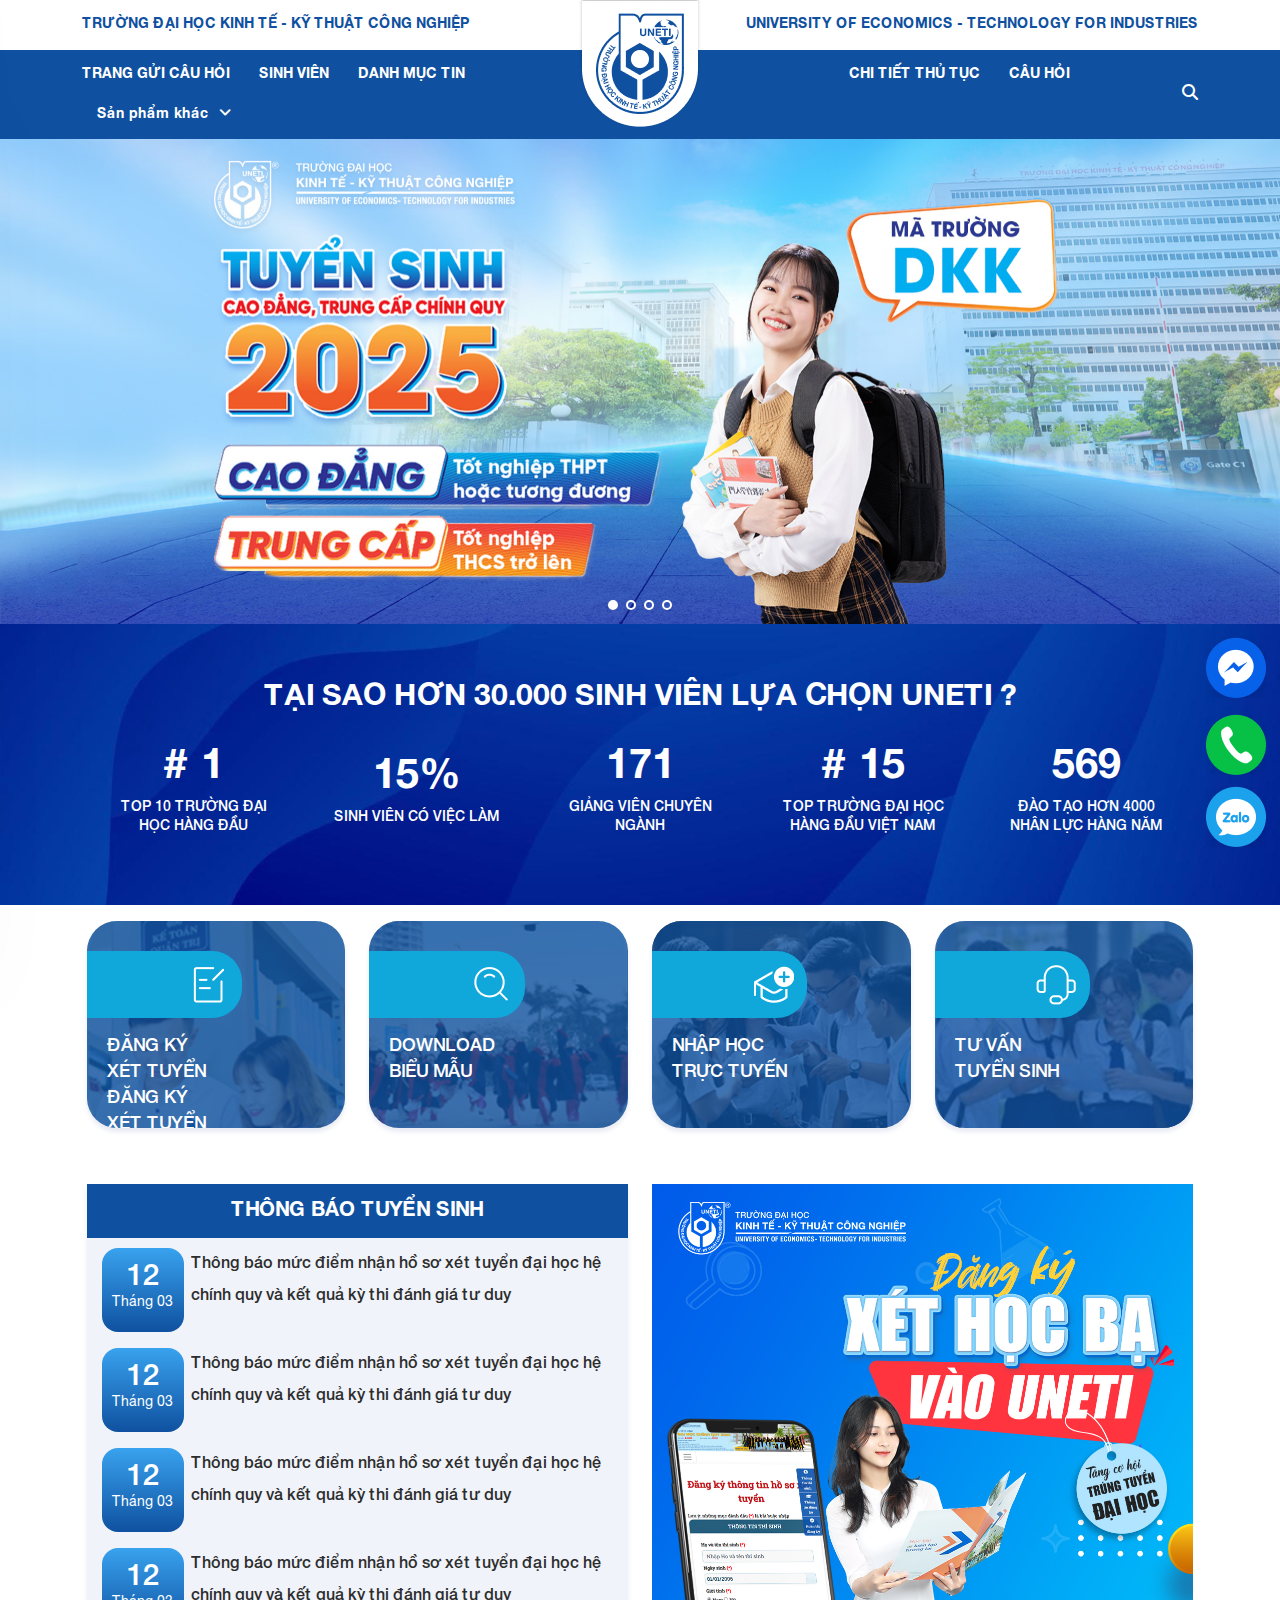
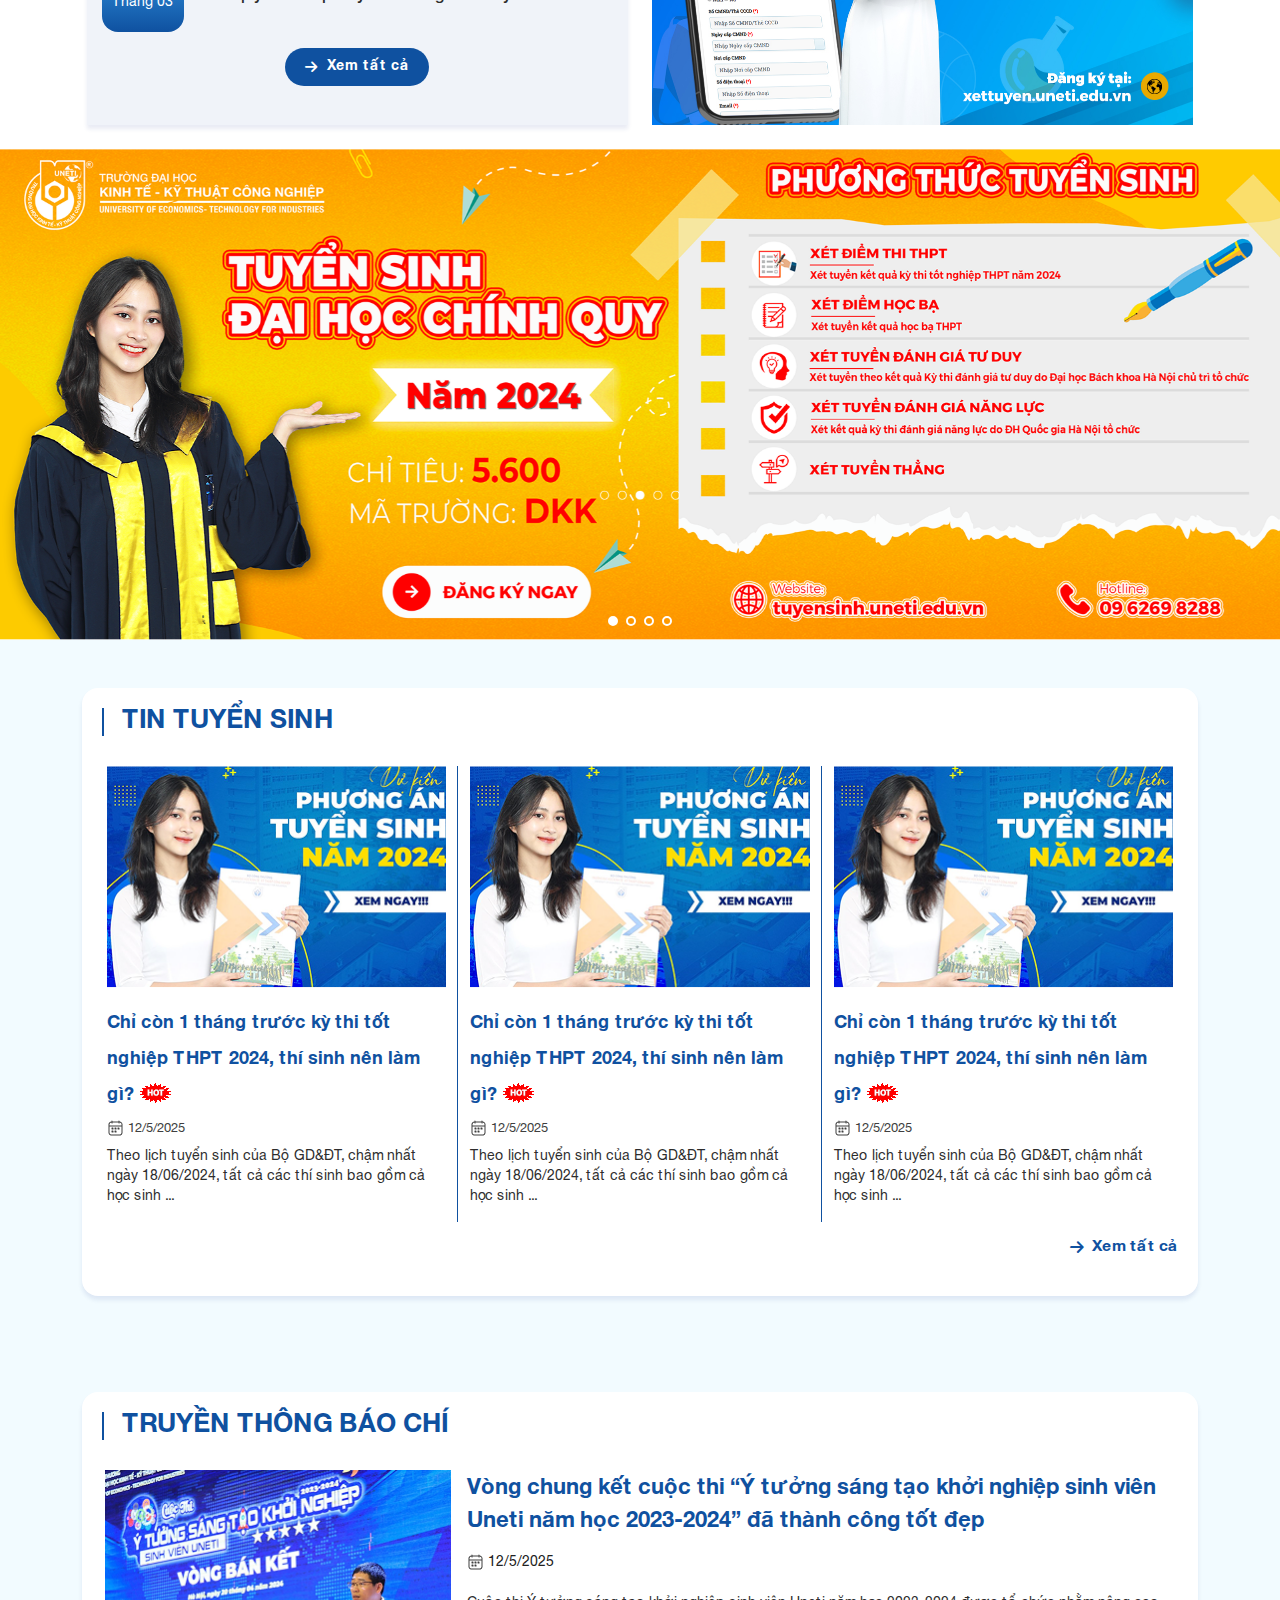
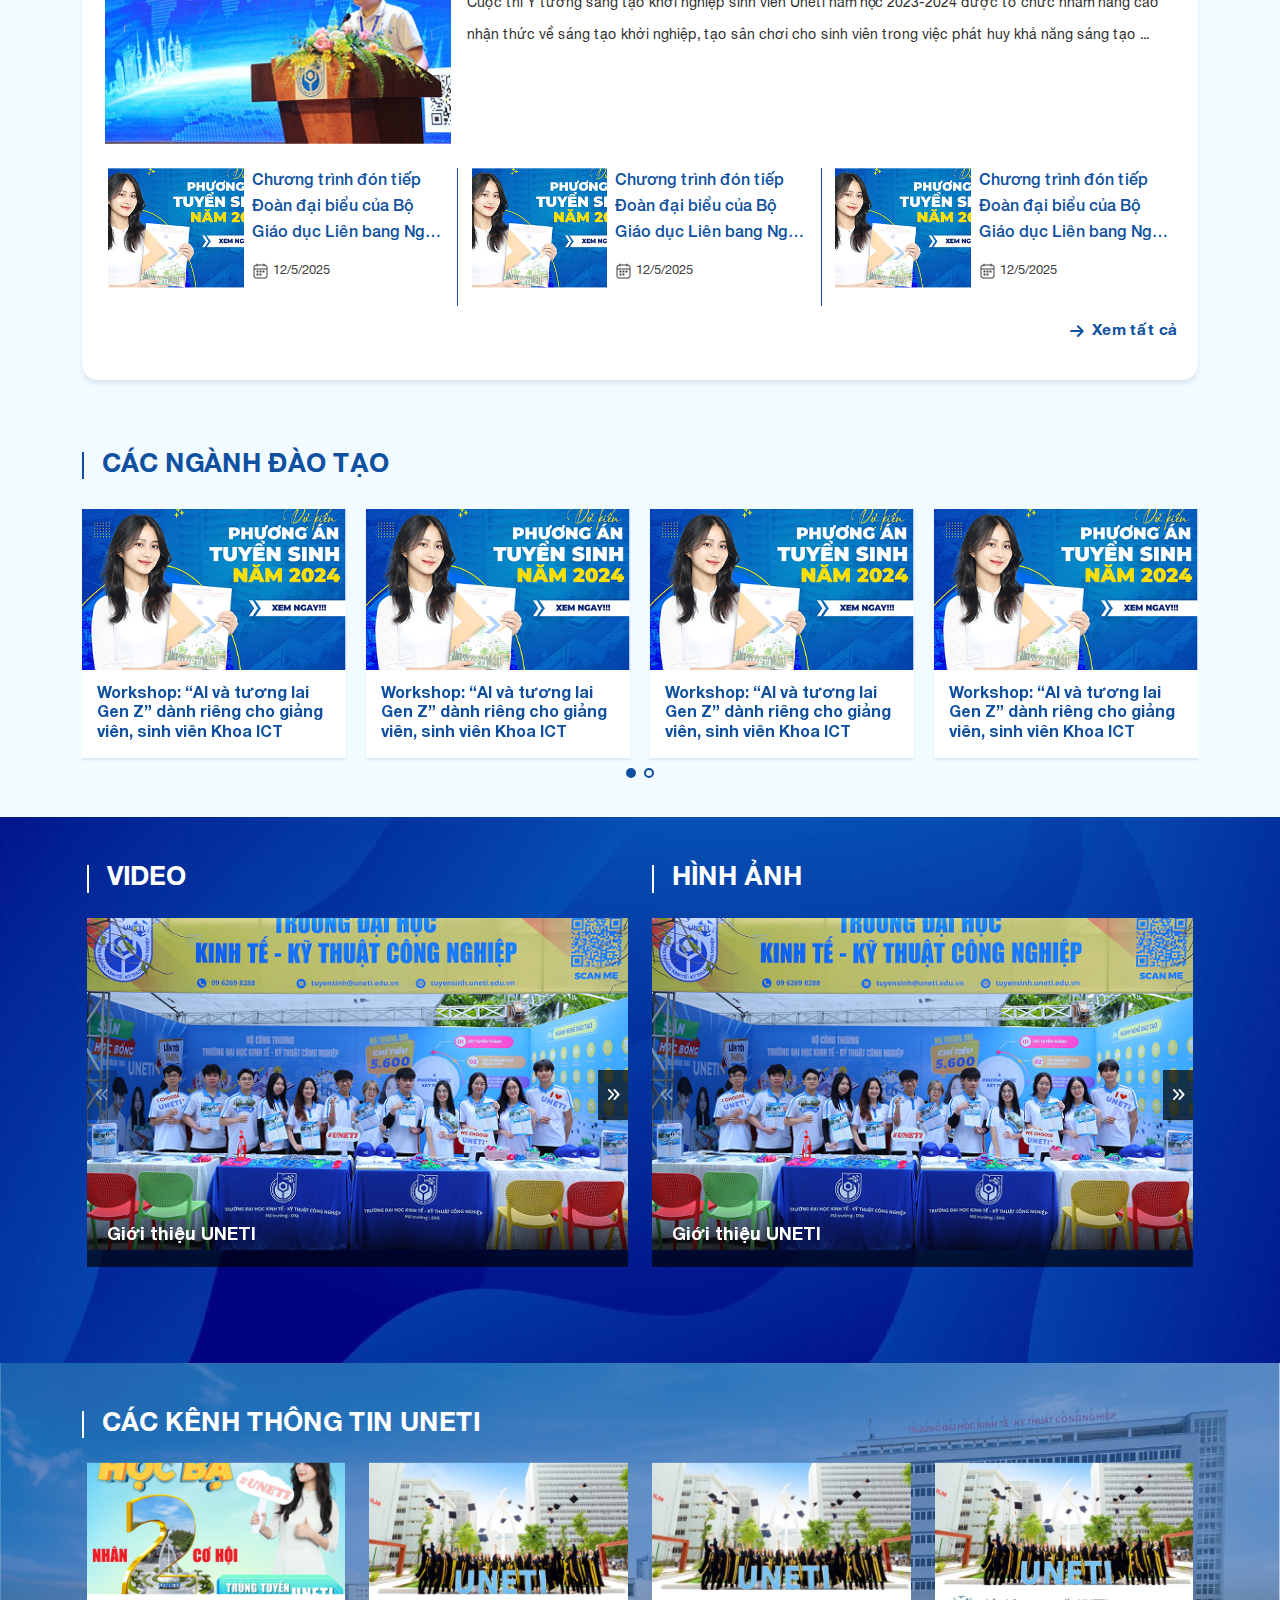
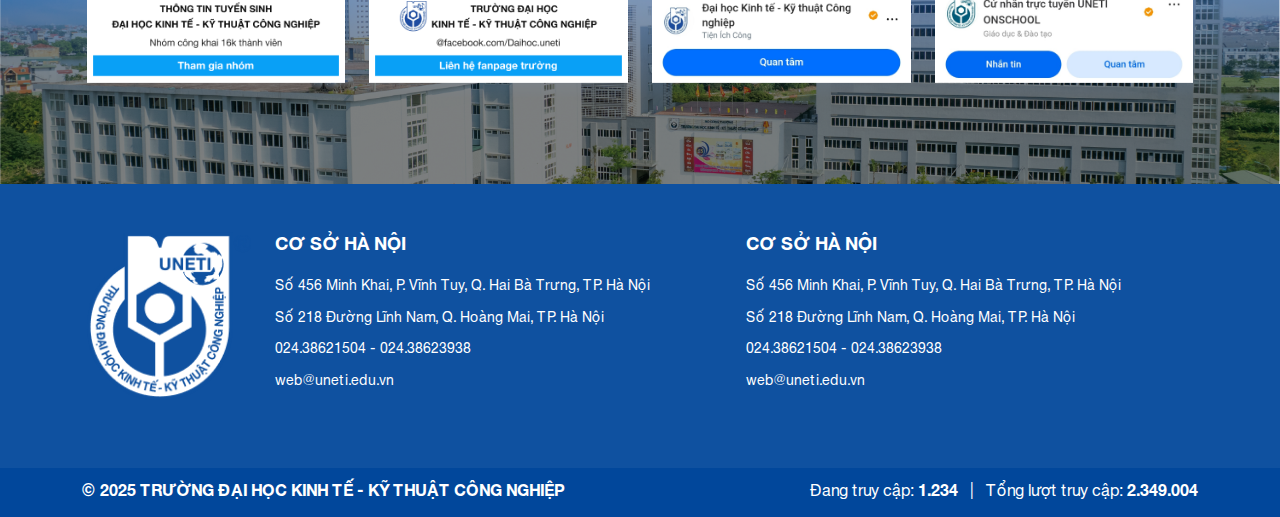
<file: index.html>
<!DOCTYPE html>
<html lang="en">

<head>
    <meta charset="UTF-8">
    <meta http-equiv="X-UA-Compatible" content="IE=edge">
    <meta name="viewport" content="width=device-width, initial-scale=1.0">
    <meta name='robots' content='index, follow, max-image-preview:large, max-snippet:-1, max-video-preview:-1' />
    <title>TRƯỜNG ĐẠI HỌC KINH TẾ - KỸ THUẬT CÔNG NGHIỆP</title>
    <link rel="shortcut icon" href="" />

    <meta name="description" content="" />
    <meta property="og:locale" content="vi_VN" />
    <meta property="og:type" content="article" />
    <meta property="og:title" content="" />
    <meta property="og:description" content="" />
    <meta property="og:url" content="" />
    <meta property="og:site_name" content="" />
    <meta property="article:published_time" content="" />
    <meta property="article:modified_time" content="" />
    <meta property="og:image" content="" />
    <meta property="og:image:width" content="" />
    <meta property="og:image:height" content="" />
    <meta property="og:image:type" content="image/jpeg" />
    <meta name="twitter:card" value="" />
    <meta name="twitter:site" content="" />
    <meta name="twitter:title" content="" />
    <meta name="twitter:description" content="" />
    <meta name="twitter:creator" content="" />
    <meta name="twitter:image" content="" />

    <link rel="stylesheet" href="./css/swiper-bundle.css">
    <link rel="stylesheet" href="./css/all.min.css">
    <link rel="stylesheet" href="./css/lightgallery.css">
    <link rel="stylesheet" href="./css/bootstrap.min.css">
    <link rel="stylesheet" href="./css/menu.css">
    <link rel="stylesheet" href="./css/style.css">
    <link rel="stylesheet" href="./css/responsive.css">

    <script src="./js/jquery-3.6.0.min.js"></script>
    <script src="./js/lightgallery-all.js"></script>
    <script src="./js/swiper-bundle.js"></script>
    <script src="./js/bootstrap.bundle.js"></script>

</head>

<body>
    <a href="javascript:;" id="back-to-top">
        <i class="fa-solid fa-chevron-up"></i>
    </a>
    <div class="head-link">
        <div class="zalo-wrap" data-bs-toggle="tooltip" data-bs-placement="left" data-bs-title="Liên hệ qua zalo">
            <div class="zalo-chat-widget">
                <a href="#" id="example"><img src="./images/icon-png/icon_zalo.png" alt=""></a>
            </div>
        </div>

        <div class="link-contact">
            <div class="facebook mb-3">
                <a href="#" id="example" data-bs-toggle="tooltip" data-bs-placement="left" data-bs-title="Chat với chúng tôi"><img src="./images/icon-png/icon_messenger.png" alt=""></a>
            </div>
            <div class="phone">
                <a href="#" id="example" data-bs-toggle="tooltip" data-bs-placement="left" data-bs-title="Liên hệ qua hotline"><img src="./images/icon-png/icon_hotline.png" alt=""></a>
            </div>
        </div>
        <script>
            document.addEventListener("DOMContentLoaded", () => {
                document.querySelectorAll('[data-bs-toggle="tooltip"]').forEach(el => new bootstrap.Tooltip(el));
            });
        </script>
    </div>
    <header class="header position-relative">
        <div class="top-header">
            <div class="container">
                <div class="wrap-name d-flex align-items-center justify-content-between">
                    <div class="name-vi">
                        <h1>TRƯỜNG ĐẠI HỌC KINH TẾ - KỸ THUẬT CÔNG NGHIỆP</h1>
                    </div>
                    <div class="name-en">
                        <h1>UNIVERSITY OF ECONOMICS - TECHNOLOGY FOR INDUSTRIES</h1>
                    </div>
                </div>
                <div class="img-tablet">
                    <a href="/">
                        <img src="./images/logo-uneti-tablet.png" alt="TRƯỜNG ĐẠI HỌC KINH TẾ - KỸ THUẬT CÔNG NGHIỆP">
                    </a>
                </div>
            </div>
        </div>
        <div class="menu-header">
            <div class="container">
                <div class="menu-main">
                    <div class="header_menu d-flex align-items-center justify-content-between gap-2">
                        <div class="logo-mobile d-md-none d-block"><a href="/"><img src="./images/logo uneti mobile.png" alt="TRƯỜNG ĐẠI HỌC KINH TẾ - KỸ THUẬT CÔNG NGHIỆP"></a></div>
                        <div class="main-menu d-flex gap-2">
                            <nav class="d-md-block d-none">
                                <ul>
                                    <li>
                                        <a href="/gui-cauhoi.html">TRANG GỬI CÂU HỎI</a>
                                    </li>
                                    <li>
                                        <a href="/detail-sinhvien.html">SINH VIÊN</a>
                                    </li>
                                    <li>
                                        <a href="/list-tintuc.html">DANH MỤC TIN</a>
                                    </li>
                                    <li>
                                        <a href="/detail-thutuc.html">CHI TIẾT THỦ TỤC</a>
                                    </li>
                                    <li>
                                        <a href="/cauhoi.html">CÂU HỎI</a>
                                    </li>
                                    <li class="has-dropdown">
                                        <a href="">Sản phẩm khác<i class="fa fa-angle-down"></i></a>
                                        <ul class="sub-menu">
                                            <li class="has-dropdown">
                                                <a href="">Link Variable 1<i class="fa fa-angle-right"></i></a>
                                                <ul class="sub-menu">
                                                    <li><a href="#">Link Variable 2</a></li>
                                                    <li><a href="#">Link Variable 3</a></li>
                                                </ul>
                                            </li>
                                            <li class="has-dropdown">
                                                <a href="">Link Variable 2<i class="fa fa-angle-right"></i></a>
                                                <ul class="sub-menu">
                                                    <li><a href="#">Link Variable 1</a></li>
                                                    <li class="has-dropdown">
                                                        <a href="">Link Variable 1<i class="fa fa-angle-right"></i></a>
                                                        <ul class="sub-menu">
                                                            <li><a href="#">Link Variable 2</a></li>
                                                            <li><a href="#">Link Variable 3</a></li>
                                                            <li class="has-dropdown">
                                                                <a href="">Link Variable 1<i class="fa fa-angle-right"></i></a>
                                                                <ul class="sub-menu">
                                                                    <li><a href="#">Link Variable 2</a></li>
                                                                    <li><a href="#">Link Variable 3</a></li>
                                                                </ul>
                                                            </li>
                                                        </ul>
                                                    </li>
                                                </ul>
                                            </li>

                                            <li><a href="#">Link Variable 3</a></li>
                                        </ul>
                                    </li>
                                </ul>
                            </nav>

                            <div class="mobile-header--right d-flex d-md-none gap-2 order-2">
                                <a href="#mobile-menu-offcanvas" class="mobile-menu offcanvas-toggle">
                                    <span class="mobile-menu-dash"></span>
                                    <span class="mobile-menu-dash"></span>
                                    <span class="mobile-menu-dash"></span>
                                </a>
                            </div>
                            <div class="search-wrap order-1">
                                <div class="box-search">
                                    <div class="btn-search l-title" onclick="showForm()"><i class="fa-solid fa-magnifying-glass" id="search-icon"></i></div>
                                    <form action="/search.html" class="form-search" id="form-search" novalidate="novalidate">
                                        <div><input id="k" name="k" type="text" class="form-control results" placeholder="Tìm kiếm" autofocus=""></div>
                                        <button class="btn-search"><i class="fa-solid fa-magnifying-glass"></i></button>
                                    </form>
                                </div>
                            </div>
                        </div>

                    </div>
                    <div id="mobile-menu-offcanvas" class="offcanvas offcanvas-leftside offcanvas-mobile-menu-section">
                        <div class="offcanvas-header text-right">
                            <button class="offcanvas-close">
                                <i class="fa fa-times" style="font-size: 18px"></i>
                            </button>



                        </div>
                        <div class="offcanvas-mobile-menu-wrapper">
                            <div class="mobile-menu-center">
                                <div class="offcanvas-menu">
                                    <ul>
                                        <li class="">
                                            <div class="offcanvas-menu-expand"></div>
                                            <a href="#"><span>Trang chủ</span></a>
                                            <ul class="mobile-sub-menu" style="display: none">
                                                <li><a href="#">Về chúng tôi</a></li>
                                                <li><a href="#">Giới thiệu trường</a></li>
                                            </ul>
                                        </li>
                                        <li>
                                            <div class="offcanvas-menu-expand"></div>
                                            <a href="viettnamnet.vn"><span>Tầm nhìn sứ mệnh</span></a>
                                            <ul class="mobile-sub-menu">
                                                <li>
                                                    <div class="offcanvas-menu-expand"></div>
                                                    <a href="#">Giá trị cốt lõi</a>
                                                    <ul class="mobile-sub-menu">
                                                        <li><a href="#">Đời sống học đường</a></li>
                                                        <li><a href="#">Cơ sở vật chất</a></li>
                                                        <li><a href="#">Lịch học theo khối lớp</a></li>
                                                        <li><a href="#">Thực đơn hàng ngày</a></li>
                                                        <li><a href="#">Tham quan nhà trường</a></li>
                                                    </ul>
                                                </li>
                                            </ul>
                                            <ul class="mobile-sub-menu">
                                                <li>
                                                    <div class="offcanvas-menu-expand"></div>
                                                    <a href="#">Thư viện ảnh</a>
                                                    <ul class="mobile-sub-menu">
                                                        <li><a href="#">Đời sống học đường</a></li>
                                                        <li><a href="#">Cơ sở vật chất</a></li>
                                                        <li><a href="#">Lịch học theo khối lớp</a></li>
                                                        <li><a href="#">Thực đơn hàng ngày</a></li>
                                                        <li><a href="#">Tham quan nhà trường</a></li>
                                                    </ul>
                                                </li>
                                            </ul>
                                            <ul class="mobile-sub-menu">
                                                <li>
                                                    <div class="offcanvas-menu-expand"></div>
                                                    <a href="#">Thư viện video</a>
                                                    <ul class="mobile-sub-menu">
                                                        <li><a href="#">Link Variable 3</a></li>
                                                        <li><a href="#">Link Variable 3</a></li>
                                                        <li><a href="#">Link Variable 3</a></li>
                                                        <li><a href="#">Link Variable 3</a></li>
                                                        <li><a href="#">Link Variable 3</a></li>
                                                    </ul>
                                                </li>
                                            </ul>
                                        </li>
                                        <li>
                                            <div class="offcanvas-menu-expand"></div>
                                            <a href="#"><span>Tin tức sự kiện</span></a>
                                            <ul class="mobile-sub-menu">
                                                <li>
                                                    <div class="offcanvas-menu-expand"></div>
                                                    <a href="#">Thông báo nhà trường</a>
                                                    <ul class="mobile-sub-menu">
                                                        <li><a href="#">Link Variable 1</a></li>
                                                        <li><a href="#">Link Variable 1</a></li>
                                                    </ul>
                                                </li>
                                                <li>
                                                    <a href="blog-full-width.html">Tuyển sinh 2022 - 2023</a>
                                                </li>
                                                <li>
                                                    <div class="offcanvas-menu-expand"></div>
                                                    <a href="#">Blog 2</a>
                                                    <ul class="mobile-sub-menu">
                                                        <li><a href="#">Link Variable 1</a></li>
                                                        <li><a href="#">Link Variable 1</a></li>
                                                    </ul>
                                                </li>
                                            </ul>
                                        </li>
                                        <li>
                                            <div class="offcanvas-menu-expand"></div>
                                            <a href="#"><span>Pages</span></a>
                                            <ul class="mobile-sub-menu">
                                                <li><a href="about-us.html">About Us</a></li>
                                                <li><a href="service.html">Service</a></li>
                                                <li><a href="faq.html">Frequently Questions</a></li>
                                                <li><a href="privacy-policy.html">Privacy Policy</a></li>
                                                <li><a href="404.html">404 Page</a></li>
                                            </ul>
                                        </li>
                                        <li><a href="contact-us.html">Liên hệ</a></li>
                                    </ul>
                                </div>
                            </div>
                        </div>
                    </div>
                    <div class="offcanvas-overlay"></div>
                </div>
            </div>
        </div>
    </header>
    <div class="main">
        <section class="slideshow-wrap">
            <div class="swiper slideshow">
                <div class="swiper-wrapper">
                    <div class="swiper-slide">
                        <a href="#" rel="nofollow">
                            <img src="./images/slider/slider demo default - 1.jpg" alt="" class="d-block w-100">
                        </a>
                    </div>
                    <div class="swiper-slide">
                        <a href="#">
                            <img src="./images/slider/slider demo default - 2.jpg" alt="" class="d-block w-100">
                        </a>
                    </div>
                    <div class="swiper-slide">
                        <a href="#" rel="nofollow">
                            <img src="./images/slider/slider demo default - 1.jpg" alt="" class="d-block w-100">
                        </a>
                    </div>
                    <div class="swiper-slide">
                        <a href="#">
                            <img src="./images/slider/slider demo default - 2.jpg" alt="" class="d-block w-100">
                        </a>
                    </div>
                </div>
                <div class="swiper-pagination"></div>
            </div>
            <script>
                var swiper = new Swiper(".slideshow", {
                    slidesPerView: 1,
                    spaceBetween: 30,
                    autoHeight: true,
                    loop: false,
                    pagination: true,
                    pagination: {
                        el: ".swiper-pagination",
                        clickable: true,
                    },
                    autoplay: {
                        delay: 2500,
                        disableOnInteraction: false,
                    },
                    autoplay: false,
                    navigation: false,
                });
            </script>
        </section>
        <section class="counter-wrap py-4 py-lg-5">
            <div class="container">
                <div class="title-counter text-center">
                    <p>TẠI SAO HƠN 30.000 SINH VIÊN LỰA CHỌN UNETI ?</p>
                </div>
                <div class="list-count">
                    <div class="item">
                        <div class="number"># <span class="count">6</span></div>
                        <div class="text">TOP 10 TRƯỜNG ĐẠI HỌC HÀNG ĐẦU</div>
                    </div>
                    <div class="item">
                        <div class="number"><span class="count">99</span>%</div>
                        <div class="text">SINH VIÊN CÓ VIỆC LÀM</div>
                    </div>
                    <div class="item">
                        <div class="number"><span class="count">1200</span></div>
                        <div class="text">GIẢNG VIÊN CHUYÊN NGÀNH</div>
                    </div>
                    <div class="item">
                        <div class="number"># <span class="count">99</span></div>
                        <div class="text">TOP TRƯỜNG ĐẠI HỌC HÀNG ĐẦU VIỆT NAM</div>
                    </div>
                    <div class="item">
                        <div class="number"><span class="count">4000</span></div>
                        <div class="text">ĐÀO TẠO HƠN 4000 NHÂN LỰC HÀNG NĂM</div>
                    </div>
                </div>

            </div>
        </section>
        <section class="menu-link py-3">
            <div class="container">
                <div class="row">
                    <div class="col-6 col-lg-3 item-wrap">
                        <a href="#" class="item mb-3">
                            <div class="icon">
                                <img src="./images/icon-png/dangkyxettuyen.png" alt="">
                            </div>
                            <div class="title">
                                <h3>ĐĂNG KÝ XÉT TUYỂN ĐĂNG KÝ XÉT TUYỂN</h3>
                            </div>
                        </a>
                    </div>
                    <div class="col-6 col-lg-3 item-wrap">
                        <a href="#" class="item mb-3">
                            <div class="icon">
                                <img src="./images/icon-png/downloadbieumau.png" alt="">
                            </div>
                            <div class="title">
                                <h3>DOWNLOAD BIỂU MẪU</h3>
                            </div>
                        </a>
                    </div>
                    <div class="col-6 col-lg-3 item-wrap">
                        <a href="#" class="item mb-3">
                            <div class="icon">
                                <img src="./images/icon-png/nhaphoctructuyen.png" alt="">
                            </div>
                            <div class="title">
                                <h3>NHẬP HỌC TRỰC TUYẾN</h3>
                            </div>
                        </a>
                    </div>
                    <div class="col-6 col-lg-3 item-wrap">
                        <a href="#" class="item mb-3">
                            <div class="icon">
                                <img src="./images/icon-png/tuvantuyensinh.png" alt="">
                            </div>
                            <div class="title">
                                <h3>TƯ VẤN TUYỂN SINH</h3>
                            </div>
                        </a>
                    </div>
                </div>
            </div>
        </section>
        <section class="news-admissions py-4 py-lg-4">
            <div class="container">
                <div class="row">
                    <div class="col-12 col-lg-6">
                        <div class="wrap-list-news">
                            <div class="title-head">
                                <h2>THÔNG BÁO TUYỂN SINH</h2>
                            </div>
                            <div class="list-news">
                                <div class="item mb-3">
                                    <div class="row">
                                        <div class="col-3 col-sm-2">
                                            <div class="date">
                                                <p class="d-block day-text">12</p>
                                                <span class="month-text">Tháng 03</span>
                                            </div>
                                        </div>
                                        <div class="col-9 col-sm-10">
                                            <h3 class="title"><a href="#" class="line-clamp clamp2 hover-text">Thông báo mức điểm nhận hồ sơ xét tuyển đại học hệ chính quy và kết quả kỳ thi đánh giá tư duy</a></h3>
                                        </div>
                                    </div>
                                </div>
                                <div class="item mb-3">
                                    <div class="row">
                                        <div class="col-3 col-sm-2">
                                            <div class="date">
                                                <p class="d-block day-text">12</p>
                                                <span class="month-text">Tháng 03</span>
                                            </div>
                                        </div>
                                        <div class="col-9 col-sm-10">
                                            <h3 class="title"><a href="#" class="line-clamp clamp2 hover-text">Thông báo mức điểm nhận hồ sơ xét tuyển đại học hệ chính quy và kết quả kỳ thi đánh giá tư duy</a></h3>
                                        </div>
                                    </div>
                                </div>
                                <div class="item mb-3">
                                    <div class="row">
                                        <div class="col-3 col-sm-2">
                                            <div class="date">
                                                <p class="d-block day-text">12</p>
                                                <span class="month-text">Tháng 03</span>
                                            </div>
                                        </div>
                                        <div class="col-9 col-sm-10">
                                            <h3 class="title"><a href="#" class="line-clamp clamp2 hover-text">Thông báo mức điểm nhận hồ sơ xét tuyển đại học hệ chính quy và kết quả kỳ thi đánh giá tư duy</a></h3>
                                        </div>
                                    </div>
                                </div>
                                <div class="item mb-3">
                                    <div class="row">
                                        <div class="col-3 col-sm-2">
                                            <div class="date">
                                                <p class="d-block day-text">12</p>
                                                <span class="month-text">Tháng 03</span>
                                            </div>
                                        </div>
                                        <div class="col-9 col-sm-10">
                                            <h3 class="title"><a href="#" class="line-clamp clamp2 hover-text">Thông báo mức điểm nhận hồ sơ xét tuyển đại học hệ chính quy và kết quả kỳ thi đánh giá tư duy</a></h3>
                                        </div>
                                    </div>
                                </div>
                                <div class="btn-more text-center my-3">
                                    <a href="#"><i class="fa-solid fa-arrow-right"></i> Xem tất cả</a>
                                </div>
                            </div>
                        </div>
                    </div>
                    <div class="co-12 col-lg-6">
                        <div class="banner mt-4 mt-lg-0">
                            <a href="#"><img src="./images/banneruneti1.jpg" alt="" class="w-100"></a>
                        </div>
                    </div>
                </div>
            </div>
        </section>
        <section class="banner-tuyensinh-wrap">
            <div class="swiper banner-tuyensinh">
                <div class="swiper-wrapper">
                    <div class="swiper-slide">
                        <a href="#">
                            <img src="./images/slider/slider demo default - 2.jpg" alt="" class="d-block w-100">
                        </a>
                    </div>
                    <div class="swiper-slide">
                        <a href="#" rel="nofollow">
                            <img src="./images/slider/slider demo default - 1.jpg" alt="" class="d-block w-100">
                        </a>
                    </div>

                    <div class="swiper-slide">
                        <a href="#" rel="nofollow">
                            <img src="./images/slider/slider demo default - 1.jpg" alt="" class="d-block w-100">
                        </a>
                    </div>
                    <div class="swiper-slide">
                        <a href="#">
                            <img src="./images/slider/slider demo default - 2.jpg" alt="" class="d-block w-100">
                        </a>
                    </div>
                </div>
                <div class="swiper-pagination"></div>
            </div>
            <script>
                var swiper = new Swiper(".banner-tuyensinh", {
                    slidesPerView: 1,
                    spaceBetween: 30,
                    autoHeight: true,
                    loop: false,
                    pagination: true,
                    pagination: {
                        el: ".swiper-pagination",
                        clickable: true,
                    },
                    autoplay: {
                        delay: 2500,
                        disableOnInteraction: false,
                    },
                    autoplay: false,
                    navigation: false,
                });
            </script>
        </section>
        <section class="news-adminssion2 py-4 py-lg-5">
            <div class="container">
                <div class="wrap-news-adminssion2">
                    <div class="title-pages">
                        <h2>TIN TUYỂN SINH</h2>
                    </div>
                    <div class="list-news">
                        <div class="row">
                            <div class="col-12 col-lg-4 line-center">
                                <div class="item mb-3">
                                    <a href="" class="img-news">
                                        <div class="thumb mb-3"><img src="./images/news1.png" alt="" class="w-100 h-100"></div>
                                    </a>
                                    <div class="title mb-2">
                                        <h3>
                                            <a href="#" class="line-clamp clamp2 hover-text-red">
                                                Chỉ còn 1 tháng trước kỳ thi tốt nghiệp THPT 2024, thí sinh nên làm gì?
                                            </a>
                                            <img src="./images/icon_news_hot.gif" alt="">
                                        </h3>
                                    </div>
                                    <div class="date mb-2">
                                        <p><img src="./images/icon-png/date icon.png" alt=""> 12/5/2025</p>
                                    </div>
                                    <div class="desc">
                                        <p>Theo lịch tuyển sinh của Bộ GD&ĐT, chậm nhất ngày 18/06/2024, tất cả các thí sinh bao gồm cả học sinh ...</p>
                                    </div>
                                </div>
                            </div>
                            <div class="col-12 col-lg-4 line-center">
                                <div class="item mb-3">
                                    <a href="" class="img-news">
                                        <div class="thumb mb-3"><img src="./images/news1.png" alt="" class="w-100 h-100"></div>
                                    </a>
                                    <div class="title mb-2">
                                        <h3>
                                            <a href="#" class="line-clamp clamp2 hover-text-red">
                                                Chỉ còn 1 tháng trước kỳ thi tốt nghiệp THPT 2024, thí sinh nên làm gì?
                                            </a>
                                            <img src="./images/icon_news_hot.gif" alt="">
                                        </h3>
                                    </div>
                                    <div class="date mb-2">
                                        <p><img src="./images/icon-png/date icon.png" alt=""> 12/5/2025</p>
                                    </div>
                                    <div class="desc">
                                        <p>Theo lịch tuyển sinh của Bộ GD&ĐT, chậm nhất ngày 18/06/2024, tất cả các thí sinh bao gồm cả học sinh ...</p>
                                    </div>
                                </div>
                            </div>
                            <div class="col-12 col-lg-4 line-center">
                                <div class="item mb-3">
                                    <a href="" class="img-news">
                                        <div class="thumb mb-3"><img src="./images/news1.png" alt="" class="w-100 h-100"></div>
                                    </a>
                                    <div class="title mb-2">
                                        <h3>
                                            <a href="#" class="line-clamp clamp2 hover-text-red">
                                                Chỉ còn 1 tháng trước kỳ thi tốt nghiệp THPT 2024, thí sinh nên làm gì?
                                            </a>
                                            <img src="./images/icon_news_hot.gif" alt="">
                                        </h3>
                                    </div>
                                    <div class="date mb-2">
                                        <p><img src="./images/icon-png/date icon.png" alt=""> 12/5/2025</p>
                                    </div>
                                    <div class="desc">
                                        <p>Theo lịch tuyển sinh của Bộ GD&ĐT, chậm nhất ngày 18/06/2024, tất cả các thí sinh bao gồm cả học sinh ...</p>
                                    </div>
                                </div>
                            </div>
                        </div>
                        <div class="pages-more my-3 text-end">
                            <a href="#"><i class="fa-solid fa-arrow-right"></i> Xem tất cả</a>
                        </div>
                    </div>
                </div>
            </div>
        </section>
        <section class="pages-wrap py-4 py-lg-5">
            <div class="container">
                <div class="wrap-pages-content">
                    <div class="title-pages">
                        <h2>TRUYỀN THÔNG BÁO CHÍ</h2>
                    </div>
                    <div class="list-pages">
                        <div class="item-pages-head mb-4 mb-lg-3">
                            <div class="row g-2 g-lg-3">
                                <div class="col-12 col-lg-4">
                                    <a href="#">
                                        <div class="thumb mb-2"><img src="././images/pages1.png" alt="" class="w-100 h-100"></div>
                                    </a>
                                </div>
                                <div class="col-12 col-lg-8">
                                    <div class="title-head mb-3">
                                        <h3><a href="#" class="line-clamp clamp2 hover-text-red">Vòng chung kết cuộc thi “Ý tưởng sáng tạo khởi nghiệp sinh viên Uneti năm học 2023-2024” đã thành công tốt đẹp</a></h3>
                                    </div>
                                    <div class="date mb-3">
                                        <p><img src="./images/icon-png/date icon.png" alt=""> 12/5/2025</p>
                                    </div>
                                    <div class="desc">
                                        <p class="line-clamp clamp3">Cuộc thi Ý tưởng sáng tạo khởi nghiệp sinh viên Uneti năm học 2023-2024 được tổ chức nhằm nâng cao nhận thức về sáng tạo khởi nghiệp, tạo sân chơi cho sinh viên trong việc phát huy khả năng sáng tạo ...</p>
                                    </div>
                                </div>
                            </div>
                        </div>
                        <div class="item-pages-body">
                            <div class="row">
                                <div class="col-12 col-lg-4 line-center">
                                    <div class="item mb-3">
                                        <div class="row g-2">
                                            <div class="col-5">
                                                <a href="#">
                                                    <div class="thumb"><img src="./images/news1.png" class="h-100 w-100" alt=""></div>
                                                </a>
                                            </div>
                                            <div class="col-7">
                                                <div class="title mb-3">
                                                    <h3>
                                                        <a href="#" class="line-clamp clamp3 hover-text-red">
                                                            Chương trình đón tiếp Đoàn đại biểu của Bộ Giáo dục Liên bang Nga tới thăm và ... Chương trình đón tiếp Đoàn đại biểu của Bộ Giáo dục Liên bang Nga tới thăm và ...
                                                        </a>
                                                    </h3>
                                                </div>
                                                <div class="date mb-2">
                                                    <p><img src="./images/icon-png/date icon.png" alt=""> 12/5/2025</p>
                                                </div>
                                            </div>
                                        </div>
                                    </div>
                                </div>
                                <div class="col-12 col-lg-4 line-center">
                                    <div class="item mb-3">
                                        <div class="row g-2">
                                            <div class="col-5">
                                                <a href="#">
                                                    <div class="thumb"><img src="./images/news1.png" class="h-100 w-100" alt=""></div>
                                                </a>
                                            </div>
                                            <div class="col-7">
                                                <div class="title mb-3">
                                                    <h3>
                                                        <a href="#" class="line-clamp clamp3 hover-text-red">
                                                            Chương trình đón tiếp Đoàn đại biểu của Bộ Giáo dục Liên bang Nga tới thăm và ...
                                                        </a>
                                                    </h3>
                                                </div>
                                                <div class="date mb-2">
                                                    <p><img src="./images/icon-png/date icon.png" alt=""> 12/5/2025</p>
                                                </div>
                                            </div>
                                        </div>
                                    </div>
                                </div>
                                <div class="col-12 col-lg-4 line-center">
                                    <div class="item mb-3">
                                        <div class="row g-2">
                                            <div class="col-5">
                                                <a href="#">
                                                    <div class="thumb"><img src="./images/news1.png" class="h-100 w-100" alt=""></div>
                                                </a>
                                            </div>
                                            <div class="col-7">
                                                <div class="title mb-3">
                                                    <h3>
                                                        <a href="#" class="line-clamp clamp3 hover-text-red">
                                                            Chương trình đón tiếp Đoàn đại biểu của Bộ Giáo dục Liên bang Nga tới thăm và ...
                                                        </a>
                                                    </h3>
                                                </div>
                                                <div class="date mb-2">
                                                    <p><img src="./images/icon-png/date icon.png" alt=""> 12/5/2025</p>
                                                </div>
                                            </div>
                                        </div>
                                    </div>
                                </div>
                            </div>
                        </div>
                    </div>
                    <div class="pages-more my-3 text-end">
                        <a href="#"><i class="fa-solid fa-arrow-right"></i> Xem tất cả</a>
                    </div>

                </div>

            </div>
        </section>
        <section class="nganhdaotao py-4">
            <div class="container">
                <div class="wrap-nganhdaotao">
                    <div class="title-pages">
                        <h2>CÁC NGÀNH ĐÀO TẠO</h2>
                    </div>
                    <div class="swipper-news-wrap">
                        <div class="swiper swipper-news">
                            <div class="swiper-wrapper">
                                <div class="swiper-slide item">
                                    <a href="#" rel="nofollow">
                                        <div class="thumb">
                                            <img src="./images/news1.png" alt="" class="h-100 w-100">
                                        </div>
                                    </a>
                                    <div class="title ">
                                        <h3><a href="" class="hover-text-red line-clamp clamp3">Workshop: “AI và tương lai Gen Z” dành riêng cho giảng viên, sinh viên Khoa ICT</a></h3>
                                    </div>
                                </div>
                                <div class="swiper-slide item">
                                    <a href="#" rel="nofollow">
                                        <div class="thumb">
                                            <img src="./images/news1.png" alt="" class="h-100 w-100">
                                        </div>
                                    </a>
                                    <div class="title ">
                                        <h3><a href="" class="hover-text-red line-clamp clamp3">Workshop: “AI và tương lai Gen Z” dành riêng cho giảng viên, sinh viên Khoa ICT</a></h3>
                                    </div>
                                </div>
                                <div class="swiper-slide item">
                                    <a href="#" rel="nofollow">
                                        <div class="thumb">
                                            <img src="./images/news1.png" alt="" class="h-100 w-100">
                                        </div>
                                    </a>
                                    <div class="title ">
                                        <h3><a href="" class="hover-text-red line-clamp clamp3">Workshop: “AI và tương lai Gen Z” dành riêng cho giảng viên, sinh viên Khoa ICT</a></h3>
                                    </div>
                                </div>
                                <div class="swiper-slide item">
                                    <a href="#" rel="nofollow">
                                        <div class="thumb">
                                            <img src="./images/news1.png" alt="" class="h-100 w-100">
                                        </div>
                                    </a>
                                    <div class="title ">
                                        <h3><a href="" class="hover-text-red line-clamp clamp3">Workshop: “AI và tương lai Gen Z” dành riêng cho giảng viên, sinh viên Khoa ICT</a></h3>
                                    </div>
                                </div>
                                <div class="swiper-slide item">
                                    <a href="#" rel="nofollow">
                                        <div class="thumb">
                                            <img src="./images/news1.png" alt="" class="h-100 w-100">
                                        </div>
                                    </a>
                                    <div class="title ">
                                        <h3><a href="" class="hover-text-red line-clamp clamp3">Workshop: “AI và tương lai Gen Z” dành riêng cho giảng viên, sinh viên Khoa ICT</a></h3>
                                    </div>
                                </div>
                            </div>
                            <div class="swiper-pagination"></div>
                        </div>
                        <script>
                            var swiper = new Swiper(".swipper-news", {
                                slidesPerView: 1,
                                spaceBetween: 0,
                                autoHeight: false,
                                loop: false,
                                pagination: {
                                    el: ".swiper-pagination",
                                    type: "bullets",
                                    clickable: true,
                                },
                                autoplay: {
                                    delay: 5000,
                                    disableOnInteraction: false,
                                },
                                autoplay: false,
                                navigation: false,
                                breakpoints: {
                                    768: {
                                        slidesPerView: 2,
                                        spaceBetween: 15,
                                    },
                                    1024: {
                                        slidesPerView: 4,
                                        spaceBetween: 20,
                                    },
                                }
                            });
                        </script>
                    </div>
                </div>
            </div>
        </section>
        <section class="album-wrap py-4 py-lg-5">
            <div class="container">
                <div class="row">
                    <div class="col-12 col-lg-6 mb-5 mb-lg-5">
                        <div class="title-album mb-4">
                            <h2>VIDEO</h2>
                        </div>
                        <div class="swiper-video-wrap">
                            <div class="swiper swiper-video">
                                <div class="swiper-wrapper video_gallery">
                                    <div class="swiper-slide">
                                        <div class="item">
                                            <a href="https://youtu.be/l5DQrqnequQ?si=1kB8RI1nQwgguvgx">
                                                <div class="thumb-video">
                                                    <img src="./images/video.png" alt="" class="w-100">
                                                </div>
                                                <div class="title">
                                                    <h3 class="line- clamp clamp2">Giới thiệu UNETI</h3>
                                                </div>
                                                <div class="play-btn">
                                                    <img src="./images/icon-png/btnPlay.png" alt="">
                                                </div>
                                            </a>
                                        </div>
                                    </div>
                                    <div class="swiper-slide">
                                        <div class="item">
                                            <a href="https://youtu.be/l5DQrqnequQ?si=1kB8RI1nQwgguvgx">
                                                <div class="thumb-video">
                                                    <img src="./images/video.png" alt="" class="w-100">
                                                </div>
                                                <div class="title">
                                                    <h3 class="line- clamp clamp2">Giới thiệu UNETI</h3>
                                                </div>
                                                <div class="play-btn">
                                                    <img src="./images/icon-png/btnPlay.png" alt="" class="w-100">
                                                </div>
                                            </a>
                                        </div>
                                    </div>
                                    <div class="swiper-slide">
                                        <div class="item">
                                            <a href="https://youtu.be/l5DQrqnequQ?si=1kB8RI1nQwgguvgx">
                                                <div class="thumb-video">
                                                    <img src="./images/video.png" alt="" class="w-100">
                                                </div>
                                                <div class="title">
                                                    <h3 class="line- clamp clamp2">Giới thiệu UNETI</h3>
                                                </div>
                                                <div class="play-btn">
                                                    <img src="./images/icon-png/btnPlay.png" alt="">
                                                </div>
                                            </a>
                                        </div>
                                    </div>
                                </div>
                                <div class="swiper-button-prev"><i class="fa-solid fa-angles-left"></i></div>
                                <div class="swiper-button-next"><i class="fa-solid fa-angles-right"></i></div>
                            </div>
                            <script>
                                $('.video_gallery').lightGallery({
                                    selector: 'a'
                                });
                                var swiper = new Swiper(".swiper-video", {
                                    slidesPerView: 1,
                                    spaceBetween: 10,
                                    autoHeight: false,
                                    loop: false,
                                    autoplay: {
                                        delay: 5000,
                                        disableOnInteraction: false,
                                    },
                                    autoplay: false,
                                    navigation: {
                                        nextEl: '.swiper-button-next',
                                        prevEl: '.swiper-button-prev',
                                    },
                                });
                            </script>
                        </div>
                    </div>
                    <div class="col-12 col-lg-6">
                        <div class="title-album mb-4">
                            <h2>HÌNH ẢNH</h2>
                        </div>
                        <div class="swiper-photo-wrap">
                            <div class="swiper swiper-photo">
                                <div class="swiper-wrapper">
                                    <div class="swiper-slide">
                                        <div class="item">
                                            <a href="./images/video.png">
                                                <div class="thumb-video">
                                                    <img src="./images/video.png" alt="" class="w-100">
                                                </div>
                                                <div class="title">
                                                    <h3 class="line- clamp clamp2">Giới thiệu UNETI</h3>
                                                </div>
                                            </a>
                                        </div>
                                    </div>
                                    <div class="swiper-slide">
                                        <div class="item">
                                            <a href="./images/video.png">
                                                <div class="thumb-video">
                                                    <img src="./images/video.png" alt="" class="w-100">
                                                </div>
                                                <div class="title">
                                                    <h3 class="line- clamp clamp2">Giới thiệu UNETI</h3>
                                                </div>
                                            </a>
                                        </div>
                                    </div>
                                </div>
                                <div class="swiper-button-prev"><i class="fa-solid fa-angles-left"></i></div>
                                <div class="swiper-button-next"><i class="fa-solid fa-angles-right"></i></div>
                                <script>
                                    $('.swiper-photo').lightGallery({
                                        selector: 'a'
                                    });
                                    var swiper = new Swiper(".swiper-photo", {
                                        slidesPerView: 1,
                                        spaceBetween: 10,
                                        autoHeight: false,
                                        loop: false,
                                        autoplay: {
                                            delay: 5000,
                                            disableOnInteraction: false,
                                        },
                                        autoplay: false,
                                        navigation: {
                                            nextEl: '.swiper-button-next',
                                            prevEl: '.swiper-button-prev',
                                        },
                                    });
                                </script>
                            </div>
                        </div>
                    </div>
                </div>
            </div>
        </section>
        <section class="social-embed py-5">
            <div class="container">
                <div class="title-album mb-4">
                    <h2>CÁC KÊNH THÔNG TIN UNETI</h2>
                </div>
                <div class="wrap-social">
                    <div class="row">
                        <div class="col-6 col-lg-3">
                            <div class="item mb-3">
                                <a href="#" target="_blank">
                                    <div class="thumb-social">
                                        <img src="./images/link social/Fanpage 01.png" alt="" class="w-100">
                                    </div>
                                </a>
                            </div>

                        </div>
                        <div class="col-6 col-lg-3">
                            <div class="item mb-3">
                                <a href="#" target="_blank">
                                    <div class="thumb-social">
                                        <img src="./images/link social/Fanpage 02.png" alt="" class="w-100">
                                    </div>
                                </a>
                            </div>
                        </div>
                        <div class="col-6 col-lg-3">
                            <div class="item mb-3">
                                <a href="#" target="_blank">
                                    <div class="thumb-social">
                                        <img src="./images/link social/Fanpage 03.png" alt="" class="w-100">
                                    </div>
                                </a>
                            </div>
                        </div>
                        <div class="col-6 col-lg-3">
                            <div class="item mb-3">
                                <a href="#" target="_blank">
                                    <div class="thumb-social">
                                        <img src="./images/link social/Fanpage 04.png" alt="" class="w-100">
                                    </div>
                                </a>
                            </div>
                        </div>
                    </div>
                </div>
            </div>
        </section>
    </div>
    <footer class="footer py-4 py-lg-5">
        <div class="container">
            <div class="row">
                <div class="col-12 col-lg-2 mb-3">
                    <div class="logo-footer"><a href="/"><img src="./images/logo uneti footer.png" alt="TRƯỜNG ĐẠI HỌC KINH TẾ - KỸ THUẬT CÔNG NGHIỆP" title="TRƯỜNG ĐẠI HỌC KINH TẾ - KỸ THUẬT CÔNG NGHIỆP"></a></div>
                </div>
                <div class="col-12 col-lg-5 mb-3">
                    <div class="item">
                        <div class="title-info mb-3">
                            <h3>CƠ SỞ HÀ NỘI</h3>
                        </div>
                        <div class="content-info">
                            <p>Số 456 Minh Khai, P. Vĩnh Tuy, Q. Hai Bà Trưng, TP. Hà Nội</p>
                            <p>Số 218 Đường Lĩnh Nam, Q. Hoàng Mai, TP. Hà Nội</p>
                            <p>024.38621504 - 024.38623938</p>
                            <p>web@uneti.edu.vn</p>
                        </div>
                    </div>
                </div>
                <div class="col-12 col-lg-5 mb-3">
                    <div class="item">
                        <div class="title-info mb-3">
                            <h3>CƠ SỞ HÀ NỘI</h3>
                        </div>
                        <div class="content-info">
                            <p>Số 456 Minh Khai, P. Vĩnh Tuy, Q. Hai Bà Trưng, TP. Hà Nội</p>
                            <p>Số 218 Đường Lĩnh Nam, Q. Hoàng Mai, TP. Hà Nội</p>
                            <p>024.38621504 - 024.38623938</p>
                            <p>web@uneti.edu.vn</p>
                        </div>
                    </div>
                </div>
            </div>
        </div>
    </footer>
    <div class="footer-bottom">
        <div class="container">
            <div class="wrap-footer-bottom d-block d-lg-flex align-items-center justify-content-between">
                <span class="copy-right">© 2025 TRƯỜNG ĐẠI HỌC KINH TẾ - KỸ THUẬT CÔNG NGHIỆP</span>
                <span class="count-visits">Đang truy cập: <strong>1.234</strong> &nbsp; | &nbsp; Tổng lượt truy cập: <strong>2.349.004</strong></span>
            </div>
        </div>
    </div>

    <script src="./js/main.js"></script>

</body>

</html>
</file>
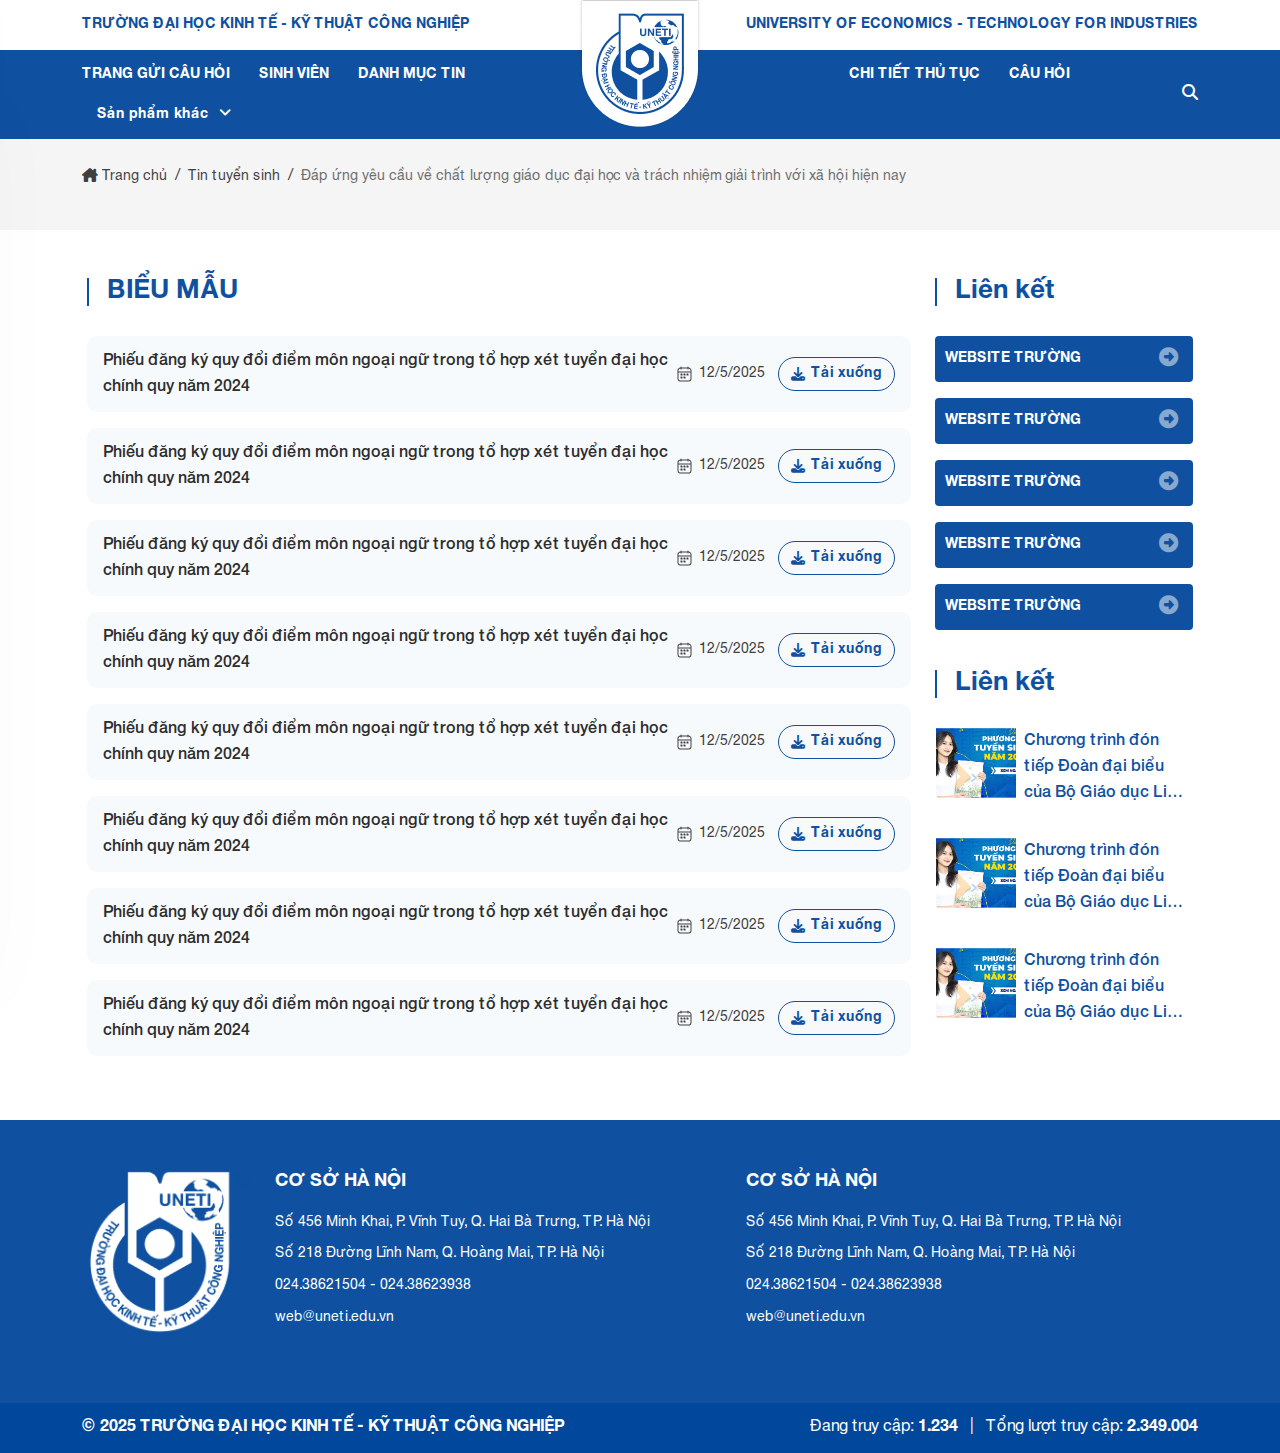
<file: bieumau.html>
<!DOCTYPE html>
<html lang="en">

<head>
    <meta charset="UTF-8">
    <meta http-equiv="X-UA-Compatible" content="IE=edge">
    <meta name="viewport" content="width=device-width, initial-scale=1.0">
    <meta name='robots' content='index, follow, max-image-preview:large, max-snippet:-1, max-video-preview:-1' />
    <title>TRƯỜNG ĐẠI HỌC KINH TẾ - KỸ THUẬT CÔNG NGHIỆP</title>
    <link rel="shortcut icon" href="" />

    <meta name="description" content="" />
    <meta property="og:locale" content="vi_VN" />
    <meta property="og:type" content="article" />
    <meta property="og:title" content="" />
    <meta property="og:description" content="" />
    <meta property="og:url" content="" />
    <meta property="og:site_name" content="" />
    <meta property="article:published_time" content="" />
    <meta property="article:modified_time" content="" />
    <meta property="og:image" content="" />
    <meta property="og:image:width" content="" />
    <meta property="og:image:height" content="" />
    <meta property="og:image:type" content="image/jpeg" />
    <meta name="twitter:card" value="" />
    <meta name="twitter:site" content="" />
    <meta name="twitter:title" content="" />
    <meta name="twitter:description" content="" />
    <meta name="twitter:creator" content="" />
    <meta name="twitter:image" content="" />

    <link rel="stylesheet" href="./css/swiper-bundle.css">
    <link rel="stylesheet" href="./css/all.min.css">
    <link rel="stylesheet" href="./css/lightgallery.css">
    <link rel="stylesheet" href="./css/bootstrap.min.css">
    <link rel="stylesheet" href="./css/menu.css">
    <link rel="stylesheet" href="./css/style.css">
    <link rel="stylesheet" href="./css/responsive.css">

    <script src="./js/jquery-3.6.0.min.js"></script>
    <script src="./js/lightgallery-all.js"></script>
    <script src="./js/swiper-bundle.js"></script>
    <script src="./js/bootstrap.bundle.js"></script>

</head>

<body>
    <a href="javascript:;" id="back-to-top">
        <i class="fa-solid fa-chevron-up"></i>
    </a>
    <header class="header position-relative">
        <div class="top-header">
            <div class="container">
                <div class="wrap-name d-flex align-items-center justify-content-between">
                    <div class="name-vi">
                        <h1>TRƯỜNG ĐẠI HỌC KINH TẾ - KỸ THUẬT CÔNG NGHIỆP</h1>
                    </div>
                    <div class="name-en">
                        <h1>UNIVERSITY OF ECONOMICS - TECHNOLOGY FOR INDUSTRIES</h1>
                    </div>
                </div>
                <div class="img-tablet">
                    <a href="/">
                        <img src="./images/logo-uneti-tablet.png" alt="TRƯỜNG ĐẠI HỌC KINH TẾ - KỸ THUẬT CÔNG NGHIỆP">
                    </a>
                </div>
            </div>
        </div>
        <div class="menu-header">
            <div class="container">
                <div class="menu-main">
                    <div class="header_menu d-flex align-items-center justify-content-between gap-2">
                        <div class="logo-mobile d-md-none d-block"><a href="/"><img src="./images/logo uneti mobile.png" alt="TRƯỜNG ĐẠI HỌC KINH TẾ - KỸ THUẬT CÔNG NGHIỆP"></a></div>
                        <div class="main-menu d-flex gap-2">
                            <nav class="d-md-block d-none">
                                <ul>
                                    <li>
                                        <a href="/gui-cauhoi.html">TRANG GỬI CÂU HỎI</a>
                                    </li>
                                    <li>
                                        <a href="/detail-sinhvien.html">SINH VIÊN</a>
                                    </li>
                                    <li>
                                        <a href="/list-tintuc.html">DANH MỤC TIN</a>
                                    </li>
                                    <li>
                                        <a href="/detail-thutuc.html">CHI TIẾT THỦ TỤC</a>
                                    </li>
                                    <li>
                                        <a href="/cauhoi.html">CÂU HỎI</a>
                                    </li>
                                    <li class="has-dropdown">
                                        <a href="">Sản phẩm khác<i class="fa fa-angle-down"></i></a>
                                        <ul class="sub-menu">
                                            <li class="has-dropdown">
                                                <a href="">Link Variable 1<i class="fa fa-angle-right"></i></a>
                                                <ul class="sub-menu">
                                                    <li><a href="#">Link Variable 2</a></li>
                                                    <li><a href="#">Link Variable 3</a></li>
                                                </ul>
                                            </li>
                                            <li class="has-dropdown">
                                                <a href="">Link Variable 2<i class="fa fa-angle-right"></i></a>
                                                <ul class="sub-menu">
                                                    <li><a href="#">Link Variable 1</a></li>
                                                    <li class="has-dropdown">
                                                        <a href="">Link Variable 1<i class="fa fa-angle-right"></i></a>
                                                        <ul class="sub-menu">
                                                            <li><a href="#">Link Variable 2</a></li>
                                                            <li><a href="#">Link Variable 3</a></li>
                                                            <li class="has-dropdown">
                                                                <a href="">Link Variable 1<i class="fa fa-angle-right"></i></a>
                                                                <ul class="sub-menu">
                                                                    <li><a href="#">Link Variable 2</a></li>
                                                                    <li><a href="#">Link Variable 3</a></li>
                                                                </ul>
                                                            </li>
                                                        </ul>
                                                    </li>
                                                </ul>
                                            </li>

                                            <li><a href="#">Link Variable 3</a></li>
                                        </ul>
                                    </li>
                                </ul>
                            </nav>

                            <div class="mobile-header--right d-flex d-md-none gap-2 order-2">
                                <a href="#mobile-menu-offcanvas" class="mobile-menu offcanvas-toggle">
                                    <span class="mobile-menu-dash"></span>
                                    <span class="mobile-menu-dash"></span>
                                    <span class="mobile-menu-dash"></span>
                                </a>
                            </div>
                            <div class="search-wrap order-1">
                                <div class="box-search">
                                    <div class="btn-search l-title" onclick="showForm()"><i class="fa-solid fa-magnifying-glass"></i></div>
                                    <form action="/search.html" class="form-search" id="form-search" novalidate="novalidate">
                                        <div><input id="k" name="k" type="text" class="form-control results" placeholder="Tìm kiếm" autofocus=""></div>
                                        <button class="btn-search"><i class="fa-solid fa-magnifying-glass"></i></button>
                                    </form>
                                </div>
                            </div>
                        </div>

                    </div>
                    <div id="mobile-menu-offcanvas" class="offcanvas offcanvas-leftside offcanvas-mobile-menu-section">
                        <div class="offcanvas-header text-right">
                            <button class="offcanvas-close">
                                <i class="fa fa-times" style="font-size: 18px"></i>
                            </button>



                        </div>
                        <div class="offcanvas-mobile-menu-wrapper">
                            <div class="mobile-menu-center">
                                <div class="offcanvas-menu">
                                    <ul>
                                        <li class="">
                                            <div class="offcanvas-menu-expand"></div>
                                            <a href="#"><span>Trang chủ</span></a>
                                            <ul class="mobile-sub-menu" style="display: none">
                                                <li><a href="#">Về chúng tôi</a></li>
                                                <li><a href="#">Giới thiệu trường</a></li>
                                            </ul>
                                        </li>
                                        <li>
                                            <div class="offcanvas-menu-expand"></div>
                                            <a href="viettnamnet.vn"><span>Tầm nhìn sứ mệnh</span></a>
                                            <ul class="mobile-sub-menu">
                                                <li>
                                                    <div class="offcanvas-menu-expand"></div>
                                                    <a href="#">Giá trị cốt lõi</a>
                                                    <ul class="mobile-sub-menu">
                                                        <li><a href="#">Đời sống học đường</a></li>
                                                        <li><a href="#">Cơ sở vật chất</a></li>
                                                        <li><a href="#">Lịch học theo khối lớp</a></li>
                                                        <li><a href="#">Thực đơn hàng ngày</a></li>
                                                        <li><a href="#">Tham quan nhà trường</a></li>
                                                    </ul>
                                                </li>
                                            </ul>
                                            <ul class="mobile-sub-menu">
                                                <li>
                                                    <div class="offcanvas-menu-expand"></div>
                                                    <a href="#">Thư viện ảnh</a>
                                                    <ul class="mobile-sub-menu">
                                                        <li><a href="#">Đời sống học đường</a></li>
                                                        <li><a href="#">Cơ sở vật chất</a></li>
                                                        <li><a href="#">Lịch học theo khối lớp</a></li>
                                                        <li><a href="#">Thực đơn hàng ngày</a></li>
                                                        <li><a href="#">Tham quan nhà trường</a></li>
                                                    </ul>
                                                </li>
                                            </ul>
                                            <ul class="mobile-sub-menu">
                                                <li>
                                                    <div class="offcanvas-menu-expand"></div>
                                                    <a href="#">Thư viện video</a>
                                                    <ul class="mobile-sub-menu">
                                                        <li><a href="#">Link Variable 3</a></li>
                                                        <li><a href="#">Link Variable 3</a></li>
                                                        <li><a href="#">Link Variable 3</a></li>
                                                        <li><a href="#">Link Variable 3</a></li>
                                                        <li><a href="#">Link Variable 3</a></li>
                                                    </ul>
                                                </li>
                                            </ul>
                                        </li>
                                        <li>
                                            <div class="offcanvas-menu-expand"></div>
                                            <a href="#"><span>Tin tức sự kiện</span></a>
                                            <ul class="mobile-sub-menu">
                                                <li>
                                                    <div class="offcanvas-menu-expand"></div>
                                                    <a href="#">Thông báo nhà trường</a>
                                                    <ul class="mobile-sub-menu">
                                                        <li><a href="#">Link Variable 1</a></li>
                                                        <li><a href="#">Link Variable 1</a></li>
                                                    </ul>
                                                </li>
                                                <li>
                                                    <a href="blog-full-width.html">Tuyển sinh 2022 - 2023</a>
                                                </li>
                                                <li>
                                                    <div class="offcanvas-menu-expand"></div>
                                                    <a href="#">Blog 2</a>
                                                    <ul class="mobile-sub-menu">
                                                        <li><a href="#">Link Variable 1</a></li>
                                                        <li><a href="#">Link Variable 1</a></li>
                                                    </ul>
                                                </li>
                                            </ul>
                                        </li>
                                        <li>
                                            <div class="offcanvas-menu-expand"></div>
                                            <a href="#"><span>Pages</span></a>
                                            <ul class="mobile-sub-menu">
                                                <li><a href="about-us.html">About Us</a></li>
                                                <li><a href="service.html">Service</a></li>
                                                <li><a href="faq.html">Frequently Questions</a></li>
                                                <li><a href="privacy-policy.html">Privacy Policy</a></li>
                                                <li><a href="404.html">404 Page</a></li>
                                            </ul>
                                        </li>
                                        <li><a href="contact-us.html">Liên hệ</a></li>
                                    </ul>
                                </div>
                            </div>
                        </div>
                    </div>
                    <div class="offcanvas-overlay"></div>
                </div>
            </div>
        </div>
    </header>
    <section class="breadcrumbs d-flex align-items-center">
        <div class="container">
            <nav aria-label="breadcrumb">
                <ol class="breadcrumb justify-content-start">
                    <li class="breadcrumb-item"><a href="/"><i class="fa-solid fa-house-chimney"></i> Trang chủ</a></li>
                    <li class="breadcrumb-item">
                        <a href="#">Tin tuyển sinh</a>
                    </li>
                    <li class="breadcrumb-item active">Đáp ứng yêu cầu về chất lượng giáo dục đại học và trách nhiệm giải trình với xã hội hiện nay</li>
                </ol>
            </nav>
        </div>
    </section>

    <div class="wrap-bieumau py-5">
        <div class="container">
            <div class="row">
                <div class="col-12 col-lg-9">
                    <div class="block-bieumau">
                        <div class="title-pages">
                            <h2>BIỂU MẪU</h2>
                        </div>
                        <div class="list-bieumau">
                            <div class="item mb-3">
                                <div class="file-container">
                                    <div class="file-content">
                                        <h3>
                                            <a href="#" class="file-description hover-text">
                                                Phiếu đăng ký quy đổi điểm môn ngoại ngữ trong tổ hợp xét tuyển đại học chính quy năm 2024
                                            </a>
                                        </h3>
                                        <div class="file-actions">
                                            <span class="file-date">
                                                <img src="./images/icon-png/date icon.png" alt=""></i> 12/5/2025
                                            </span>
                                            <a href="#" class="download-button">
                                                <i class="fa-solid fa-download"></i> Tải xuống
                                            </a>
                                        </div>
                                    </div>
                                </div>

                            </div>
                            <div class="item mb-3">
                                <div class="file-container">
                                    <div class="file-content">
                                        <h3>
                                            <a href="#" class="file-description hover-text">
                                                Phiếu đăng ký quy đổi điểm môn ngoại ngữ trong tổ hợp xét tuyển đại học chính quy năm 2024
                                            </a>
                                        </h3>
                                        <div class="file-actions">
                                            <span class="file-date">
                                                <img src="./images/icon-png/date icon.png" alt=""></i> 12/5/2025
                                            </span>
                                            <a href="#" class="download-button">
                                                <i class="fa-solid fa-download"></i> Tải xuống
                                            </a>
                                        </div>
                                    </div>
                                </div>

                            </div>
                            <div class="item mb-3">
                                <div class="file-container">
                                    <div class="file-content">
                                        <h3>
                                            <a href="#" class="file-description hover-text">
                                                Phiếu đăng ký quy đổi điểm môn ngoại ngữ trong tổ hợp xét tuyển đại học chính quy năm 2024
                                            </a>
                                        </h3>
                                        <div class="file-actions">
                                            <span class="file-date">
                                                <img src="./images/icon-png/date icon.png" alt=""></i> 12/5/2025
                                            </span>
                                            <a href="#" class="download-button">
                                                <i class="fa-solid fa-download"></i> Tải xuống
                                            </a>
                                        </div>
                                    </div>
                                </div>

                            </div>
                            <div class="item mb-3">
                                <div class="file-container">
                                    <div class="file-content">
                                        <h3>
                                            <a href="#" class="file-description hover-text">
                                                Phiếu đăng ký quy đổi điểm môn ngoại ngữ trong tổ hợp xét tuyển đại học chính quy năm 2024
                                            </a>
                                        </h3>
                                        <div class="file-actions">
                                            <span class="file-date">
                                                <img src="./images/icon-png/date icon.png" alt=""></i> 12/5/2025
                                            </span>
                                            <a href="#" class="download-button">
                                                <i class="fa-solid fa-download"></i> Tải xuống
                                            </a>
                                        </div>
                                    </div>
                                </div>

                            </div>
                            <div class="item mb-3">
                                <div class="file-container">
                                    <div class="file-content">
                                        <h3>
                                            <a href="#" class="file-description hover-text">
                                                Phiếu đăng ký quy đổi điểm môn ngoại ngữ trong tổ hợp xét tuyển đại học chính quy năm 2024
                                            </a>
                                        </h3>
                                        <div class="file-actions">
                                            <span class="file-date">
                                                <img src="./images/icon-png/date icon.png" alt=""></i> 12/5/2025
                                            </span>
                                            <a href="#" class="download-button">
                                                <i class="fa-solid fa-download"></i> Tải xuống
                                            </a>
                                        </div>
                                    </div>
                                </div>

                            </div>
                            <div class="item mb-3">
                                <div class="file-container">
                                    <div class="file-content">
                                        <h3>
                                            <a href="#" class="file-description hover-text">
                                                Phiếu đăng ký quy đổi điểm môn ngoại ngữ trong tổ hợp xét tuyển đại học chính quy năm 2024
                                            </a>
                                        </h3>
                                        <div class="file-actions">
                                            <span class="file-date">
                                                <img src="./images/icon-png/date icon.png" alt=""></i> 12/5/2025
                                            </span>
                                            <a href="#" class="download-button">
                                                <i class="fa-solid fa-download"></i> Tải xuống
                                            </a>
                                        </div>
                                    </div>
                                </div>

                            </div>
                            <div class="item mb-3">
                                <div class="file-container">
                                    <div class="file-content">
                                        <h3>
                                            <a href="#" class="file-description hover-text">
                                                Phiếu đăng ký quy đổi điểm môn ngoại ngữ trong tổ hợp xét tuyển đại học chính quy năm 2024
                                            </a>
                                        </h3>
                                        <div class="file-actions">
                                            <span class="file-date">
                                                <img src="./images/icon-png/date icon.png" alt=""></i> 12/5/2025
                                            </span>
                                            <a href="#" class="download-button">
                                                <i class="fa-solid fa-download"></i> Tải xuống
                                            </a>
                                        </div>
                                    </div>
                                </div>

                            </div>
                            <div class="item mb-3">
                                <div class="file-container">
                                    <div class="file-content">
                                        <h3>
                                            <a href="#" class="file-description hover-text">
                                                Phiếu đăng ký quy đổi điểm môn ngoại ngữ trong tổ hợp xét tuyển đại học chính quy năm 2024
                                            </a>
                                        </h3>
                                        <div class="file-actions">
                                            <span class="file-date">
                                                <img src="./images/icon-png/date icon.png" alt=""></i> 12/5/2025
                                            </span>
                                            <a href="#" class="download-button">
                                                <i class="fa-solid fa-download"></i> Tải xuống
                                            </a>
                                        </div>
                                    </div>
                                </div>

                            </div>
                        </div>
                    </div>
                </div>
                <div class="co-12 col-lg-3">
                    <div class="wrap-external-links pb-4">
                        <div class="title-pages">
                            <h2>Liên kết</h2>
                        </div>
                        <div class="external-links">
                            <div class="list-links">
                                <div class="item mb-3">
                                    <a href="#" class="d-flex align-items-center justify-content-between">
                                        <div class="title">
                                            <h3>WEBSITE TRƯỜNG</h3>
                                        </div>
                                        <div class="arrow">
                                            <i class="fa-solid fa-circle-right"></i>
                                        </div>
                                    </a>
                                </div>
                                <div class="item mb-3">
                                    <a href="#" class="d-flex align-items-center justify-content-between">
                                        <div class="title">
                                            <h3>WEBSITE TRƯỜNG</h3>
                                        </div>
                                        <div class="arrow">
                                            <i class="fa-solid fa-circle-right"></i>
                                        </div>
                                    </a>
                                </div>
                                <div class="item mb-3">
                                    <a href="#" class="d-flex align-items-center justify-content-between">
                                        <div class="title">
                                            <h3>WEBSITE TRƯỜNG</h3>
                                        </div>
                                        <div class="arrow">
                                            <i class="fa-solid fa-circle-right"></i>
                                        </div>
                                    </a>
                                </div>
                                <div class="item mb-3">
                                    <a href="#" class="d-flex align-items-center justify-content-between">
                                        <div class="title">
                                            <h3>WEBSITE TRƯỜNG</h3>
                                        </div>
                                        <div class="arrow">
                                            <i class="fa-solid fa-circle-right"></i>
                                        </div>
                                    </a>
                                </div>
                                <div class="item mb-3">
                                    <a href="#" class="d-flex align-items-center justify-content-between">
                                        <div class="title">
                                            <h3>WEBSITE TRƯỜNG</h3>
                                        </div>
                                        <div class="arrow">
                                            <i class="fa-solid fa-circle-right"></i>
                                        </div>
                                    </a>
                                </div>
                            </div>
                        </div>
                    </div>
                    <div class="wrap-news-hot">
                        <div class="title-pages">
                            <h2>Liên kết</h2>
                        </div>
                        <div class="list-news">
                            <div class="item mb-3">
                                <div class="row g-2">
                                    <div class="col-4">
                                        <a href="#">
                                            <div class="thumb"><img src="./images/news1.png" class="h-100 w-100" alt=""></div>
                                        </a>
                                    </div>
                                    <div class="col-8">
                                        <div class="title mb-3">
                                            <h3>
                                                <a href="#" class="line-clamp clamp3 hover-text-red">
                                                    Chương trình đón tiếp Đoàn đại biểu của Bộ Giáo dục Liên bang Nga tới thăm và ...
                                                </a>
                                            </h3>
                                        </div>
                                    </div>
                                </div>
                            </div>
                            <div class="item mb-3">
                                <div class="row g-2">
                                    <div class="col-4">
                                        <a href="#">
                                            <div class="thumb"><img src="./images/news1.png" class="h-100 w-100" alt=""></div>
                                        </a>
                                    </div>
                                    <div class="col-8">
                                        <div class="title mb-3">
                                            <h3>
                                                <a href="#" class="line-clamp clamp3 hover-text-red">
                                                    Chương trình đón tiếp Đoàn đại biểu của Bộ Giáo dục Liên bang Nga tới thăm và ...
                                                </a>
                                            </h3>
                                        </div>
                                    </div>
                                </div>
                            </div>
                            <div class="item mb-3">
                                <div class="row g-2">
                                    <div class="col-4">
                                        <a href="#">
                                            <div class="thumb"><img src="./images/news1.png" class="h-100 w-100" alt=""></div>
                                        </a>
                                    </div>
                                    <div class="col-8">
                                        <div class="title mb-3">
                                            <h3>
                                                <a href="#" class="line-clamp clamp3 hover-text-red">
                                                    Chương trình đón tiếp Đoàn đại biểu của Bộ Giáo dục Liên bang Nga tới thăm và ...
                                                </a>
                                            </h3>
                                        </div>
                                    </div>
                                </div>
                            </div>
                            
                        </div>
                    </div>
                </div>
            </div>
        </div>
    </div>

    <footer class="footer py-4 py-lg-5">
        <div class="container">
            <div class="row">
                <div class="col-12 col-lg-2 mb-3">
                    <div class="logo-footer"><a href="/"><img src="./images/logo uneti footer.png" alt="TRƯỜNG ĐẠI HỌC KINH TẾ - KỸ THUẬT CÔNG NGHIỆP" title="TRƯỜNG ĐẠI HỌC KINH TẾ - KỸ THUẬT CÔNG NGHIỆP"></a></div>
                </div>
                <div class="col-12 col-lg-5 mb-3">
                    <div class="item">
                        <div class="title-info mb-3">
                            <h3>CƠ SỞ HÀ NỘI</h3>
                        </div>
                        <div class="content-info">
                            <p>Số 456 Minh Khai, P. Vĩnh Tuy, Q. Hai Bà Trưng, TP. Hà Nội</p>
                            <p>Số 218 Đường Lĩnh Nam, Q. Hoàng Mai, TP. Hà Nội</p>
                            <p>024.38621504 - 024.38623938</p>
                            <p>web@uneti.edu.vn</p>
                        </div>
                    </div>
                </div>
                <div class="col-12 col-lg-5 mb-3">
                    <div class="item">
                        <div class="title-info mb-3">
                            <h3>CƠ SỞ HÀ NỘI</h3>
                        </div>
                        <div class="content-info">
                            <p>Số 456 Minh Khai, P. Vĩnh Tuy, Q. Hai Bà Trưng, TP. Hà Nội</p>
                            <p>Số 218 Đường Lĩnh Nam, Q. Hoàng Mai, TP. Hà Nội</p>
                            <p>024.38621504 - 024.38623938</p>
                            <p>web@uneti.edu.vn</p>
                        </div>
                    </div>
                </div>
            </div>
        </div>
    </footer>
    <div class="footer-bottom">
        <div class="container">
            <div class="wrap-footer-bottom d-block d-lg-flex align-items-center justify-content-between">
                <span class="copy-right">© 2025 TRƯỜNG ĐẠI HỌC KINH TẾ - KỸ THUẬT CÔNG NGHIỆP</span>
                <span class="count-visits">Đang truy cập: <strong>1.234</strong> &nbsp; | &nbsp; Tổng lượt truy cập: <strong>2.349.004</strong></span>
            </div>
        </div>
    </div>

    <script src="./js/main.js"></script>

</body>

</html>
</file>
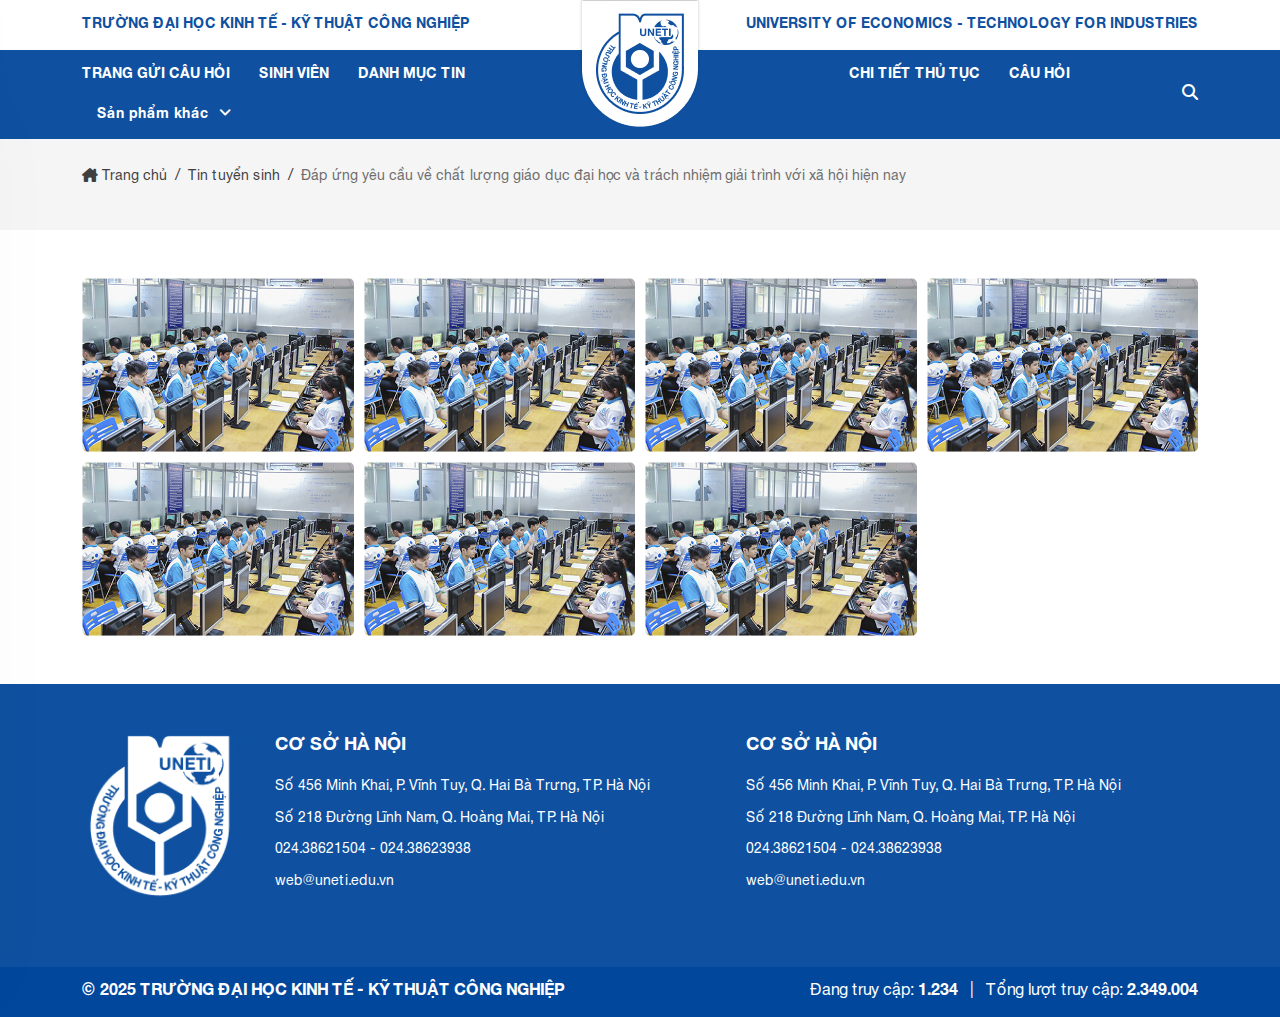
<file: detail-album.html>
<!DOCTYPE html>
<html lang="en">

<head>
    <meta charset="UTF-8">
    <meta http-equiv="X-UA-Compatible" content="IE=edge">
    <meta name="viewport" content="width=device-width, initial-scale=1.0">
    <meta name='robots' content='index, follow, max-image-preview:large, max-snippet:-1, max-video-preview:-1' />
    <title>TRƯỜNG ĐẠI HỌC KINH TẾ - KỸ THUẬT CÔNG NGHIỆP</title>
    <link rel="shortcut icon" href="" />

    <meta name="description" content="" />
    <meta property="og:locale" content="vi_VN" />
    <meta property="og:type" content="article" />
    <meta property="og:title" content="" />
    <meta property="og:description" content="" />
    <meta property="og:url" content="" />
    <meta property="og:site_name" content="" />
    <meta property="article:published_time" content="" />
    <meta property="article:modified_time" content="" />
    <meta property="og:image" content="" />
    <meta property="og:image:width" content="" />
    <meta property="og:image:height" content="" />
    <meta property="og:image:type" content="image/jpeg" />
    <meta name="twitter:card" value="" />
    <meta name="twitter:site" content="" />
    <meta name="twitter:title" content="" />
    <meta name="twitter:description" content="" />
    <meta name="twitter:creator" content="" />
    <meta name="twitter:image" content="" />

    <link rel="stylesheet" href="./css/swiper-bundle.css">
    <link rel="stylesheet" href="./css/all.min.css">
    <link rel="stylesheet" href="./css/lightgallery.css">
    <link rel="stylesheet" href="./css/bootstrap.min.css">
    <link rel="stylesheet" href="./css/menu.css">
    <link rel="stylesheet" href="./css/style.css">
    <link rel="stylesheet" href="./css/responsive.css">

    <script src="./js/jquery-3.6.0.min.js"></script>
    <script src="./js/lightgallery-all.js"></script>
    <script src="./js/swiper-bundle.js"></script>
    <script src="./js/bootstrap.bundle.js"></script>

</head>

<body>
    <a href="javascript:;" id="back-to-top">
        <i class="fa-solid fa-chevron-up"></i>
    </a>
    <header class="header position-relative">
        <div class="top-header">
            <div class="container">
                <div class="wrap-name d-flex align-items-center justify-content-between">
                    <div class="name-vi">
                        <h1>TRƯỜNG ĐẠI HỌC KINH TẾ - KỸ THUẬT CÔNG NGHIỆP</h1>
                    </div>
                    <div class="name-en">
                        <h1>UNIVERSITY OF ECONOMICS - TECHNOLOGY FOR INDUSTRIES</h1>
                    </div>
                </div>
                <div class="img-tablet">
                    <a href="/">
                        <img src="./images/logo-uneti-tablet.png" alt="TRƯỜNG ĐẠI HỌC KINH TẾ - KỸ THUẬT CÔNG NGHIỆP">
                    </a>
                </div>
            </div>
        </div>
        <div class="menu-header">
            <div class="container">
                <div class="menu-main">
                    <div class="header_menu d-flex align-items-center justify-content-between gap-2">
                        <div class="logo-mobile d-md-none d-block"><a href="/"><img src="./images/logo uneti mobile.png" alt="TRƯỜNG ĐẠI HỌC KINH TẾ - KỸ THUẬT CÔNG NGHIỆP"></a></div>
                        <div class="main-menu d-flex gap-2">
                            <nav class="d-md-block d-none">
                                <ul>
                                    <li>
                                        <a href="/gui-cauhoi.html">TRANG GỬI CÂU HỎI</a>
                                    </li>
                                    <li>
                                        <a href="/detail-sinhvien.html">SINH VIÊN</a>
                                    </li>
                                    <li>
                                        <a href="/list-tintuc.html">DANH MỤC TIN</a>
                                    </li>
                                    <li>
                                        <a href="/detail-thutuc.html">CHI TIẾT THỦ TỤC</a>
                                    </li>
                                    <li>
                                        <a href="/cauhoi.html">CÂU HỎI</a>
                                    </li>
                                    <li class="has-dropdown">
                                        <a href="">Sản phẩm khác<i class="fa fa-angle-down"></i></a>
                                        <ul class="sub-menu">
                                            <li class="has-dropdown">
                                                <a href="">Link Variable 1<i class="fa fa-angle-right"></i></a>
                                                <ul class="sub-menu">
                                                    <li><a href="#">Link Variable 2</a></li>
                                                    <li><a href="#">Link Variable 3</a></li>
                                                </ul>
                                            </li>
                                            <li class="has-dropdown">
                                                <a href="">Link Variable 2<i class="fa fa-angle-right"></i></a>
                                                <ul class="sub-menu">
                                                    <li><a href="#">Link Variable 1</a></li>
                                                    <li class="has-dropdown">
                                                        <a href="">Link Variable 1<i class="fa fa-angle-right"></i></a>
                                                        <ul class="sub-menu">
                                                            <li><a href="#">Link Variable 2</a></li>
                                                            <li><a href="#">Link Variable 3</a></li>
                                                            <li class="has-dropdown">
                                                                <a href="">Link Variable 1<i class="fa fa-angle-right"></i></a>
                                                                <ul class="sub-menu">
                                                                    <li><a href="#">Link Variable 2</a></li>
                                                                    <li><a href="#">Link Variable 3</a></li>
                                                                </ul>
                                                            </li>
                                                        </ul>
                                                    </li>
                                                </ul>
                                            </li>

                                            <li><a href="#">Link Variable 3</a></li>
                                        </ul>
                                    </li>
                                </ul>
                            </nav>

                            <div class="mobile-header--right d-flex d-md-none gap-2 order-2">
                                <a href="#mobile-menu-offcanvas" class="mobile-menu offcanvas-toggle">
                                    <span class="mobile-menu-dash"></span>
                                    <span class="mobile-menu-dash"></span>
                                    <span class="mobile-menu-dash"></span>
                                </a>
                            </div>
                            <div class="search-wrap order-1">
                                <div class="box-search">
                                    <div class="btn-search l-title" onclick="showForm()"><i class="fa-solid fa-magnifying-glass"></i></div>
                                    <form action="/search.html" class="form-search" id="form-search" novalidate="novalidate">
                                        <div><input id="k" name="k" type="text" class="form-control results" placeholder="Tìm kiếm" autofocus=""></div>
                                        <button class="btn-search"><i class="fa-solid fa-magnifying-glass"></i></button>
                                    </form>
                                </div>
                            </div>
                        </div>

                    </div>
                    <div id="mobile-menu-offcanvas" class="offcanvas offcanvas-leftside offcanvas-mobile-menu-section">
                        <div class="offcanvas-header text-right">
                            <button class="offcanvas-close">
                                <i class="fa fa-times" style="font-size: 18px"></i>
                            </button>



                        </div>
                        <div class="offcanvas-mobile-menu-wrapper">
                            <div class="mobile-menu-center">
                                <div class="offcanvas-menu">
                                    <ul>
                                        <li class="">
                                            <div class="offcanvas-menu-expand"></div>
                                            <a href="#"><span>Trang chủ</span></a>
                                            <ul class="mobile-sub-menu" style="display: none">
                                                <li><a href="#">Về chúng tôi</a></li>
                                                <li><a href="#">Giới thiệu trường</a></li>
                                            </ul>
                                        </li>
                                        <li>
                                            <div class="offcanvas-menu-expand"></div>
                                            <a href="viettnamnet.vn"><span>Tầm nhìn sứ mệnh</span></a>
                                            <ul class="mobile-sub-menu">
                                                <li>
                                                    <div class="offcanvas-menu-expand"></div>
                                                    <a href="#">Giá trị cốt lõi</a>
                                                    <ul class="mobile-sub-menu">
                                                        <li><a href="#">Đời sống học đường</a></li>
                                                        <li><a href="#">Cơ sở vật chất</a></li>
                                                        <li><a href="#">Lịch học theo khối lớp</a></li>
                                                        <li><a href="#">Thực đơn hàng ngày</a></li>
                                                        <li><a href="#">Tham quan nhà trường</a></li>
                                                    </ul>
                                                </li>
                                            </ul>
                                            <ul class="mobile-sub-menu">
                                                <li>
                                                    <div class="offcanvas-menu-expand"></div>
                                                    <a href="#">Thư viện ảnh</a>
                                                    <ul class="mobile-sub-menu">
                                                        <li><a href="#">Đời sống học đường</a></li>
                                                        <li><a href="#">Cơ sở vật chất</a></li>
                                                        <li><a href="#">Lịch học theo khối lớp</a></li>
                                                        <li><a href="#">Thực đơn hàng ngày</a></li>
                                                        <li><a href="#">Tham quan nhà trường</a></li>
                                                    </ul>
                                                </li>
                                            </ul>
                                            <ul class="mobile-sub-menu">
                                                <li>
                                                    <div class="offcanvas-menu-expand"></div>
                                                    <a href="#">Thư viện video</a>
                                                    <ul class="mobile-sub-menu">
                                                        <li><a href="#">Link Variable 3</a></li>
                                                        <li><a href="#">Link Variable 3</a></li>
                                                        <li><a href="#">Link Variable 3</a></li>
                                                        <li><a href="#">Link Variable 3</a></li>
                                                        <li><a href="#">Link Variable 3</a></li>
                                                    </ul>
                                                </li>
                                            </ul>
                                        </li>
                                        <li>
                                            <div class="offcanvas-menu-expand"></div>
                                            <a href="#"><span>Tin tức sự kiện</span></a>
                                            <ul class="mobile-sub-menu">
                                                <li>
                                                    <div class="offcanvas-menu-expand"></div>
                                                    <a href="#">Thông báo nhà trường</a>
                                                    <ul class="mobile-sub-menu">
                                                        <li><a href="#">Link Variable 1</a></li>
                                                        <li><a href="#">Link Variable 1</a></li>
                                                    </ul>
                                                </li>
                                                <li>
                                                    <a href="blog-full-width.html">Tuyển sinh 2022 - 2023</a>
                                                </li>
                                                <li>
                                                    <div class="offcanvas-menu-expand"></div>
                                                    <a href="#">Blog 2</a>
                                                    <ul class="mobile-sub-menu">
                                                        <li><a href="#">Link Variable 1</a></li>
                                                        <li><a href="#">Link Variable 1</a></li>
                                                    </ul>
                                                </li>
                                            </ul>
                                        </li>
                                        <li>
                                            <div class="offcanvas-menu-expand"></div>
                                            <a href="#"><span>Pages</span></a>
                                            <ul class="mobile-sub-menu">
                                                <li><a href="about-us.html">About Us</a></li>
                                                <li><a href="service.html">Service</a></li>
                                                <li><a href="faq.html">Frequently Questions</a></li>
                                                <li><a href="privacy-policy.html">Privacy Policy</a></li>
                                                <li><a href="404.html">404 Page</a></li>
                                            </ul>
                                        </li>
                                        <li><a href="contact-us.html">Liên hệ</a></li>
                                    </ul>
                                </div>
                            </div>
                        </div>
                    </div>
                    <div class="offcanvas-overlay"></div>
                </div>
            </div>
        </div>
    </header>
    <section class="breadcrumbs d-flex align-items-center">
        <div class="container">
            <nav aria-label="breadcrumb">
                <ol class="breadcrumb justify-content-start">
                    <li class="breadcrumb-item"><a href="/"><i class="fa-solid fa-house-chimney"></i> Trang chủ</a></li>
                    <li class="breadcrumb-item">
                        <a href="#">Tin tuyển sinh</a>
                    </li>
                    <li class="breadcrumb-item active">Đáp ứng yêu cầu về chất lượng giáo dục đại học và trách nhiệm giải trình với xã hội hiện nay</li>
                </ol>
            </nav>
        </div>
    </section>
    <div class="wrap-list-album py-4 py-lg-5">
        <div class="container">

            <div class="d-grid gallery-album" id="lightgallery-detailAlbum">
                <div class="grid-item">
                    <a href="./images/news/image.png">
                        <img src="./images/news/image.png" alt="">
                    </a>
                </div>
                <div class="grid-item">
                    <a href="./images/news/image.png">
                        <img src="./images/news/image.png" alt="">
                    </a>
                </div>
                <div class="grid-item">
                    <a href="./images/news/image.png">
                        <img src="./images/news/image.png" alt="">
                    </a>
                </div>
                <div class="grid-item">
                    <a href="./images/news/image.png">
                        <img src="./images/news/image.png" alt="">
                    </a>
                </div>
                <div class="grid-item">
                    <a href="./images/news/image.png">
                        <img src="./images/news/image.png" alt="">
                    </a>
                </div>
                <div class="grid-item">
                    <a href="./images/news/image.png">
                        <img src="./images/news/image.png" alt="">
                    </a>
                </div>
                <div class="grid-item">
                    <a href="./images/news/image.png">
                        <img src="./images/news/image.png" alt="">
                    </a>
                </div>
            </div>

            <script>
                $('#lightgallery-detailAlbum').lightGallery({
                    selector: 'a'
                });
            </script>
        </div>
    </div>
    <footer class="footer py-4 py-lg-5">
        <div class="container">
            <div class="row">
                <div class="col-12 col-lg-2 mb-3">
                    <div class="logo-footer"><a href="/"><img src="./images/logo uneti footer.png" alt="TRƯỜNG ĐẠI HỌC KINH TẾ - KỸ THUẬT CÔNG NGHIỆP" title="TRƯỜNG ĐẠI HỌC KINH TẾ - KỸ THUẬT CÔNG NGHIỆP"></a></div>
                </div>
                <div class="col-12 col-lg-5 mb-3">
                    <div class="item">
                        <div class="title-info mb-3">
                            <h3>CƠ SỞ HÀ NỘI</h3>
                        </div>
                        <div class="content-info">
                            <p>Số 456 Minh Khai, P. Vĩnh Tuy, Q. Hai Bà Trưng, TP. Hà Nội</p>
                            <p>Số 218 Đường Lĩnh Nam, Q. Hoàng Mai, TP. Hà Nội</p>
                            <p>024.38621504 - 024.38623938</p>
                            <p>web@uneti.edu.vn</p>
                        </div>
                    </div>
                </div>
                <div class="col-12 col-lg-5 mb-3">
                    <div class="item">
                        <div class="title-info mb-3">
                            <h3>CƠ SỞ HÀ NỘI</h3>
                        </div>
                        <div class="content-info">
                            <p>Số 456 Minh Khai, P. Vĩnh Tuy, Q. Hai Bà Trưng, TP. Hà Nội</p>
                            <p>Số 218 Đường Lĩnh Nam, Q. Hoàng Mai, TP. Hà Nội</p>
                            <p>024.38621504 - 024.38623938</p>
                            <p>web@uneti.edu.vn</p>
                        </div>
                    </div>
                </div>
            </div>
        </div>
    </footer>
    <div class="footer-bottom">
        <div class="container">
            <div class="wrap-footer-bottom d-block d-lg-flex align-items-center justify-content-between">
                <span class="copy-right">© 2025 TRƯỜNG ĐẠI HỌC KINH TẾ - KỸ THUẬT CÔNG NGHIỆP</span>
                <span class="count-visits">Đang truy cập: <strong>1.234</strong> &nbsp; | &nbsp; Tổng lượt truy cập: <strong>2.349.004</strong></span>
            </div>
        </div>
    </div>

    <script src="./js/main.js"></script>

</body>

</html>
</file>
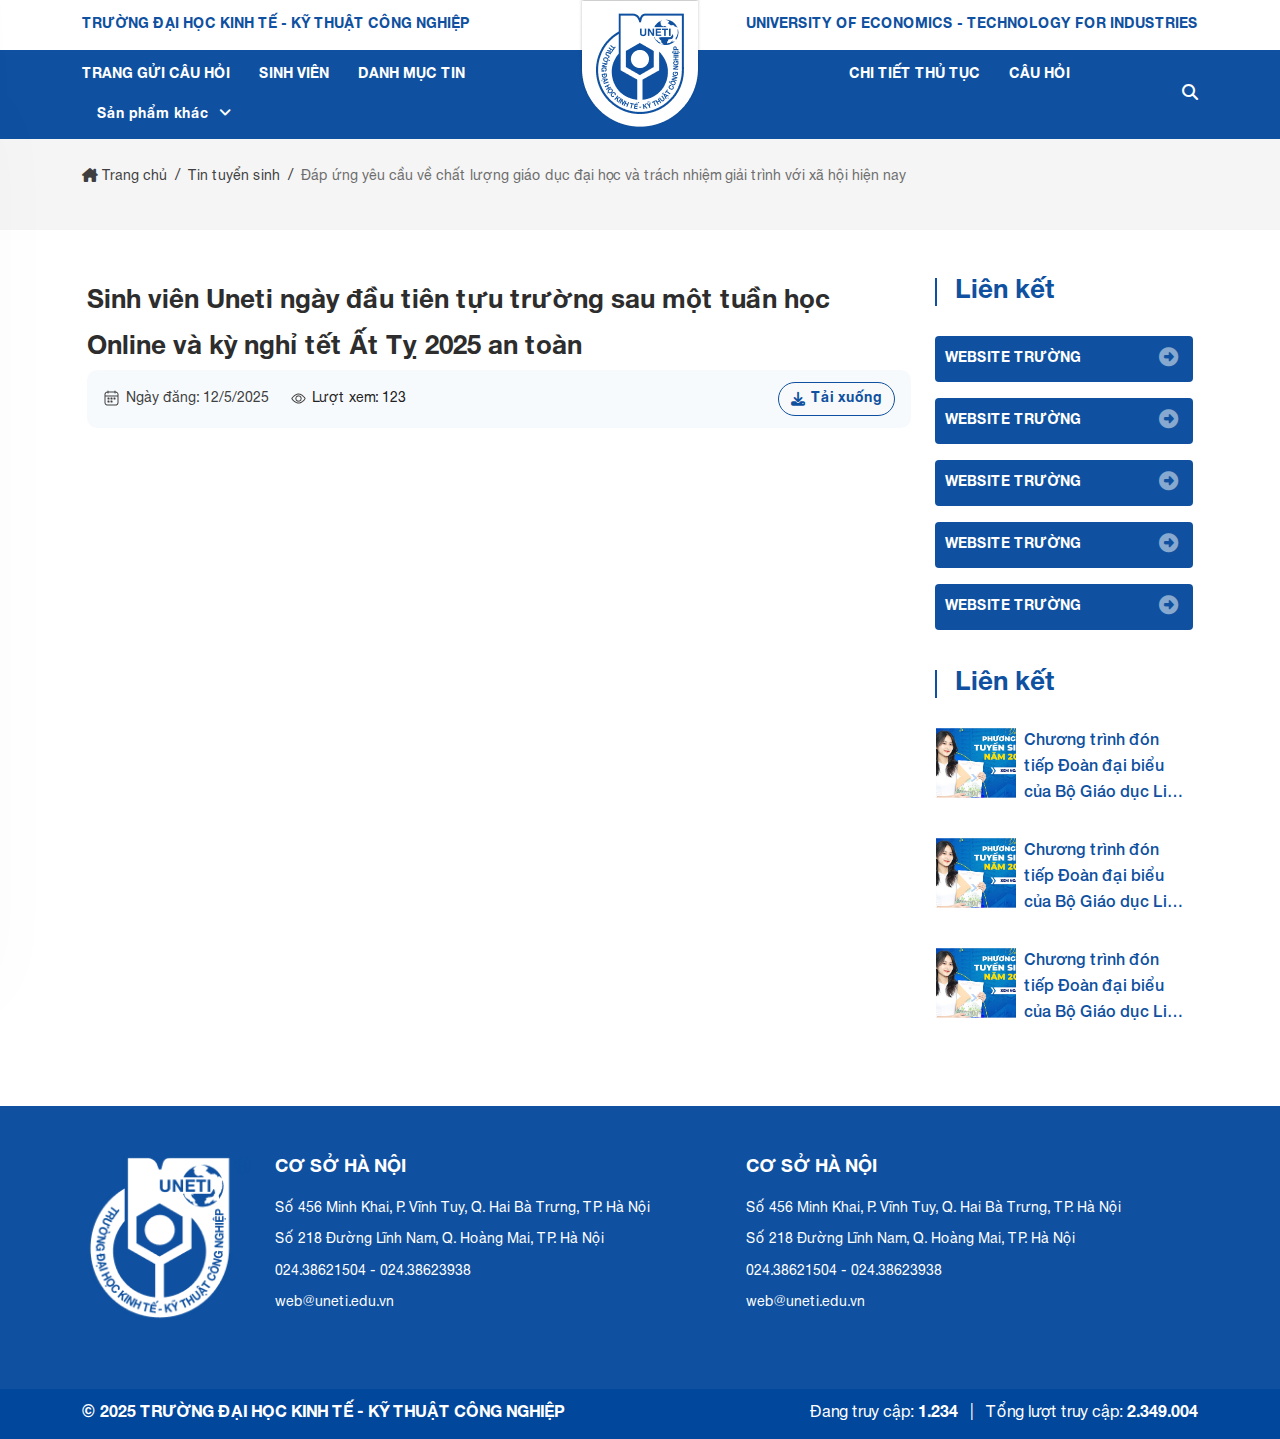
<file: detail-bieumau.html>
<!DOCTYPE html>
<html lang="en">

<head>
    <meta charset="UTF-8">
    <meta http-equiv="X-UA-Compatible" content="IE=edge">
    <meta name="viewport" content="width=device-width, initial-scale=1.0">
    <meta name='robots' content='index, follow, max-image-preview:large, max-snippet:-1, max-video-preview:-1' />
    <title>TRƯỜNG ĐẠI HỌC KINH TẾ - KỸ THUẬT CÔNG NGHIỆP</title>
    <link rel="shortcut icon" href="" />

    <meta name="description" content="" />
    <meta property="og:locale" content="vi_VN" />
    <meta property="og:type" content="article" />
    <meta property="og:title" content="" />
    <meta property="og:description" content="" />
    <meta property="og:url" content="" />
    <meta property="og:site_name" content="" />
    <meta property="article:published_time" content="" />
    <meta property="article:modified_time" content="" />
    <meta property="og:image" content="" />
    <meta property="og:image:width" content="" />
    <meta property="og:image:height" content="" />
    <meta property="og:image:type" content="image/jpeg" />
    <meta name="twitter:card" value="" />
    <meta name="twitter:site" content="" />
    <meta name="twitter:title" content="" />
    <meta name="twitter:description" content="" />
    <meta name="twitter:creator" content="" />
    <meta name="twitter:image" content="" />

    <link rel="stylesheet" href="./css/swiper-bundle.css">
    <link rel="stylesheet" href="./css/all.min.css">
    <link rel="stylesheet" href="./css/lightgallery.css">
    <link rel="stylesheet" href="./css/bootstrap.min.css">
    <link rel="stylesheet" href="./css/menu.css">
    <link rel="stylesheet" href="./css/style.css">
    <link rel="stylesheet" href="./css/responsive.css">

    <script src="./js/jquery-3.6.0.min.js"></script>
    <script src="./js/lightgallery-all.js"></script>
    <script src="./js/swiper-bundle.js"></script>
    <script src="./js/bootstrap.bundle.js"></script>

</head>

<body>
    <a href="javascript:;" id="back-to-top">
        <i class="fa-solid fa-chevron-up"></i>
    </a>
    <header class="header position-relative">
        <div class="top-header">
            <div class="container">
                <div class="wrap-name d-flex align-items-center justify-content-between">
                    <div class="name-vi">
                        <h1>TRƯỜNG ĐẠI HỌC KINH TẾ - KỸ THUẬT CÔNG NGHIỆP</h1>
                    </div>
                    <div class="name-en">
                        <h1>UNIVERSITY OF ECONOMICS - TECHNOLOGY FOR INDUSTRIES</h1>
                    </div>
                </div>
                <div class="img-tablet">
                    <a href="/">
                        <img src="./images/logo-uneti-tablet.png" alt="TRƯỜNG ĐẠI HỌC KINH TẾ - KỸ THUẬT CÔNG NGHIỆP">
                    </a>
                </div>
            </div>
        </div>
        <div class="menu-header">
            <div class="container">
                <div class="menu-main">
                    <div class="header_menu d-flex align-items-center justify-content-between gap-2">
                        <div class="logo-mobile d-md-none d-block"><a href="/"><img src="./images/logo uneti mobile.png" alt="TRƯỜNG ĐẠI HỌC KINH TẾ - KỸ THUẬT CÔNG NGHIỆP"></a></div>
                        <div class="main-menu d-flex gap-2">
                            <nav class="d-md-block d-none">
                                <ul>
                                    <li>
                                        <a href="/gui-cauhoi.html">TRANG GỬI CÂU HỎI</a>
                                    </li>
                                    <li>
                                        <a href="/detail-sinhvien.html">SINH VIÊN</a>
                                    </li>
                                    <li>
                                        <a href="/list-tintuc.html">DANH MỤC TIN</a>
                                    </li>
                                    <li>
                                        <a href="/detail-thutuc.html">CHI TIẾT THỦ TỤC</a>
                                    </li>
                                    <li>
                                        <a href="/cauhoi.html">CÂU HỎI</a>
                                    </li>
                                    <li class="has-dropdown">
                                        <a href="">Sản phẩm khác<i class="fa fa-angle-down"></i></a>
                                        <ul class="sub-menu">
                                            <li class="has-dropdown">
                                                <a href="">Link Variable 1<i class="fa fa-angle-right"></i></a>
                                                <ul class="sub-menu">
                                                    <li><a href="#">Link Variable 2</a></li>
                                                    <li><a href="#">Link Variable 3</a></li>
                                                </ul>
                                            </li>
                                            <li class="has-dropdown">
                                                <a href="">Link Variable 2<i class="fa fa-angle-right"></i></a>
                                                <ul class="sub-menu">
                                                    <li><a href="#">Link Variable 1</a></li>
                                                    <li class="has-dropdown">
                                                        <a href="">Link Variable 1<i class="fa fa-angle-right"></i></a>
                                                        <ul class="sub-menu">
                                                            <li><a href="#">Link Variable 2</a></li>
                                                            <li><a href="#">Link Variable 3</a></li>
                                                            <li class="has-dropdown">
                                                                <a href="">Link Variable 1<i class="fa fa-angle-right"></i></a>
                                                                <ul class="sub-menu">
                                                                    <li><a href="#">Link Variable 2</a></li>
                                                                    <li><a href="#">Link Variable 3</a></li>
                                                                </ul>
                                                            </li>
                                                        </ul>
                                                    </li>
                                                </ul>
                                            </li>

                                            <li><a href="#">Link Variable 3</a></li>
                                        </ul>
                                    </li>
                                </ul>
                            </nav>

                            <div class="mobile-header--right d-flex d-md-none gap-2 order-2">
                                <a href="#mobile-menu-offcanvas" class="mobile-menu offcanvas-toggle">
                                    <span class="mobile-menu-dash"></span>
                                    <span class="mobile-menu-dash"></span>
                                    <span class="mobile-menu-dash"></span>
                                </a>
                            </div>
                            <div class="search-wrap order-1">
                                <div class="box-search">
                                    <div class="btn-search l-title" onclick="showForm()"><i class="fa-solid fa-magnifying-glass"></i></div>
                                    <form action="/search.html" class="form-search" id="form-search" novalidate="novalidate">
                                        <div><input id="k" name="k" type="text" class="form-control results" placeholder="Tìm kiếm" autofocus=""></div>
                                        <button class="btn-search"><i class="fa-solid fa-magnifying-glass"></i></button>
                                    </form>
                                </div>
                            </div>
                        </div>

                    </div>
                    <div id="mobile-menu-offcanvas" class="offcanvas offcanvas-leftside offcanvas-mobile-menu-section">
                        <div class="offcanvas-header text-right">
                            <button class="offcanvas-close">
                                <i class="fa fa-times" style="font-size: 18px"></i>
                            </button>



                        </div>
                        <div class="offcanvas-mobile-menu-wrapper">
                            <div class="mobile-menu-center">
                                <div class="offcanvas-menu">
                                    <ul>
                                        <li class="">
                                            <div class="offcanvas-menu-expand"></div>
                                            <a href="#"><span>Trang chủ</span></a>
                                            <ul class="mobile-sub-menu" style="display: none">
                                                <li><a href="#">Về chúng tôi</a></li>
                                                <li><a href="#">Giới thiệu trường</a></li>
                                            </ul>
                                        </li>
                                        <li>
                                            <div class="offcanvas-menu-expand"></div>
                                            <a href="viettnamnet.vn"><span>Tầm nhìn sứ mệnh</span></a>
                                            <ul class="mobile-sub-menu">
                                                <li>
                                                    <div class="offcanvas-menu-expand"></div>
                                                    <a href="#">Giá trị cốt lõi</a>
                                                    <ul class="mobile-sub-menu">
                                                        <li><a href="#">Đời sống học đường</a></li>
                                                        <li><a href="#">Cơ sở vật chất</a></li>
                                                        <li><a href="#">Lịch học theo khối lớp</a></li>
                                                        <li><a href="#">Thực đơn hàng ngày</a></li>
                                                        <li><a href="#">Tham quan nhà trường</a></li>
                                                    </ul>
                                                </li>
                                            </ul>
                                            <ul class="mobile-sub-menu">
                                                <li>
                                                    <div class="offcanvas-menu-expand"></div>
                                                    <a href="#">Thư viện ảnh</a>
                                                    <ul class="mobile-sub-menu">
                                                        <li><a href="#">Đời sống học đường</a></li>
                                                        <li><a href="#">Cơ sở vật chất</a></li>
                                                        <li><a href="#">Lịch học theo khối lớp</a></li>
                                                        <li><a href="#">Thực đơn hàng ngày</a></li>
                                                        <li><a href="#">Tham quan nhà trường</a></li>
                                                    </ul>
                                                </li>
                                            </ul>
                                            <ul class="mobile-sub-menu">
                                                <li>
                                                    <div class="offcanvas-menu-expand"></div>
                                                    <a href="#">Thư viện video</a>
                                                    <ul class="mobile-sub-menu">
                                                        <li><a href="#">Link Variable 3</a></li>
                                                        <li><a href="#">Link Variable 3</a></li>
                                                        <li><a href="#">Link Variable 3</a></li>
                                                        <li><a href="#">Link Variable 3</a></li>
                                                        <li><a href="#">Link Variable 3</a></li>
                                                    </ul>
                                                </li>
                                            </ul>
                                        </li>
                                        <li>
                                            <div class="offcanvas-menu-expand"></div>
                                            <a href="#"><span>Tin tức sự kiện</span></a>
                                            <ul class="mobile-sub-menu">
                                                <li>
                                                    <div class="offcanvas-menu-expand"></div>
                                                    <a href="#">Thông báo nhà trường</a>
                                                    <ul class="mobile-sub-menu">
                                                        <li><a href="#">Link Variable 1</a></li>
                                                        <li><a href="#">Link Variable 1</a></li>
                                                    </ul>
                                                </li>
                                                <li>
                                                    <a href="blog-full-width.html">Tuyển sinh 2022 - 2023</a>
                                                </li>
                                                <li>
                                                    <div class="offcanvas-menu-expand"></div>
                                                    <a href="#">Blog 2</a>
                                                    <ul class="mobile-sub-menu">
                                                        <li><a href="#">Link Variable 1</a></li>
                                                        <li><a href="#">Link Variable 1</a></li>
                                                    </ul>
                                                </li>
                                            </ul>
                                        </li>
                                        <li>
                                            <div class="offcanvas-menu-expand"></div>
                                            <a href="#"><span>Pages</span></a>
                                            <ul class="mobile-sub-menu">
                                                <li><a href="about-us.html">About Us</a></li>
                                                <li><a href="service.html">Service</a></li>
                                                <li><a href="faq.html">Frequently Questions</a></li>
                                                <li><a href="privacy-policy.html">Privacy Policy</a></li>
                                                <li><a href="404.html">404 Page</a></li>
                                            </ul>
                                        </li>
                                        <li><a href="contact-us.html">Liên hệ</a></li>
                                    </ul>
                                </div>
                            </div>
                        </div>
                    </div>
                    <div class="offcanvas-overlay"></div>
                </div>
            </div>
        </div>
    </header>
    <section class="breadcrumbs d-flex align-items-center">
        <div class="container">
            <nav aria-label="breadcrumb">
                <ol class="breadcrumb justify-content-start">
                    <li class="breadcrumb-item"><a href="/"><i class="fa-solid fa-house-chimney"></i> Trang chủ</a></li>
                    <li class="breadcrumb-item">
                        <a href="#">Tin tuyển sinh</a>
                    </li>
                    <li class="breadcrumb-item active">Đáp ứng yêu cầu về chất lượng giáo dục đại học và trách nhiệm giải trình với xã hội hiện nay</li>
                </ol>
            </nav>
        </div>
    </section>

    <div class="wrap-bieumau py-5">
        <div class="container">
            <div class="row">
                <div class="col-12 col-lg-9">
                    <div class="block-bieumau">
                        <div class="title">
                            <h1>Sinh viên Uneti ngày đầu tiên tựu trường sau một tuần học Online và kỳ nghỉ tết Ất Tỵ 2025 an toàn</h1>
                        </div>
                        <div class="list-bieumau">
                            <div class="item mb-3">
                                <div class="file-container">
                                    <div class="file-content">
                                        <div class="dateView">
                                            <span class="file-date">
                                                <img src="./images/icon-png/date icon.png" alt=""> Ngày đăng: 12/5/2025
                                            </span>
                                            <span class="view">
                                                <img src="./images/icon-png/viewicon.png" alt=""> Lượt xem: 123
                                            </span>
                                        </div>
                                        <div class="file-actions">
                                            <a href="#" class="download-button">
                                                <i class="fa-solid fa-download"></i> Tải xuống
                                            </a>
                                        </div>
                                    </div>
                                </div>

                            </div>

                        </div>
                    </div>
                </div>
                <div class="co-12 col-lg-3">
                    <div class="wrap-external-links pb-4">
                        <div class="title-pages">
                            <h2>Liên kết</h2>
                        </div>
                        <div class="external-links">
                            <div class="list-links">
                                <div class="item mb-3">
                                    <a href="#" class="d-flex align-items-center justify-content-between">
                                        <div class="title">
                                            <h3>WEBSITE TRƯỜNG</h3>
                                        </div>
                                        <div class="arrow">
                                            <i class="fa-solid fa-circle-right"></i>
                                        </div>
                                    </a>
                                </div>
                                <div class="item mb-3">
                                    <a href="#" class="d-flex align-items-center justify-content-between">
                                        <div class="title">
                                            <h3>WEBSITE TRƯỜNG</h3>
                                        </div>
                                        <div class="arrow">
                                            <i class="fa-solid fa-circle-right"></i>
                                        </div>
                                    </a>
                                </div>
                                <div class="item mb-3">
                                    <a href="#" class="d-flex align-items-center justify-content-between">
                                        <div class="title">
                                            <h3>WEBSITE TRƯỜNG</h3>
                                        </div>
                                        <div class="arrow">
                                            <i class="fa-solid fa-circle-right"></i>
                                        </div>
                                    </a>
                                </div>
                                <div class="item mb-3">
                                    <a href="#" class="d-flex align-items-center justify-content-between">
                                        <div class="title">
                                            <h3>WEBSITE TRƯỜNG</h3>
                                        </div>
                                        <div class="arrow">
                                            <i class="fa-solid fa-circle-right"></i>
                                        </div>
                                    </a>
                                </div>
                                <div class="item mb-3">
                                    <a href="#" class="d-flex align-items-center justify-content-between">
                                        <div class="title">
                                            <h3>WEBSITE TRƯỜNG</h3>
                                        </div>
                                        <div class="arrow">
                                            <i class="fa-solid fa-circle-right"></i>
                                        </div>
                                    </a>
                                </div>
                            </div>
                        </div>
                    </div>
                    <div class="wrap-news-hot">
                        <div class="title-pages">
                            <h2>Liên kết</h2>
                        </div>
                        <div class="list-news">
                            <div class="item mb-3">
                                <div class="row g-2">
                                    <div class="col-4">
                                        <a href="#">
                                            <div class="thumb"><img src="./images/news1.png" class="h-100 w-100" alt=""></div>
                                        </a>
                                    </div>
                                    <div class="col-8">
                                        <div class="title mb-3">
                                            <h3>
                                                <a href="#" class="line-clamp clamp3 hover-text-red">
                                                    Chương trình đón tiếp Đoàn đại biểu của Bộ Giáo dục Liên bang Nga tới thăm và ...
                                                </a>
                                            </h3>
                                        </div>
                                    </div>
                                </div>
                            </div>
                            <div class="item mb-3">
                                <div class="row g-2">
                                    <div class="col-4">
                                        <a href="#">
                                            <div class="thumb"><img src="./images/news1.png" class="h-100 w-100" alt=""></div>
                                        </a>
                                    </div>
                                    <div class="col-8">
                                        <div class="title mb-3">
                                            <h3>
                                                <a href="#" class="line-clamp clamp3 hover-text-red">
                                                    Chương trình đón tiếp Đoàn đại biểu của Bộ Giáo dục Liên bang Nga tới thăm và ...
                                                </a>
                                            </h3>
                                        </div>
                                    </div>
                                </div>
                            </div>
                            <div class="item mb-3">
                                <div class="row g-2">
                                    <div class="col-4">
                                        <a href="#">
                                            <div class="thumb"><img src="./images/news1.png" class="h-100 w-100" alt=""></div>
                                        </a>
                                    </div>
                                    <div class="col-8">
                                        <div class="title mb-3">
                                            <h3>
                                                <a href="#" class="line-clamp clamp3 hover-text-red">
                                                    Chương trình đón tiếp Đoàn đại biểu của Bộ Giáo dục Liên bang Nga tới thăm và ...
                                                </a>
                                            </h3>
                                        </div>
                                    </div>
                                </div>
                            </div>

                        </div>
                    </div>
                </div>
            </div>
        </div>
    </div>

    <footer class="footer py-4 py-lg-5">
        <div class="container">
            <div class="row">
                <div class="col-12 col-lg-2 mb-3">
                    <div class="logo-footer"><a href="/"><img src="./images/logo uneti footer.png" alt="TRƯỜNG ĐẠI HỌC KINH TẾ - KỸ THUẬT CÔNG NGHIỆP" title="TRƯỜNG ĐẠI HỌC KINH TẾ - KỸ THUẬT CÔNG NGHIỆP"></a></div>
                </div>
                <div class="col-12 col-lg-5 mb-3">
                    <div class="item">
                        <div class="title-info mb-3">
                            <h3>CƠ SỞ HÀ NỘI</h3>
                        </div>
                        <div class="content-info">
                            <p>Số 456 Minh Khai, P. Vĩnh Tuy, Q. Hai Bà Trưng, TP. Hà Nội</p>
                            <p>Số 218 Đường Lĩnh Nam, Q. Hoàng Mai, TP. Hà Nội</p>
                            <p>024.38621504 - 024.38623938</p>
                            <p>web@uneti.edu.vn</p>
                        </div>
                    </div>
                </div>
                <div class="col-12 col-lg-5 mb-3">
                    <div class="item">
                        <div class="title-info mb-3">
                            <h3>CƠ SỞ HÀ NỘI</h3>
                        </div>
                        <div class="content-info">
                            <p>Số 456 Minh Khai, P. Vĩnh Tuy, Q. Hai Bà Trưng, TP. Hà Nội</p>
                            <p>Số 218 Đường Lĩnh Nam, Q. Hoàng Mai, TP. Hà Nội</p>
                            <p>024.38621504 - 024.38623938</p>
                            <p>web@uneti.edu.vn</p>
                        </div>
                    </div>
                </div>
            </div>
        </div>
    </footer>
    <div class="footer-bottom">
        <div class="container">
            <div class="wrap-footer-bottom d-block d-lg-flex align-items-center justify-content-between">
                <span class="copy-right">© 2025 TRƯỜNG ĐẠI HỌC KINH TẾ - KỸ THUẬT CÔNG NGHIỆP</span>
                <span class="count-visits">Đang truy cập: <strong>1.234</strong> &nbsp; | &nbsp; Tổng lượt truy cập: <strong>2.349.004</strong></span>
            </div>
        </div>
    </div>

    <script src="./js/main.js"></script>

</body>

</html>
</file>
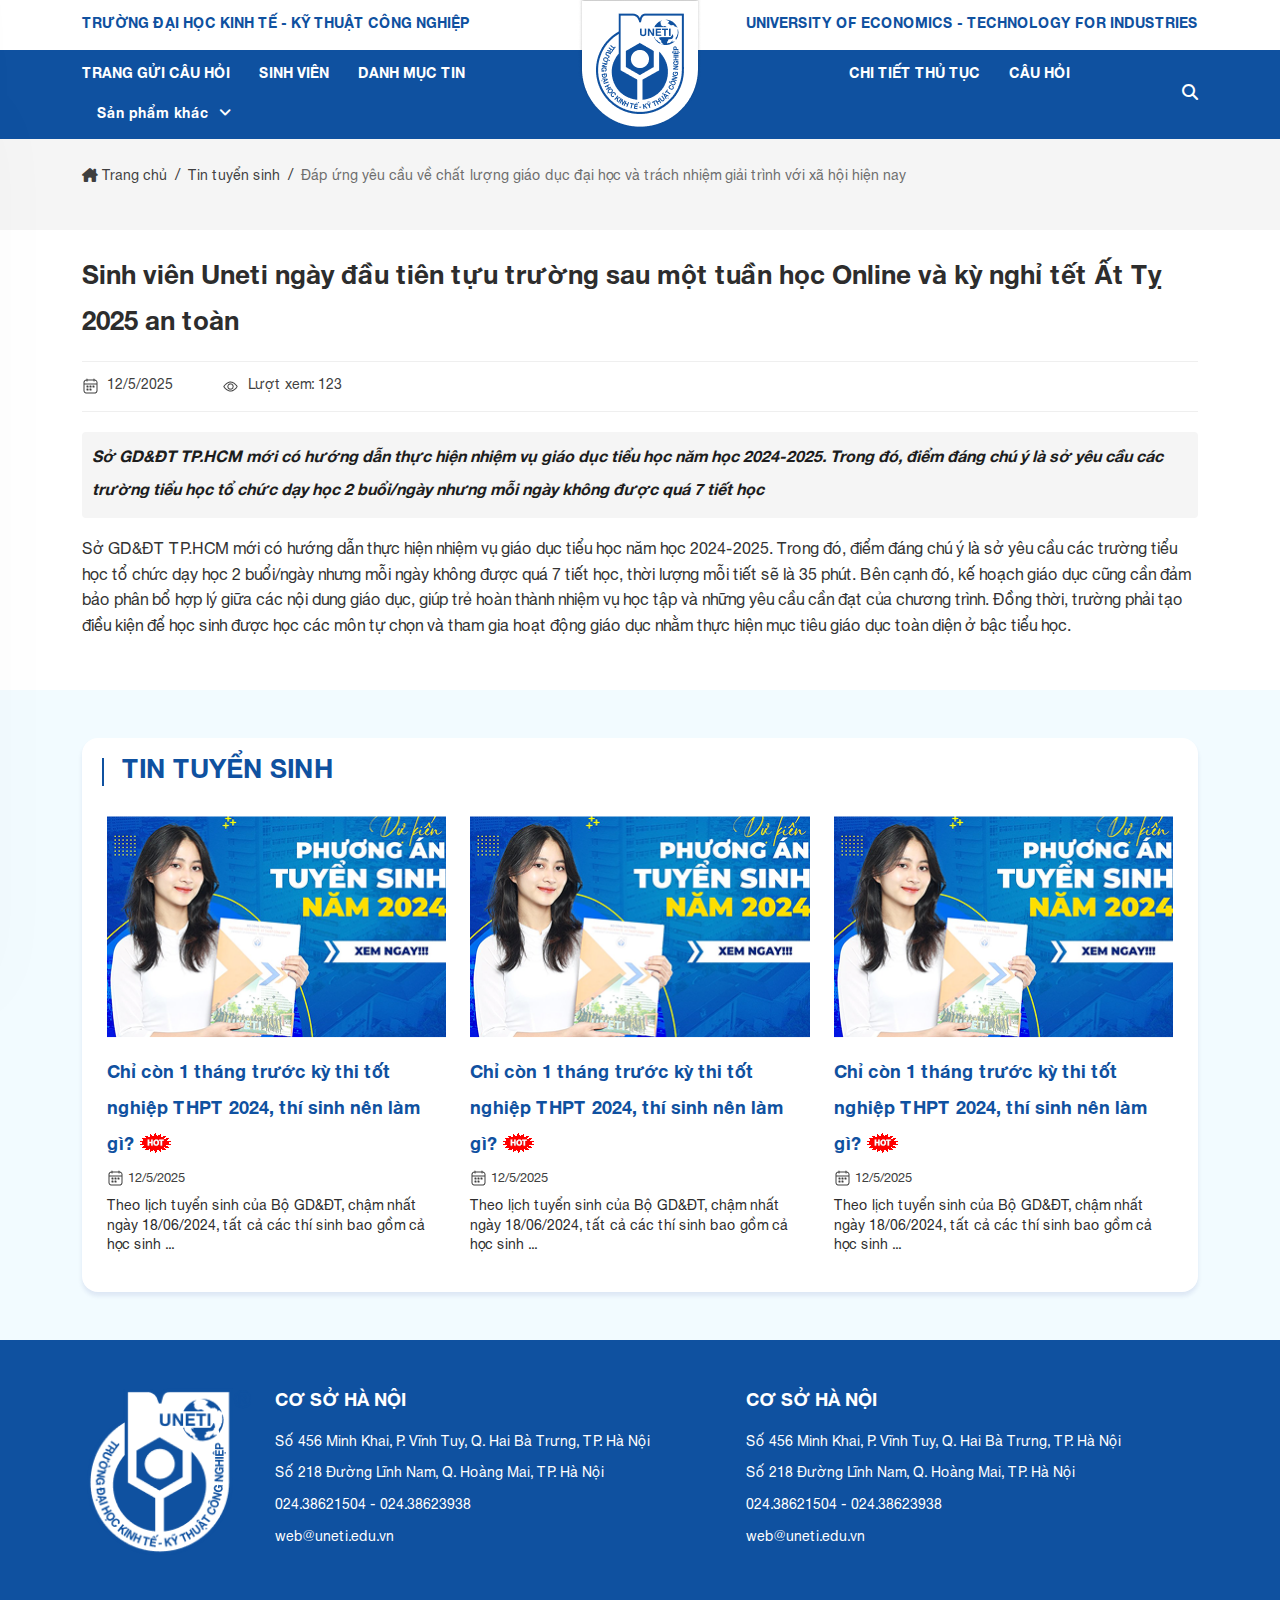
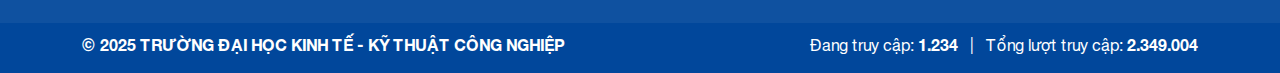
<file: detail-news.html>
<!DOCTYPE html>
<html lang="en">

<head>
    <meta charset="UTF-8">
    <meta http-equiv="X-UA-Compatible" content="IE=edge">
    <meta name="viewport" content="width=device-width, initial-scale=1.0">
    <meta name='robots' content='index, follow, max-image-preview:large, max-snippet:-1, max-video-preview:-1' />
    <title>TRƯỜNG ĐẠI HỌC KINH TẾ - KỸ THUẬT CÔNG NGHIỆP</title>
    <link rel="shortcut icon" href="" />

    <meta name="description" content="" />
    <meta property="og:locale" content="vi_VN" />
    <meta property="og:type" content="article" />
    <meta property="og:title" content="" />
    <meta property="og:description" content="" />
    <meta property="og:url" content="" />
    <meta property="og:site_name" content="" />
    <meta property="article:published_time" content="" />
    <meta property="article:modified_time" content="" />
    <meta property="og:image" content="" />
    <meta property="og:image:width" content="" />
    <meta property="og:image:height" content="" />
    <meta property="og:image:type" content="image/jpeg" />
    <meta name="twitter:card" value="" />
    <meta name="twitter:site" content="" />
    <meta name="twitter:title" content="" />
    <meta name="twitter:description" content="" />
    <meta name="twitter:creator" content="" />
    <meta name="twitter:image" content="" />

    <link rel="stylesheet" href="./css/swiper-bundle.css">
    <link rel="stylesheet" href="./css/all.min.css">
    <link rel="stylesheet" href="./css/lightgallery.css">
    <link rel="stylesheet" href="./css/bootstrap.min.css">
    <link rel="stylesheet" href="./css/menu.css">
    <link rel="stylesheet" href="./css/style.css">
    <link rel="stylesheet" href="./css/responsive.css">

    <script src="./js/jquery-3.6.0.min.js"></script>
    <script src="./js/lightgallery-all.js"></script>
    <script src="./js/swiper-bundle.js"></script>
    <script src="./js/bootstrap.bundle.js"></script>

</head>

<body>
    <a href="javascript:;" id="back-to-top">
        <i class="fa-solid fa-chevron-up"></i>
    </a>
    <header class="header position-relative">
        <div class="top-header">
            <div class="container">
                <div class="wrap-name d-flex align-items-center justify-content-between">
                    <div class="name-vi">
                        <h1>TRƯỜNG ĐẠI HỌC KINH TẾ - KỸ THUẬT CÔNG NGHIỆP</h1>
                    </div>
                    <div class="name-en">
                        <h1>UNIVERSITY OF ECONOMICS - TECHNOLOGY FOR INDUSTRIES</h1>
                    </div>
                </div>
                <div class="img-tablet">
                    <a href="/">
                        <img src="./images/logo-uneti-tablet.png" alt="TRƯỜNG ĐẠI HỌC KINH TẾ - KỸ THUẬT CÔNG NGHIỆP">
                    </a>
                </div>
            </div>
        </div>
        <div class="menu-header">
            <div class="container">
                <div class="menu-main">
                    <div class="header_menu d-flex align-items-center justify-content-between gap-2">
                        <div class="logo-mobile d-md-none d-block"><a href="/"><img src="./images/logo uneti mobile.png" alt="TRƯỜNG ĐẠI HỌC KINH TẾ - KỸ THUẬT CÔNG NGHIỆP"></a></div>
                        <div class="main-menu d-flex gap-2">
                            <nav class="d-md-block d-none">
                                <ul>
                                    <li>
                                        <a href="/gui-cauhoi.html">TRANG GỬI CÂU HỎI</a>
                                    </li>
                                    <li>
                                        <a href="/detail-sinhvien.html">SINH VIÊN</a>
                                    </li>
                                    <li>
                                        <a href="/list-tintuc.html">DANH MỤC TIN</a>
                                    </li>
                                    <li>
                                        <a href="/detail-thutuc.html">CHI TIẾT THỦ TỤC</a>
                                    </li>
                                    <li>
                                        <a href="/cauhoi.html">CÂU HỎI</a>
                                    </li>
                                    <li class="has-dropdown">
                                        <a href="">Sản phẩm khác<i class="fa fa-angle-down"></i></a>
                                        <ul class="sub-menu">
                                            <li class="has-dropdown">
                                                <a href="">Link Variable 1<i class="fa fa-angle-right"></i></a>
                                                <ul class="sub-menu">
                                                    <li><a href="#">Link Variable 2</a></li>
                                                    <li><a href="#">Link Variable 3</a></li>
                                                </ul>
                                            </li>
                                            <li class="has-dropdown">
                                                <a href="">Link Variable 2<i class="fa fa-angle-right"></i></a>
                                                <ul class="sub-menu">
                                                    <li><a href="#">Link Variable 1</a></li>
                                                    <li class="has-dropdown">
                                                        <a href="">Link Variable 1<i class="fa fa-angle-right"></i></a>
                                                        <ul class="sub-menu">
                                                            <li><a href="#">Link Variable 2</a></li>
                                                            <li><a href="#">Link Variable 3</a></li>
                                                            <li class="has-dropdown">
                                                                <a href="">Link Variable 1<i class="fa fa-angle-right"></i></a>
                                                                <ul class="sub-menu">
                                                                    <li><a href="#">Link Variable 2</a></li>
                                                                    <li><a href="#">Link Variable 3</a></li>
                                                                </ul>
                                                            </li>
                                                        </ul>
                                                    </li>
                                                </ul>
                                            </li>

                                            <li><a href="#">Link Variable 3</a></li>
                                        </ul>
                                    </li>
                                </ul>
                            </nav>

                            <div class="mobile-header--right d-flex d-md-none gap-2 order-2">
                                <a href="#mobile-menu-offcanvas" class="mobile-menu offcanvas-toggle">
                                    <span class="mobile-menu-dash"></span>
                                    <span class="mobile-menu-dash"></span>
                                    <span class="mobile-menu-dash"></span>
                                </a>
                            </div>
                            <div class="search-wrap order-1">
                                <div class="box-search">
                                    <div class="btn-search l-title" onclick="showForm()"><i class="fa-solid fa-magnifying-glass"></i></div>
                                    <form action="/search.html" class="form-search" id="form-search" novalidate="novalidate">
                                        <div><input id="k" name="k" type="text" class="form-control results" placeholder="Tìm kiếm" autofocus=""></div>
                                        <button class="btn-search"><i class="fa-solid fa-magnifying-glass"></i></button>
                                    </form>
                                </div>
                            </div>
                        </div>

                    </div>
                    <div id="mobile-menu-offcanvas" class="offcanvas offcanvas-leftside offcanvas-mobile-menu-section">
                        <div class="offcanvas-header text-right">
                            <button class="offcanvas-close">
                                <i class="fa fa-times" style="font-size: 18px"></i>
                            </button>



                        </div>
                        <div class="offcanvas-mobile-menu-wrapper">
                            <div class="mobile-menu-center">
                                <div class="offcanvas-menu">
                                    <ul>
                                        <li class="">
                                            <div class="offcanvas-menu-expand"></div>
                                            <a href="#"><span>Trang chủ</span></a>
                                            <ul class="mobile-sub-menu" style="display: none">
                                                <li><a href="#">Về chúng tôi</a></li>
                                                <li><a href="#">Giới thiệu trường</a></li>
                                            </ul>
                                        </li>
                                        <li>
                                            <div class="offcanvas-menu-expand"></div>
                                            <a href="viettnamnet.vn"><span>Tầm nhìn sứ mệnh</span></a>
                                            <ul class="mobile-sub-menu">
                                                <li>
                                                    <div class="offcanvas-menu-expand"></div>
                                                    <a href="#">Giá trị cốt lõi</a>
                                                    <ul class="mobile-sub-menu">
                                                        <li><a href="#">Đời sống học đường</a></li>
                                                        <li><a href="#">Cơ sở vật chất</a></li>
                                                        <li><a href="#">Lịch học theo khối lớp</a></li>
                                                        <li><a href="#">Thực đơn hàng ngày</a></li>
                                                        <li><a href="#">Tham quan nhà trường</a></li>
                                                    </ul>
                                                </li>
                                            </ul>
                                            <ul class="mobile-sub-menu">
                                                <li>
                                                    <div class="offcanvas-menu-expand"></div>
                                                    <a href="#">Thư viện ảnh</a>
                                                    <ul class="mobile-sub-menu">
                                                        <li><a href="#">Đời sống học đường</a></li>
                                                        <li><a href="#">Cơ sở vật chất</a></li>
                                                        <li><a href="#">Lịch học theo khối lớp</a></li>
                                                        <li><a href="#">Thực đơn hàng ngày</a></li>
                                                        <li><a href="#">Tham quan nhà trường</a></li>
                                                    </ul>
                                                </li>
                                            </ul>
                                            <ul class="mobile-sub-menu">
                                                <li>
                                                    <div class="offcanvas-menu-expand"></div>
                                                    <a href="#">Thư viện video</a>
                                                    <ul class="mobile-sub-menu">
                                                        <li><a href="#">Link Variable 3</a></li>
                                                        <li><a href="#">Link Variable 3</a></li>
                                                        <li><a href="#">Link Variable 3</a></li>
                                                        <li><a href="#">Link Variable 3</a></li>
                                                        <li><a href="#">Link Variable 3</a></li>
                                                    </ul>
                                                </li>
                                            </ul>
                                        </li>
                                        <li>
                                            <div class="offcanvas-menu-expand"></div>
                                            <a href="#"><span>Tin tức sự kiện</span></a>
                                            <ul class="mobile-sub-menu">
                                                <li>
                                                    <div class="offcanvas-menu-expand"></div>
                                                    <a href="#">Thông báo nhà trường</a>
                                                    <ul class="mobile-sub-menu">
                                                        <li><a href="#">Link Variable 1</a></li>
                                                        <li><a href="#">Link Variable 1</a></li>
                                                    </ul>
                                                </li>
                                                <li>
                                                    <a href="blog-full-width.html">Tuyển sinh 2022 - 2023</a>
                                                </li>
                                                <li>
                                                    <div class="offcanvas-menu-expand"></div>
                                                    <a href="#">Blog 2</a>
                                                    <ul class="mobile-sub-menu">
                                                        <li><a href="#">Link Variable 1</a></li>
                                                        <li><a href="#">Link Variable 1</a></li>
                                                    </ul>
                                                </li>
                                            </ul>
                                        </li>
                                        <li>
                                            <div class="offcanvas-menu-expand"></div>
                                            <a href="#"><span>Pages</span></a>
                                            <ul class="mobile-sub-menu">
                                                <li><a href="about-us.html">About Us</a></li>
                                                <li><a href="service.html">Service</a></li>
                                                <li><a href="faq.html">Frequently Questions</a></li>
                                                <li><a href="privacy-policy.html">Privacy Policy</a></li>
                                                <li><a href="404.html">404 Page</a></li>
                                            </ul>
                                        </li>
                                        <li><a href="contact-us.html">Liên hệ</a></li>
                                    </ul>
                                </div>
                            </div>
                        </div>
                    </div>
                    <div class="offcanvas-overlay"></div>
                </div>
            </div>
        </div>
    </header>
    <section class="breadcrumbs d-flex align-items-center">
        <div class="container">
            <nav aria-label="breadcrumb">
                <ol class="breadcrumb justify-content-start">
                    <li class="breadcrumb-item"><a href="/"><i class="fa-solid fa-house-chimney"></i> Trang chủ</a></li>
                    <li class="breadcrumb-item">
                        <a href="#">Tin tuyển sinh</a>
                    </li>
                    <li class="breadcrumb-item active">Đáp ứng yêu cầu về chất lượng giáo dục đại học và trách nhiệm giải trình với xã hội hiện nay</li>
                </ol>
            </nav>
        </div>
    </section>
    <div class="wrap-detail-news ">
        <div class="container">
            <div class="content-detail py-4">
                <div class="title">
                    <h1>Sinh viên Uneti ngày đầu tiên tựu trường sau một tuần học Online và kỳ nghỉ tết Ất Tỵ 2025 an toàn</h1>
                </div>
                <div class="date_view d-flex gap-5 align-items-center justify-content-start">
                    <div class="date d-flex align-items-center gap-2">
                        <img src="./images/icon-png/date icon.png" alt="">
                        <p>12/5/2025</p>
                    </div>
                    <div class="view d-flex align-items-center gap-2">
                        <img src="./images/icon-png/viewicon.png" alt="">
                        <p>Lượt xem: 123</p>
                    </div>
                </div>
                <div class="desc">
                    <p>Sở GD&ĐT TP.HCM mới có hướng dẫn thực hiện nhiệm vụ giáo dục tiểu học năm học 2024-2025. Trong đó, điểm đáng chú ý là sở yêu cầu các trường tiểu học tổ chức dạy học 2 buổi/ngày nhưng mỗi ngày không được quá 7 tiết học</p>
                </div>
                <article>
                    <p>Sở GD&ĐT TP.HCM mới có hướng dẫn thực hiện nhiệm vụ giáo dục tiểu học năm học 2024-2025. Trong đó, điểm đáng chú ý là sở yêu cầu các trường tiểu học tổ chức dạy học 2 buổi/ngày nhưng mỗi ngày không được quá 7 tiết học, thời lượng mỗi tiết sẽ là 35 phút.
                        Bên cạnh đó, kế hoạch giáo dục cũng cần đảm bảo phân bổ hợp lý giữa các nội dung giáo dục, giúp trẻ hoàn thành nhiệm vụ học tập và những yêu cầu cần đạt của chương trình. Đồng thời, trường phải tạo điều kiện để học sinh được học các môn tự chọn và tham gia hoạt động giáo dục nhằm thực hiện mục tiêu giáo dục toàn diện ở bậc tiểu học.</p>
                    <br>
                </article>

            </div>
        </div>
        <div class="detail-news-lienquan">
            <section class="news-adminssion2 py-4 py-lg-5">
                <div class="container">
                    <div class="wrap-news-adminssion2">
                        <div class="title-pages">
                            <h2>TIN TUYỂN SINH</h2>
                        </div>
                        <div class="list-news">
                            <div class="row">
                                <div class="col-12 col-lg-4">
                                    <div class="item mb-3">
                                        <a href="" class="img-news">
                                            <div class="thumb mb-3"><img src="./images/news1.png" alt="" class="w-100 h-100"></div>
                                        </a>
                                        <div class="title mb-2">
                                            <h3>
                                                <a href="#" class="line-clamp clamp2 hover-text-red">
                                                    Chỉ còn 1 tháng trước kỳ thi tốt nghiệp THPT 2024, thí sinh nên làm gì?
                                                </a>
                                                <img src="./images/icon_news_hot.gif" alt="">
                                            </h3>
                                        </div>
                                        <div class="date mb-2">
                                            <p><img src="./images/icon-png/date icon.png" alt=""> 12/5/2025</p>
                                        </div>
                                        <div class="desc">
                                            <p>Theo lịch tuyển sinh của Bộ GD&amp;ĐT, chậm nhất ngày 18/06/2024, tất cả các thí sinh bao gồm cả học sinh ...</p>
                                        </div>
                                    </div>
                                </div>
                                <div class="col-12 col-lg-4">
                                    <div class="item mb-3">
                                        <a href="" class="img-news">
                                            <div class="thumb mb-3"><img src="./images/news1.png" alt="" class="w-100 h-100"></div>
                                        </a>
                                        <div class="title mb-2">
                                            <h3>
                                                <a href="#" class="line-clamp clamp2 hover-text-red">
                                                    Chỉ còn 1 tháng trước kỳ thi tốt nghiệp THPT 2024, thí sinh nên làm gì?
                                                </a>
                                                <img src="./images/icon_news_hot.gif" alt="">
                                            </h3>
                                        </div>
                                        <div class="date mb-2">
                                            <p><img src="./images/icon-png/date icon.png" alt=""> 12/5/2025</p>
                                        </div>
                                        <div class="desc">
                                            <p>Theo lịch tuyển sinh của Bộ GD&amp;ĐT, chậm nhất ngày 18/06/2024, tất cả các thí sinh bao gồm cả học sinh ...</p>
                                        </div>
                                    </div>
                                </div>
                                <div class="col-12 col-lg-4">
                                    <div class="item mb-3">
                                        <a href="" class="img-news">
                                            <div class="thumb mb-3"><img src="./images/news1.png" alt="" class="w-100 h-100"></div>
                                        </a>
                                        <div class="title mb-2">
                                            <h3>
                                                <a href="#" class="line-clamp clamp2 hover-text-red">
                                                    Chỉ còn 1 tháng trước kỳ thi tốt nghiệp THPT 2024, thí sinh nên làm gì?
                                                </a>
                                                <img src="./images/icon_news_hot.gif" alt="">
                                            </h3>
                                        </div>
                                        <div class="date mb-2">
                                            <p><img src="./images/icon-png/date icon.png" alt=""> 12/5/2025</p>
                                        </div>
                                        <div class="desc">
                                            <p>Theo lịch tuyển sinh của Bộ GD&amp;ĐT, chậm nhất ngày 18/06/2024, tất cả các thí sinh bao gồm cả học sinh ...</p>
                                        </div>
                                    </div>
                                </div>
                            </div>

                        </div>
                    </div>
                </div>
            </section>
        </div>
    </div>
    <footer class="footer py-4 py-lg-5">
        <div class="container">
            <div class="row">
                <div class="col-12 col-lg-2 mb-3">
                    <div class="logo-footer"><a href="/"><img src="./images/logo uneti footer.png" alt="TRƯỜNG ĐẠI HỌC KINH TẾ - KỸ THUẬT CÔNG NGHIỆP" title="TRƯỜNG ĐẠI HỌC KINH TẾ - KỸ THUẬT CÔNG NGHIỆP"></a></div>
                </div>
                <div class="col-12 col-lg-5 mb-3">
                    <div class="item">
                        <div class="title-info mb-3">
                            <h3>CƠ SỞ HÀ NỘI</h3>
                        </div>
                        <div class="content-info">
                            <p>Số 456 Minh Khai, P. Vĩnh Tuy, Q. Hai Bà Trưng, TP. Hà Nội</p>
                            <p>Số 218 Đường Lĩnh Nam, Q. Hoàng Mai, TP. Hà Nội</p>
                            <p>024.38621504 - 024.38623938</p>
                            <p>web@uneti.edu.vn</p>
                        </div>
                    </div>
                </div>
                <div class="col-12 col-lg-5 mb-3">
                    <div class="item">
                        <div class="title-info mb-3">
                            <h3>CƠ SỞ HÀ NỘI</h3>
                        </div>
                        <div class="content-info">
                            <p>Số 456 Minh Khai, P. Vĩnh Tuy, Q. Hai Bà Trưng, TP. Hà Nội</p>
                            <p>Số 218 Đường Lĩnh Nam, Q. Hoàng Mai, TP. Hà Nội</p>
                            <p>024.38621504 - 024.38623938</p>
                            <p>web@uneti.edu.vn</p>
                        </div>
                    </div>
                </div>
            </div>
        </div>
    </footer>
    <div class="footer-bottom">
        <div class="container">
            <div class="wrap-footer-bottom d-block d-lg-flex align-items-center justify-content-between">
                <span class="copy-right">© 2025 TRƯỜNG ĐẠI HỌC KINH TẾ - KỸ THUẬT CÔNG NGHIỆP</span>
                <span class="count-visits">Đang truy cập: <strong>1.234</strong> &nbsp; | &nbsp; Tổng lượt truy cập: <strong>2.349.004</strong></span>
            </div>
        </div>
    </div>

    <script src="./js/main.js"></script>

</body>

</html>
</file>
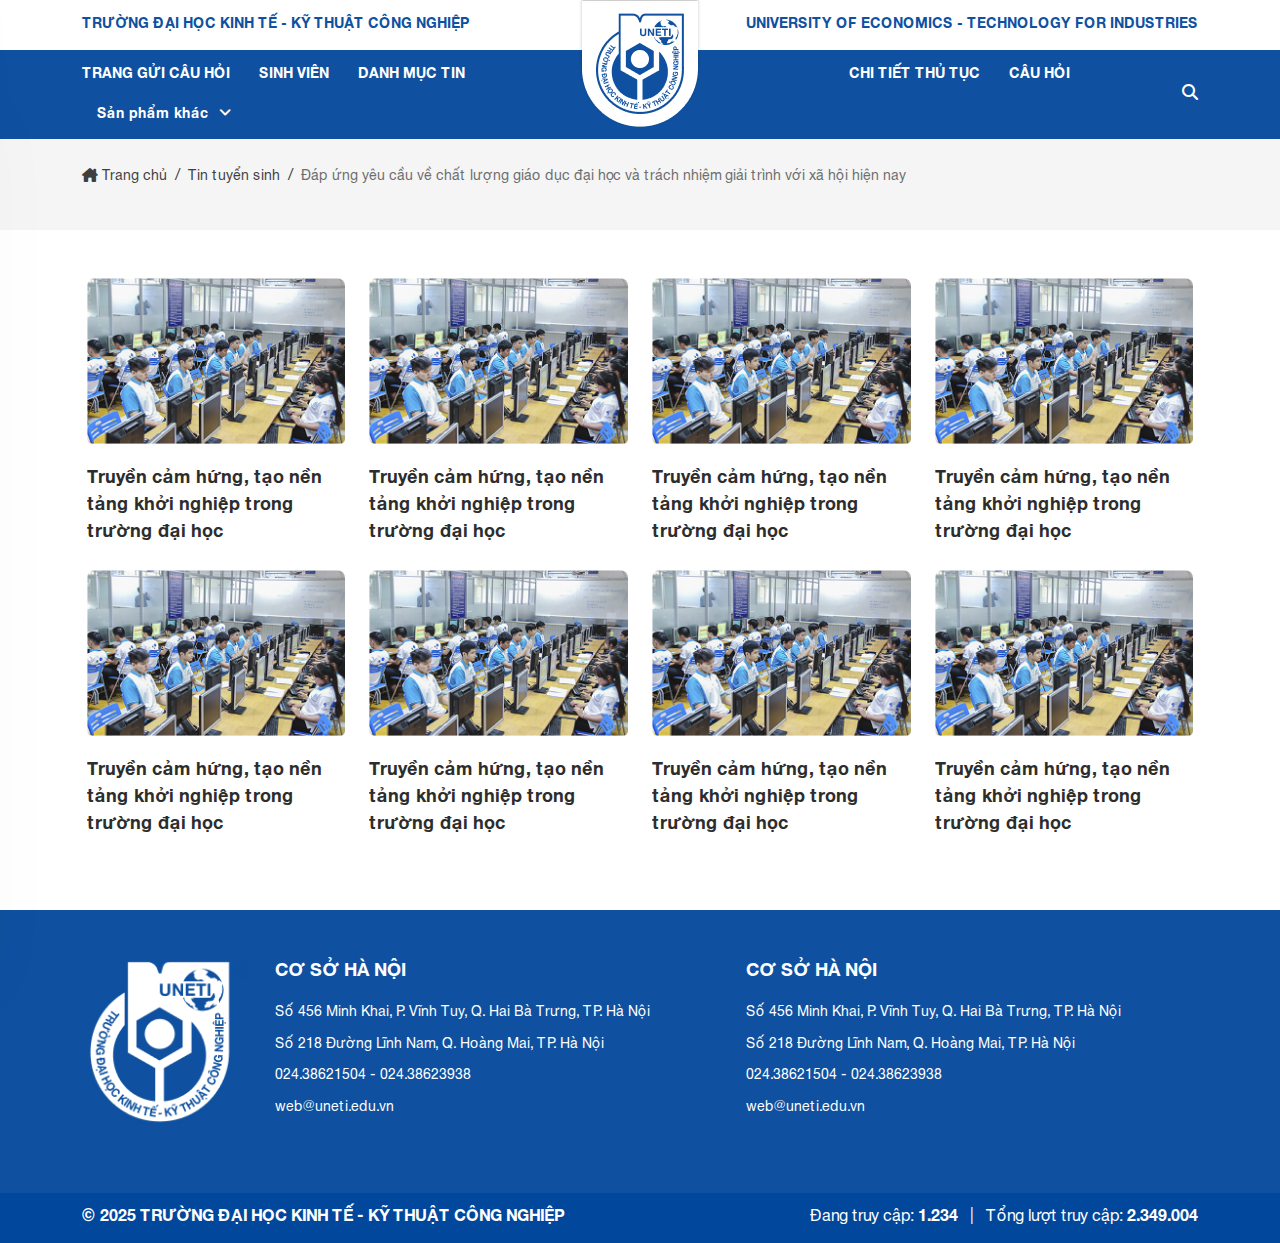
<file: list-album.html>
<!DOCTYPE html>
<html lang="en">

<head>
    <meta charset="UTF-8">
    <meta http-equiv="X-UA-Compatible" content="IE=edge">
    <meta name="viewport" content="width=device-width, initial-scale=1.0">
    <meta name='robots' content='index, follow, max-image-preview:large, max-snippet:-1, max-video-preview:-1' />
    <title>TRƯỜNG ĐẠI HỌC KINH TẾ - KỸ THUẬT CÔNG NGHIỆP</title>
    <link rel="shortcut icon" href="" />

    <meta name="description" content="" />
    <meta property="og:locale" content="vi_VN" />
    <meta property="og:type" content="article" />
    <meta property="og:title" content="" />
    <meta property="og:description" content="" />
    <meta property="og:url" content="" />
    <meta property="og:site_name" content="" />
    <meta property="article:published_time" content="" />
    <meta property="article:modified_time" content="" />
    <meta property="og:image" content="" />
    <meta property="og:image:width" content="" />
    <meta property="og:image:height" content="" />
    <meta property="og:image:type" content="image/jpeg" />
    <meta name="twitter:card" value="" />
    <meta name="twitter:site" content="" />
    <meta name="twitter:title" content="" />
    <meta name="twitter:description" content="" />
    <meta name="twitter:creator" content="" />
    <meta name="twitter:image" content="" />

    <link rel="stylesheet" href="./css/swiper-bundle.css">
    <link rel="stylesheet" href="./css/all.min.css">
    <link rel="stylesheet" href="./css/lightgallery.css">
    <link rel="stylesheet" href="./css/bootstrap.min.css">
    <link rel="stylesheet" href="./css/menu.css">
    <link rel="stylesheet" href="./css/style.css">
    <link rel="stylesheet" href="./css/responsive.css">

    <script src="./js/jquery-3.6.0.min.js"></script>
    <script src="./js/lightgallery-all.js"></script>
    <script src="./js/swiper-bundle.js"></script>
    <script src="./js/bootstrap.bundle.js"></script>

</head>

<body>
    <a href="javascript:;" id="back-to-top">
        <i class="fa-solid fa-chevron-up"></i>
    </a>
    <header class="header position-relative">
        <div class="top-header">
            <div class="container">
                <div class="wrap-name d-flex align-items-center justify-content-between">
                    <div class="name-vi">
                        <h1>TRƯỜNG ĐẠI HỌC KINH TẾ - KỸ THUẬT CÔNG NGHIỆP</h1>
                    </div>
                    <div class="name-en">
                        <h1>UNIVERSITY OF ECONOMICS - TECHNOLOGY FOR INDUSTRIES</h1>
                    </div>
                </div>
                <div class="img-tablet">
                    <a href="/">
                        <img src="./images/logo-uneti-tablet.png" alt="TRƯỜNG ĐẠI HỌC KINH TẾ - KỸ THUẬT CÔNG NGHIỆP">
                    </a>
                </div>
            </div>
        </div>
        <div class="menu-header">
            <div class="container">
                <div class="menu-main">
                    <div class="header_menu d-flex align-items-center justify-content-between gap-2">
                        <div class="logo-mobile d-md-none d-block"><a href="/"><img src="./images/logo uneti mobile.png" alt="TRƯỜNG ĐẠI HỌC KINH TẾ - KỸ THUẬT CÔNG NGHIỆP"></a></div>
                        <div class="main-menu d-flex gap-2">
                            <nav class="d-md-block d-none">
                                <ul>
                                    <li>
                                        <a href="/gui-cauhoi.html">TRANG GỬI CÂU HỎI</a>
                                    </li>
                                    <li>
                                        <a href="/detail-sinhvien.html">SINH VIÊN</a>
                                    </li>
                                    <li>
                                        <a href="/list-tintuc.html">DANH MỤC TIN</a>
                                    </li>
                                    <li>
                                        <a href="/detail-thutuc.html">CHI TIẾT THỦ TỤC</a>
                                    </li>
                                    <li>
                                        <a href="/cauhoi.html">CÂU HỎI</a>
                                    </li>
                                    <li class="has-dropdown">
                                        <a href="">Sản phẩm khác<i class="fa fa-angle-down"></i></a>
                                        <ul class="sub-menu">
                                            <li class="has-dropdown">
                                                <a href="">Link Variable 1<i class="fa fa-angle-right"></i></a>
                                                <ul class="sub-menu">
                                                    <li><a href="#">Link Variable 2</a></li>
                                                    <li><a href="#">Link Variable 3</a></li>
                                                </ul>
                                            </li>
                                            <li class="has-dropdown">
                                                <a href="">Link Variable 2<i class="fa fa-angle-right"></i></a>
                                                <ul class="sub-menu">
                                                    <li><a href="#">Link Variable 1</a></li>
                                                    <li class="has-dropdown">
                                                        <a href="">Link Variable 1<i class="fa fa-angle-right"></i></a>
                                                        <ul class="sub-menu">
                                                            <li><a href="#">Link Variable 2</a></li>
                                                            <li><a href="#">Link Variable 3</a></li>
                                                            <li class="has-dropdown">
                                                                <a href="">Link Variable 1<i class="fa fa-angle-right"></i></a>
                                                                <ul class="sub-menu">
                                                                    <li><a href="#">Link Variable 2</a></li>
                                                                    <li><a href="#">Link Variable 3</a></li>
                                                                </ul>
                                                            </li>
                                                        </ul>
                                                    </li>
                                                </ul>
                                            </li>

                                            <li><a href="#">Link Variable 3</a></li>
                                        </ul>
                                    </li>
                                </ul>
                            </nav>

                            <div class="mobile-header--right d-flex d-md-none gap-2 order-2">
                                <a href="#mobile-menu-offcanvas" class="mobile-menu offcanvas-toggle">
                                    <span class="mobile-menu-dash"></span>
                                    <span class="mobile-menu-dash"></span>
                                    <span class="mobile-menu-dash"></span>
                                </a>
                            </div>
                            <div class="search-wrap order-1">
                                <div class="box-search">
                                    <div class="btn-search l-title" onclick="showForm()"><i class="fa-solid fa-magnifying-glass"></i></div>
                                    <form action="/search.html" class="form-search" id="form-search" novalidate="novalidate">
                                        <div><input id="k" name="k" type="text" class="form-control results" placeholder="Tìm kiếm" autofocus=""></div>
                                        <button class="btn-search"><i class="fa-solid fa-magnifying-glass"></i></button>
                                    </form>
                                </div>
                            </div>
                        </div>

                    </div>
                    <div id="mobile-menu-offcanvas" class="offcanvas offcanvas-leftside offcanvas-mobile-menu-section">
                        <div class="offcanvas-header text-right">
                            <button class="offcanvas-close">
                                <i class="fa fa-times" style="font-size: 18px"></i>
                            </button>



                        </div>
                        <div class="offcanvas-mobile-menu-wrapper">
                            <div class="mobile-menu-center">
                                <div class="offcanvas-menu">
                                    <ul>
                                        <li class="">
                                            <div class="offcanvas-menu-expand"></div>
                                            <a href="#"><span>Trang chủ</span></a>
                                            <ul class="mobile-sub-menu" style="display: none">
                                                <li><a href="#">Về chúng tôi</a></li>
                                                <li><a href="#">Giới thiệu trường</a></li>
                                            </ul>
                                        </li>
                                        <li>
                                            <div class="offcanvas-menu-expand"></div>
                                            <a href="viettnamnet.vn"><span>Tầm nhìn sứ mệnh</span></a>
                                            <ul class="mobile-sub-menu">
                                                <li>
                                                    <div class="offcanvas-menu-expand"></div>
                                                    <a href="#">Giá trị cốt lõi</a>
                                                    <ul class="mobile-sub-menu">
                                                        <li><a href="#">Đời sống học đường</a></li>
                                                        <li><a href="#">Cơ sở vật chất</a></li>
                                                        <li><a href="#">Lịch học theo khối lớp</a></li>
                                                        <li><a href="#">Thực đơn hàng ngày</a></li>
                                                        <li><a href="#">Tham quan nhà trường</a></li>
                                                    </ul>
                                                </li>
                                            </ul>
                                            <ul class="mobile-sub-menu">
                                                <li>
                                                    <div class="offcanvas-menu-expand"></div>
                                                    <a href="#">Thư viện ảnh</a>
                                                    <ul class="mobile-sub-menu">
                                                        <li><a href="#">Đời sống học đường</a></li>
                                                        <li><a href="#">Cơ sở vật chất</a></li>
                                                        <li><a href="#">Lịch học theo khối lớp</a></li>
                                                        <li><a href="#">Thực đơn hàng ngày</a></li>
                                                        <li><a href="#">Tham quan nhà trường</a></li>
                                                    </ul>
                                                </li>
                                            </ul>
                                            <ul class="mobile-sub-menu">
                                                <li>
                                                    <div class="offcanvas-menu-expand"></div>
                                                    <a href="#">Thư viện video</a>
                                                    <ul class="mobile-sub-menu">
                                                        <li><a href="#">Link Variable 3</a></li>
                                                        <li><a href="#">Link Variable 3</a></li>
                                                        <li><a href="#">Link Variable 3</a></li>
                                                        <li><a href="#">Link Variable 3</a></li>
                                                        <li><a href="#">Link Variable 3</a></li>
                                                    </ul>
                                                </li>
                                            </ul>
                                        </li>
                                        <li>
                                            <div class="offcanvas-menu-expand"></div>
                                            <a href="#"><span>Tin tức sự kiện</span></a>
                                            <ul class="mobile-sub-menu">
                                                <li>
                                                    <div class="offcanvas-menu-expand"></div>
                                                    <a href="#">Thông báo nhà trường</a>
                                                    <ul class="mobile-sub-menu">
                                                        <li><a href="#">Link Variable 1</a></li>
                                                        <li><a href="#">Link Variable 1</a></li>
                                                    </ul>
                                                </li>
                                                <li>
                                                    <a href="blog-full-width.html">Tuyển sinh 2022 - 2023</a>
                                                </li>
                                                <li>
                                                    <div class="offcanvas-menu-expand"></div>
                                                    <a href="#">Blog 2</a>
                                                    <ul class="mobile-sub-menu">
                                                        <li><a href="#">Link Variable 1</a></li>
                                                        <li><a href="#">Link Variable 1</a></li>
                                                    </ul>
                                                </li>
                                            </ul>
                                        </li>
                                        <li>
                                            <div class="offcanvas-menu-expand"></div>
                                            <a href="#"><span>Pages</span></a>
                                            <ul class="mobile-sub-menu">
                                                <li><a href="about-us.html">About Us</a></li>
                                                <li><a href="service.html">Service</a></li>
                                                <li><a href="faq.html">Frequently Questions</a></li>
                                                <li><a href="privacy-policy.html">Privacy Policy</a></li>
                                                <li><a href="404.html">404 Page</a></li>
                                            </ul>
                                        </li>
                                        <li><a href="contact-us.html">Liên hệ</a></li>
                                    </ul>
                                </div>
                            </div>
                        </div>
                    </div>
                    <div class="offcanvas-overlay"></div>
                </div>
            </div>
        </div>
    </header>
    <section class="breadcrumbs d-flex align-items-center">
        <div class="container">
            <nav aria-label="breadcrumb">
                <ol class="breadcrumb justify-content-start">
                    <li class="breadcrumb-item"><a href="/"><i class="fa-solid fa-house-chimney"></i> Trang chủ</a></li>
                    <li class="breadcrumb-item">
                        <a href="#">Tin tuyển sinh</a>
                    </li>
                    <li class="breadcrumb-item active">Đáp ứng yêu cầu về chất lượng giáo dục đại học và trách nhiệm giải trình với xã hội hiện nay</li>
                </ol>
            </nav>
        </div>
    </section>
    <div class="wrap-list-album py-4 py-lg-5">
        <div class="container">
            <div class="row">
                <div class="col-12 col-lg-3">
                    <div class="item mb-4">
                        <div class="img-album">
                            <img src="./images/news/image.png" alt="">
                            <a href="#" class="btn-view">
                                XEM ẢNH
                            </a>
                        </div>
                        <div class="title-album">
                            <h3><a href="#" class="line-clamp clamp3 hover-text-red">Truyền cảm hứng, tạo nền tảng khởi nghiệp trong trường đại học</a></h3>
                        </div>
                    </div>
                </div>
                <div class="col-12 col-lg-3">
                    <div class="item mb-4">
                        <div class="img-album">
                            <img src="./images/news/image.png" alt="">
                            <a href="#" class="btn-view">
                                XEM ẢNH
                            </a>
                        </div>
                        <div class="title-album">
                            <h3><a href="#" class="line-clamp clamp3 hover-text-red">Truyền cảm hứng, tạo nền tảng khởi nghiệp trong trường đại học</a></h3>
                        </div>
                    </div>
                </div>
                <div class="col-12 col-lg-3">
                    <div class="item mb-4">
                        <div class="img-album">
                            <img src="./images/news/image.png" alt="">
                            <a href="#" class="btn-view">
                                XEM ẢNH
                            </a>
                        </div>
                        <div class="title-album">
                            <h3><a href="#" class="line-clamp clamp3 hover-text-red">Truyền cảm hứng, tạo nền tảng khởi nghiệp trong trường đại học</a></h3>
                        </div>
                    </div>
                </div>
                <div class="col-12 col-lg-3">
                    <div class="item mb-4">
                        <div class="img-album">
                            <img src="./images/news/image.png" alt="">
                            <a href="#" class="btn-view">
                                XEM ẢNH
                            </a>
                        </div>
                        <div class="title-album">
                            <h3><a href="#" class="line-clamp clamp3 hover-text-red">Truyền cảm hứng, tạo nền tảng khởi nghiệp trong trường đại học</a></h3>
                        </div>
                    </div>
                </div>
                <div class="col-12 col-lg-3">
                    <div class="item mb-4">
                        <div class="img-album">
                            <img src="./images/news/image.png" alt="">
                            <a href="#" class="btn-view">
                                XEM ẢNH
                            </a>
                        </div>
                        <div class="title-album">
                            <h3><a href="#" class="line-clamp clamp3 hover-text-red">Truyền cảm hứng, tạo nền tảng khởi nghiệp trong trường đại học</a></h3>
                        </div>
                    </div>
                </div>
                <div class="col-12 col-lg-3">
                    <div class="item mb-4">
                        <div class="img-album">
                            <img src="./images/news/image.png" alt="">
                            <a href="#" class="btn-view">
                                XEM ẢNH
                            </a>
                        </div>
                        <div class="title-album">
                            <h3><a href="#" class="line-clamp clamp3 hover-text-red">Truyền cảm hứng, tạo nền tảng khởi nghiệp trong trường đại học</a></h3>
                        </div>
                    </div>
                </div>
                <div class="col-12 col-lg-3">
                    <div class="item mb-4">
                        <div class="img-album">
                            <img src="./images/news/image.png" alt="">
                            <a href="#" class="btn-view">
                                XEM ẢNH
                            </a>
                        </div>
                        <div class="title-album">
                            <h3><a href="#" class="line-clamp clamp3 hover-text-red">Truyền cảm hứng, tạo nền tảng khởi nghiệp trong trường đại học</a></h3>
                        </div>
                    </div>
                </div>
                <div class="col-12 col-lg-3">
                    <div class="item mb-4">
                        <div class="img-album">
                            <img src="./images/news/image.png" alt="">
                            <a href="#" class="btn-view">
                                XEM ẢNH
                            </a>
                        </div>
                        <div class="title-album">
                            <h3><a href="#" class="line-clamp clamp3 hover-text-red">Truyền cảm hứng, tạo nền tảng khởi nghiệp trong trường đại học</a></h3>
                        </div>
                    </div>
                </div>
            </div>
        </div>
    </div>
    <footer class="footer py-4 py-lg-5">
        <div class="container">
            <div class="row">
                <div class="col-12 col-lg-2 mb-3">
                    <div class="logo-footer"><a href="/"><img src="./images/logo uneti footer.png" alt="TRƯỜNG ĐẠI HỌC KINH TẾ - KỸ THUẬT CÔNG NGHIỆP" title="TRƯỜNG ĐẠI HỌC KINH TẾ - KỸ THUẬT CÔNG NGHIỆP"></a></div>
                </div>
                <div class="col-12 col-lg-5 mb-3">
                    <div class="item">
                        <div class="title-info mb-3">
                            <h3>CƠ SỞ HÀ NỘI</h3>
                        </div>
                        <div class="content-info">
                            <p>Số 456 Minh Khai, P. Vĩnh Tuy, Q. Hai Bà Trưng, TP. Hà Nội</p>
                            <p>Số 218 Đường Lĩnh Nam, Q. Hoàng Mai, TP. Hà Nội</p>
                            <p>024.38621504 - 024.38623938</p>
                            <p>web@uneti.edu.vn</p>
                        </div>
                    </div>
                </div>
                <div class="col-12 col-lg-5 mb-3">
                    <div class="item">
                        <div class="title-info mb-3">
                            <h3>CƠ SỞ HÀ NỘI</h3>
                        </div>
                        <div class="content-info">
                            <p>Số 456 Minh Khai, P. Vĩnh Tuy, Q. Hai Bà Trưng, TP. Hà Nội</p>
                            <p>Số 218 Đường Lĩnh Nam, Q. Hoàng Mai, TP. Hà Nội</p>
                            <p>024.38621504 - 024.38623938</p>
                            <p>web@uneti.edu.vn</p>
                        </div>
                    </div>
                </div>
            </div>
        </div>
    </footer>
    <div class="footer-bottom">
        <div class="container">
            <div class="wrap-footer-bottom d-block d-lg-flex align-items-center justify-content-between">
                <span class="copy-right">© 2025 TRƯỜNG ĐẠI HỌC KINH TẾ - KỸ THUẬT CÔNG NGHIỆP</span>
                <span class="count-visits">Đang truy cập: <strong>1.234</strong> &nbsp; | &nbsp; Tổng lượt truy cập: <strong>2.349.004</strong></span>
            </div>
        </div>
    </div>

    <script src="./js/main.js"></script>

</body>

</html>
</file>
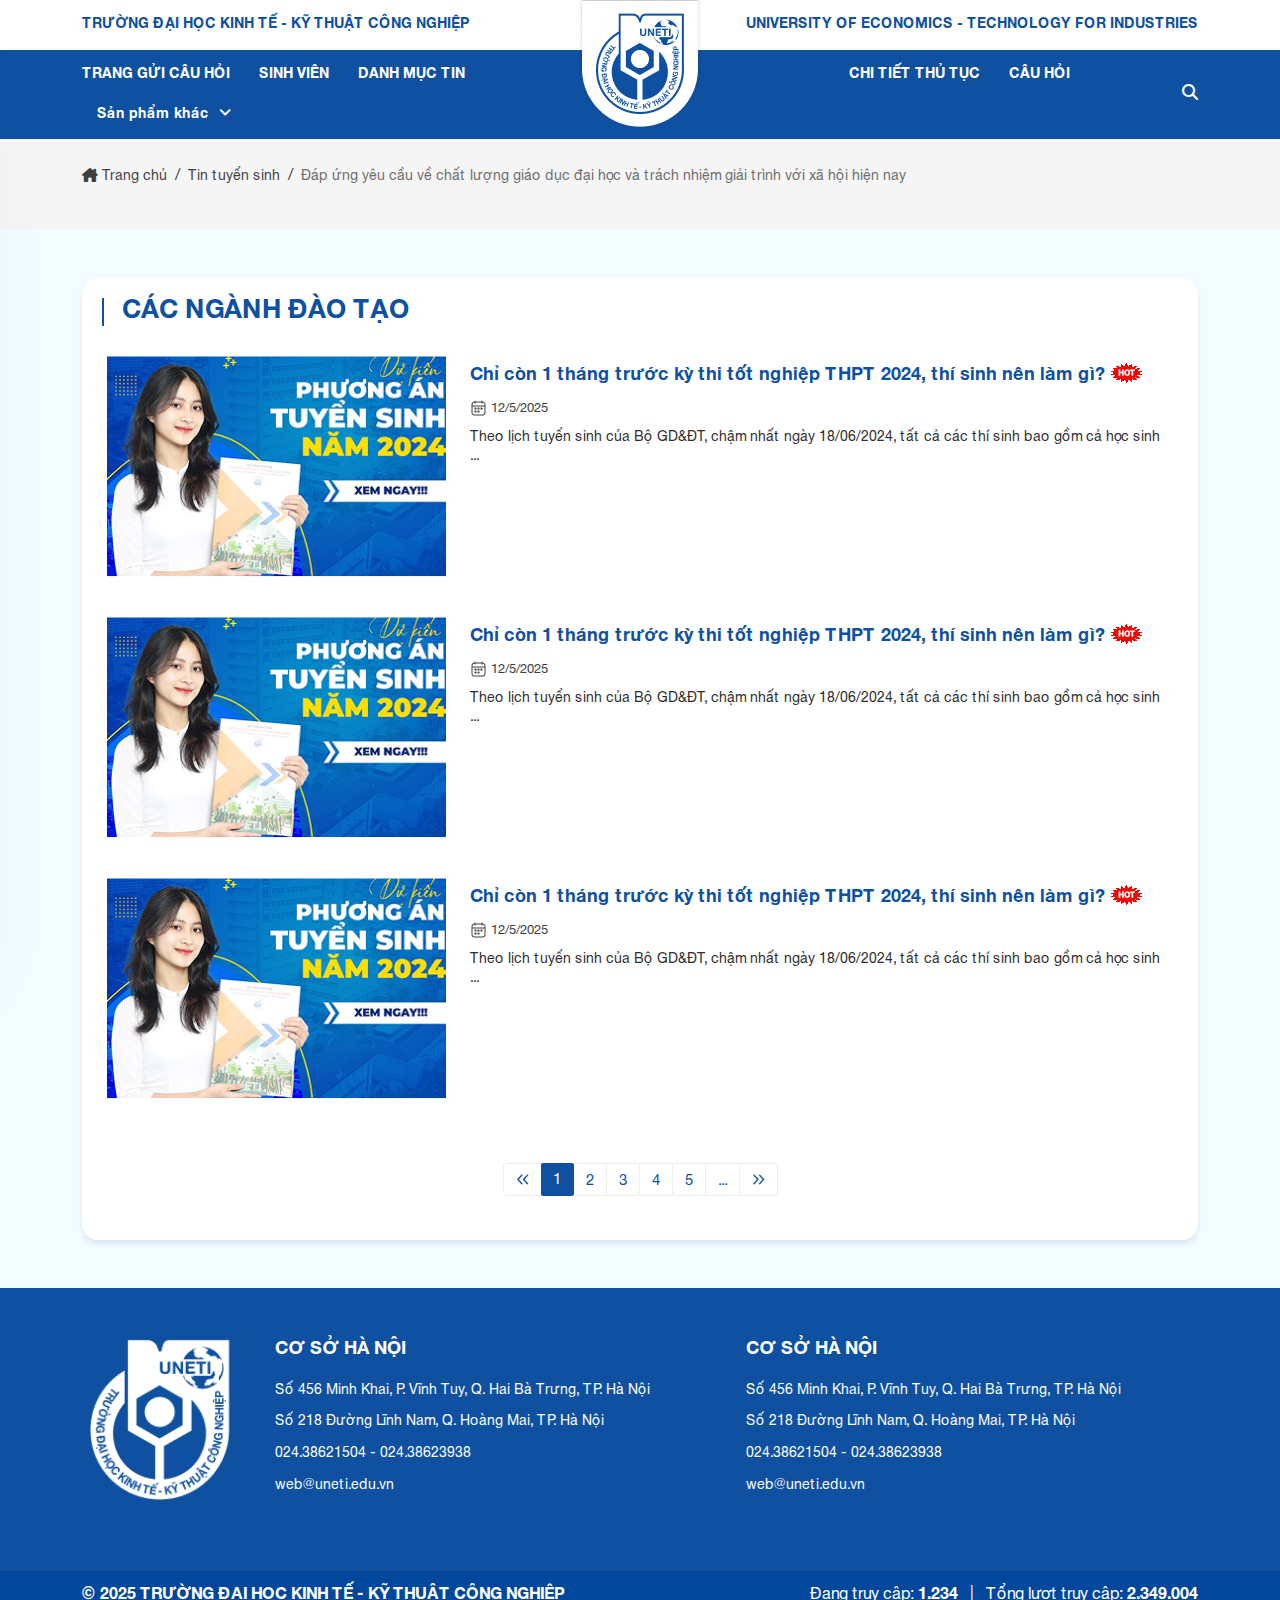
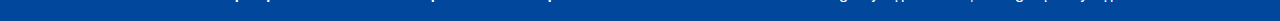
<file: list-news-search.html>
<!DOCTYPE html>
<html lang="en">

<head>
    <meta charset="UTF-8">
    <meta http-equiv="X-UA-Compatible" content="IE=edge">
    <meta name="viewport" content="width=device-width, initial-scale=1.0">
    <meta name='robots' content='index, follow, max-image-preview:large, max-snippet:-1, max-video-preview:-1' />
    <title>TRƯỜNG ĐẠI HỌC KINH TẾ - KỸ THUẬT CÔNG NGHIỆP</title>
    <link rel="shortcut icon" href="" />

    <meta name="description" content="" />
    <meta property="og:locale" content="vi_VN" />
    <meta property="og:type" content="article" />
    <meta property="og:title" content="" />
    <meta property="og:description" content="" />
    <meta property="og:url" content="" />
    <meta property="og:site_name" content="" />
    <meta property="article:published_time" content="" />
    <meta property="article:modified_time" content="" />
    <meta property="og:image" content="" />
    <meta property="og:image:width" content="" />
    <meta property="og:image:height" content="" />
    <meta property="og:image:type" content="image/jpeg" />
    <meta name="twitter:card" value="" />
    <meta name="twitter:site" content="" />
    <meta name="twitter:title" content="" />
    <meta name="twitter:description" content="" />
    <meta name="twitter:creator" content="" />
    <meta name="twitter:image" content="" />

    <link rel="stylesheet" href="./css/swiper-bundle.css">
    <link rel="stylesheet" href="./css/all.min.css">
    <link rel="stylesheet" href="./css/lightgallery.css">
    <link rel="stylesheet" href="./css/bootstrap.min.css">
    <link rel="stylesheet" href="./css/menu.css">
    <link rel="stylesheet" href="./css/style.css">
    <link rel="stylesheet" href="./css/responsive.css">

    <script src="./js/jquery-3.6.0.min.js"></script>
    <script src="./js/lightgallery-all.js"></script>
    <script src="./js/swiper-bundle.js"></script>
    <script src="./js/bootstrap.bundle.js"></script>

</head>

<body>
    <a href="javascript:;" id="back-to-top">
        <i class="fa-solid fa-chevron-up"></i>
    </a>
    <header class="header position-relative">
        <div class="top-header">
            <div class="container">
                <div class="wrap-name d-flex align-items-center justify-content-between">
                    <div class="name-vi">
                        <h1>TRƯỜNG ĐẠI HỌC KINH TẾ - KỸ THUẬT CÔNG NGHIỆP</h1>
                    </div>
                    <div class="name-en">
                        <h1>UNIVERSITY OF ECONOMICS - TECHNOLOGY FOR INDUSTRIES</h1>
                    </div>
                </div>
                <div class="img-tablet">
                    <a href="/">
                        <img src="./images/logo-uneti-tablet.png" alt="TRƯỜNG ĐẠI HỌC KINH TẾ - KỸ THUẬT CÔNG NGHIỆP">
                    </a>
                </div>
            </div>
        </div>
        <div class="menu-header">
            <div class="container">
                <div class="menu-main">
                    <div class="header_menu d-flex align-items-center justify-content-between gap-2">
                        <div class="logo-mobile d-md-none d-block"><a href="/"><img src="./images/logo uneti mobile.png" alt="TRƯỜNG ĐẠI HỌC KINH TẾ - KỸ THUẬT CÔNG NGHIỆP"></a></div>
                        <div class="main-menu d-flex gap-2">
                            <nav class="d-md-block d-none">
                                <ul>
                                    <li>
                                        <a href="/gui-cauhoi.html">TRANG GỬI CÂU HỎI</a>
                                    </li>
                                    <li>
                                        <a href="/detail-sinhvien.html">SINH VIÊN</a>
                                    </li>
                                    <li>
                                        <a href="/list-tintuc.html">DANH MỤC TIN</a>
                                    </li>
                                    <li>
                                        <a href="/detail-thutuc.html">CHI TIẾT THỦ TỤC</a>
                                    </li>
                                    <li>
                                        <a href="/cauhoi.html">CÂU HỎI</a>
                                    </li>
                                    <li class="has-dropdown">
                                        <a href="">Sản phẩm khác<i class="fa fa-angle-down"></i></a>
                                        <ul class="sub-menu">
                                            <li class="has-dropdown">
                                                <a href="">Link Variable 1<i class="fa fa-angle-right"></i></a>
                                                <ul class="sub-menu">
                                                    <li><a href="#">Link Variable 2</a></li>
                                                    <li><a href="#">Link Variable 3</a></li>
                                                </ul>
                                            </li>
                                            <li class="has-dropdown">
                                                <a href="">Link Variable 2<i class="fa fa-angle-right"></i></a>
                                                <ul class="sub-menu">
                                                    <li><a href="#">Link Variable 1</a></li>
                                                    <li class="has-dropdown">
                                                        <a href="">Link Variable 1<i class="fa fa-angle-right"></i></a>
                                                        <ul class="sub-menu">
                                                            <li><a href="#">Link Variable 2</a></li>
                                                            <li><a href="#">Link Variable 3</a></li>
                                                            <li class="has-dropdown">
                                                                <a href="">Link Variable 1<i class="fa fa-angle-right"></i></a>
                                                                <ul class="sub-menu">
                                                                    <li><a href="#">Link Variable 2</a></li>
                                                                    <li><a href="#">Link Variable 3</a></li>
                                                                </ul>
                                                            </li>
                                                        </ul>
                                                    </li>
                                                </ul>
                                            </li>

                                            <li><a href="#">Link Variable 3</a></li>
                                        </ul>
                                    </li>
                                </ul>
                            </nav>

                            <div class="mobile-header--right d-flex d-md-none gap-2 order-2">
                                <a href="#mobile-menu-offcanvas" class="mobile-menu offcanvas-toggle">
                                    <span class="mobile-menu-dash"></span>
                                    <span class="mobile-menu-dash"></span>
                                    <span class="mobile-menu-dash"></span>
                                </a>
                            </div>
                            <div class="search-wrap order-1">
                                <div class="box-search">
                                    <div class="btn-search l-title" onclick="showForm()"><i class="fa-solid fa-magnifying-glass"></i></div>
                                    <form action="/search.html" class="form-search" id="form-search" novalidate="novalidate">
                                        <div><input id="k" name="k" type="text" class="form-control results" placeholder="Tìm kiếm" autofocus=""></div>
                                        <button class="btn-search"><i class="fa-solid fa-magnifying-glass"></i></button>
                                    </form>
                                </div>
                            </div>
                        </div>

                    </div>
                    <div id="mobile-menu-offcanvas" class="offcanvas offcanvas-leftside offcanvas-mobile-menu-section">
                        <div class="offcanvas-header text-right">
                            <button class="offcanvas-close">
                                <i class="fa fa-times" style="font-size: 18px"></i>
                            </button>



                        </div>
                        <div class="offcanvas-mobile-menu-wrapper">
                            <div class="mobile-menu-center">
                                <div class="offcanvas-menu">
                                    <ul>
                                        <li class="">
                                            <div class="offcanvas-menu-expand"></div>
                                            <a href="#"><span>Trang chủ</span></a>
                                            <ul class="mobile-sub-menu" style="display: none">
                                                <li><a href="#">Về chúng tôi</a></li>
                                                <li><a href="#">Giới thiệu trường</a></li>
                                            </ul>
                                        </li>
                                        <li>
                                            <div class="offcanvas-menu-expand"></div>
                                            <a href="viettnamnet.vn"><span>Tầm nhìn sứ mệnh</span></a>
                                            <ul class="mobile-sub-menu">
                                                <li>
                                                    <div class="offcanvas-menu-expand"></div>
                                                    <a href="#">Giá trị cốt lõi</a>
                                                    <ul class="mobile-sub-menu">
                                                        <li><a href="#">Đời sống học đường</a></li>
                                                        <li><a href="#">Cơ sở vật chất</a></li>
                                                        <li><a href="#">Lịch học theo khối lớp</a></li>
                                                        <li><a href="#">Thực đơn hàng ngày</a></li>
                                                        <li><a href="#">Tham quan nhà trường</a></li>
                                                    </ul>
                                                </li>
                                            </ul>
                                            <ul class="mobile-sub-menu">
                                                <li>
                                                    <div class="offcanvas-menu-expand"></div>
                                                    <a href="#">Thư viện ảnh</a>
                                                    <ul class="mobile-sub-menu">
                                                        <li><a href="#">Đời sống học đường</a></li>
                                                        <li><a href="#">Cơ sở vật chất</a></li>
                                                        <li><a href="#">Lịch học theo khối lớp</a></li>
                                                        <li><a href="#">Thực đơn hàng ngày</a></li>
                                                        <li><a href="#">Tham quan nhà trường</a></li>
                                                    </ul>
                                                </li>
                                            </ul>
                                            <ul class="mobile-sub-menu">
                                                <li>
                                                    <div class="offcanvas-menu-expand"></div>
                                                    <a href="#">Thư viện video</a>
                                                    <ul class="mobile-sub-menu">
                                                        <li><a href="#">Link Variable 3</a></li>
                                                        <li><a href="#">Link Variable 3</a></li>
                                                        <li><a href="#">Link Variable 3</a></li>
                                                        <li><a href="#">Link Variable 3</a></li>
                                                        <li><a href="#">Link Variable 3</a></li>
                                                    </ul>
                                                </li>
                                            </ul>
                                        </li>
                                        <li>
                                            <div class="offcanvas-menu-expand"></div>
                                            <a href="#"><span>Tin tức sự kiện</span></a>
                                            <ul class="mobile-sub-menu">
                                                <li>
                                                    <div class="offcanvas-menu-expand"></div>
                                                    <a href="#">Thông báo nhà trường</a>
                                                    <ul class="mobile-sub-menu">
                                                        <li><a href="#">Link Variable 1</a></li>
                                                        <li><a href="#">Link Variable 1</a></li>
                                                    </ul>
                                                </li>
                                                <li>
                                                    <a href="blog-full-width.html">Tuyển sinh 2022 - 2023</a>
                                                </li>
                                                <li>
                                                    <div class="offcanvas-menu-expand"></div>
                                                    <a href="#">Blog 2</a>
                                                    <ul class="mobile-sub-menu">
                                                        <li><a href="#">Link Variable 1</a></li>
                                                        <li><a href="#">Link Variable 1</a></li>
                                                    </ul>
                                                </li>
                                            </ul>
                                        </li>
                                        <li>
                                            <div class="offcanvas-menu-expand"></div>
                                            <a href="#"><span>Pages</span></a>
                                            <ul class="mobile-sub-menu">
                                                <li><a href="about-us.html">About Us</a></li>
                                                <li><a href="service.html">Service</a></li>
                                                <li><a href="faq.html">Frequently Questions</a></li>
                                                <li><a href="privacy-policy.html">Privacy Policy</a></li>
                                                <li><a href="404.html">404 Page</a></li>
                                            </ul>
                                        </li>
                                        <li><a href="contact-us.html">Liên hệ</a></li>
                                    </ul>
                                </div>
                            </div>
                        </div>
                    </div>
                    <div class="offcanvas-overlay"></div>
                </div>
            </div>
        </div>
    </header>
    <section class="breadcrumbs d-flex align-items-center">
        <div class="container">
            <nav aria-label="breadcrumb">
                <ol class="breadcrumb justify-content-start">
                    <li class="breadcrumb-item"><a href="/"><i class="fa-solid fa-house-chimney"></i> Trang chủ</a></li>
                    <li class="breadcrumb-item">
                        <a href="#">Tin tuyển sinh</a>
                    </li>
                    <li class="breadcrumb-item active">Đáp ứng yêu cầu về chất lượng giáo dục đại học và trách nhiệm giải trình với xã hội hiện nay</li>
                </ol>
            </nav>
        </div>
    </section>
    <div class="list-news-page py-5">
        <div class="container">
            <div class="wrap_list-news-page">
                <div class="title-pages">
                    <h2>CÁC NGÀNH ĐÀO TẠO</h2>
                </div>
                <div class="item mb-4">
                    <div class="row">
                        <div class="co-12 col-lg-4">
                            <a href="" class="img-news">
                                <div class="thumb mb-3"><img src="./images/news1.png" alt="" class="w-100 h-100"></div>
                            </a>
                        </div>
                        <div class="col-12 col-lg-8">
                            <div class="title mb-2">
                                <h3>
                                    <a href="#" class="line-clamp clamp2 hover-text-red">
                                        Chỉ còn 1 tháng trước kỳ thi tốt nghiệp THPT 2024, thí sinh nên làm gì?
                                    </a>
                                    <img src="./images/icon_news_hot.gif" alt="">
                                </h3>
                            </div>
                            <div class="date mb-2">
                                <p><img src="./images/icon-png/date icon.png" alt=""> 12/5/2025</p>
                            </div>
                            <div class="desc">
                                <p>Theo lịch tuyển sinh của Bộ GD&ĐT, chậm nhất ngày 18/06/2024, tất cả các thí sinh bao gồm cả học sinh ...</p>
                            </div>
                        </div>
                    </div>


                </div>
                <div class="item mb-4">
                    <div class="row">
                        <div class="co-12 col-lg-4">
                            <a href="" class="img-news">
                                <div class="thumb mb-3"><img src="./images/news1.png" alt="" class="w-100 h-100"></div>
                            </a>
                        </div>
                        <div class="col-12 col-lg-8">
                            <div class="title mb-2">
                                <h3>
                                    <a href="#" class="line-clamp clamp2 hover-text-red">
                                        Chỉ còn 1 tháng trước kỳ thi tốt nghiệp THPT 2024, thí sinh nên làm gì?
                                    </a>
                                    <img src="./images/icon_news_hot.gif" alt="">
                                </h3>
                            </div>
                            <div class="date mb-2">
                                <p><img src="./images/icon-png/date icon.png" alt=""> 12/5/2025</p>
                            </div>
                            <div class="desc">
                                <p>Theo lịch tuyển sinh của Bộ GD&ĐT, chậm nhất ngày 18/06/2024, tất cả các thí sinh bao gồm cả học sinh ...</p>
                            </div>
                        </div>
                    </div>


                </div>
                <div class="item mb-4">
                    <div class="row">
                        <div class="co-12 col-lg-4">
                            <a href="" class="img-news">
                                <div class="thumb mb-3"><img src="./images/news1.png" alt="" class="w-100 h-100"></div>
                            </a>
                        </div>
                        <div class="col-12 col-lg-8">
                            <div class="title mb-2">
                                <h3>
                                    <a href="#" class="line-clamp clamp2 hover-text-red">
                                        Chỉ còn 1 tháng trước kỳ thi tốt nghiệp THPT 2024, thí sinh nên làm gì?
                                    </a>
                                    <img src="./images/icon_news_hot.gif" alt="">
                                </h3>
                            </div>
                            <div class="date mb-2">
                                <p><img src="./images/icon-png/date icon.png" alt=""> 12/5/2025</p>
                            </div>
                            <div class="desc">
                                <p>Theo lịch tuyển sinh của Bộ GD&ĐT, chậm nhất ngày 18/06/2024, tất cả các thí sinh bao gồm cả học sinh ...</p>
                            </div>
                        </div>
                    </div>


                </div>
                <nav aria-label="Page navigation" class="py-4 d-flex justify-content-center">
                    <ul class="pagination">
                        <li class="page-item "><a class="page-link" href="?page=5"><i class="fa fa-angles-left"></i></a></li>
                        <li class="page-item active"><a class="page-link" href="?page=1">1</a></li>
                        <li class="page-item "><a class="page-link" href="?page=2">2</a></li>
                        <li class="page-item "><a class="page-link" href="?page=3">3</a></li>
                        <li class="page-item "><a class="page-link" href="?page=4">4</a></li>
                        <li class="page-item "><a class="page-link" href="?page=4">5</a></li>
                        <li class="page-item "><a class="page-link" href="?page=4">...</a></li>
                        <li class="page-item "><a class="page-link" href="?page=5"><i class="fa fa-angles-right"></i></a></li>
                    </ul>
                </nav>
            </div>
        </div>
    </div>
    <footer class="footer py-4 py-lg-5">
        <div class="container">
            <div class="row">
                <div class="col-12 col-lg-2 mb-3">
                    <div class="logo-footer"><a href="/"><img src="./images/logo uneti footer.png" alt="TRƯỜNG ĐẠI HỌC KINH TẾ - KỸ THUẬT CÔNG NGHIỆP" title="TRƯỜNG ĐẠI HỌC KINH TẾ - KỸ THUẬT CÔNG NGHIỆP"></a></div>
                </div>
                <div class="col-12 col-lg-5 mb-3">
                    <div class="item">
                        <div class="title-info mb-3">
                            <h3>CƠ SỞ HÀ NỘI</h3>
                        </div>
                        <div class="content-info">
                            <p>Số 456 Minh Khai, P. Vĩnh Tuy, Q. Hai Bà Trưng, TP. Hà Nội</p>
                            <p>Số 218 Đường Lĩnh Nam, Q. Hoàng Mai, TP. Hà Nội</p>
                            <p>024.38621504 - 024.38623938</p>
                            <p>web@uneti.edu.vn</p>
                        </div>
                    </div>
                </div>
                <div class="col-12 col-lg-5 mb-3">
                    <div class="item">
                        <div class="title-info mb-3">
                            <h3>CƠ SỞ HÀ NỘI</h3>
                        </div>
                        <div class="content-info">
                            <p>Số 456 Minh Khai, P. Vĩnh Tuy, Q. Hai Bà Trưng, TP. Hà Nội</p>
                            <p>Số 218 Đường Lĩnh Nam, Q. Hoàng Mai, TP. Hà Nội</p>
                            <p>024.38621504 - 024.38623938</p>
                            <p>web@uneti.edu.vn</p>
                        </div>
                    </div>
                </div>
            </div>
        </div>
    </footer>
    <div class="footer-bottom">
        <div class="container">
            <div class="wrap-footer-bottom d-block d-lg-flex align-items-center justify-content-between">
                <span class="copy-right">© 2025 TRƯỜNG ĐẠI HỌC KINH TẾ - KỸ THUẬT CÔNG NGHIỆP</span>
                <span class="count-visits">Đang truy cập: <strong>1.234</strong> &nbsp; | &nbsp; Tổng lượt truy cập: <strong>2.349.004</strong></span>
            </div>
        </div>
    </div>

    <script src="./js/main.js"></script>

</body>

</html>
</file>
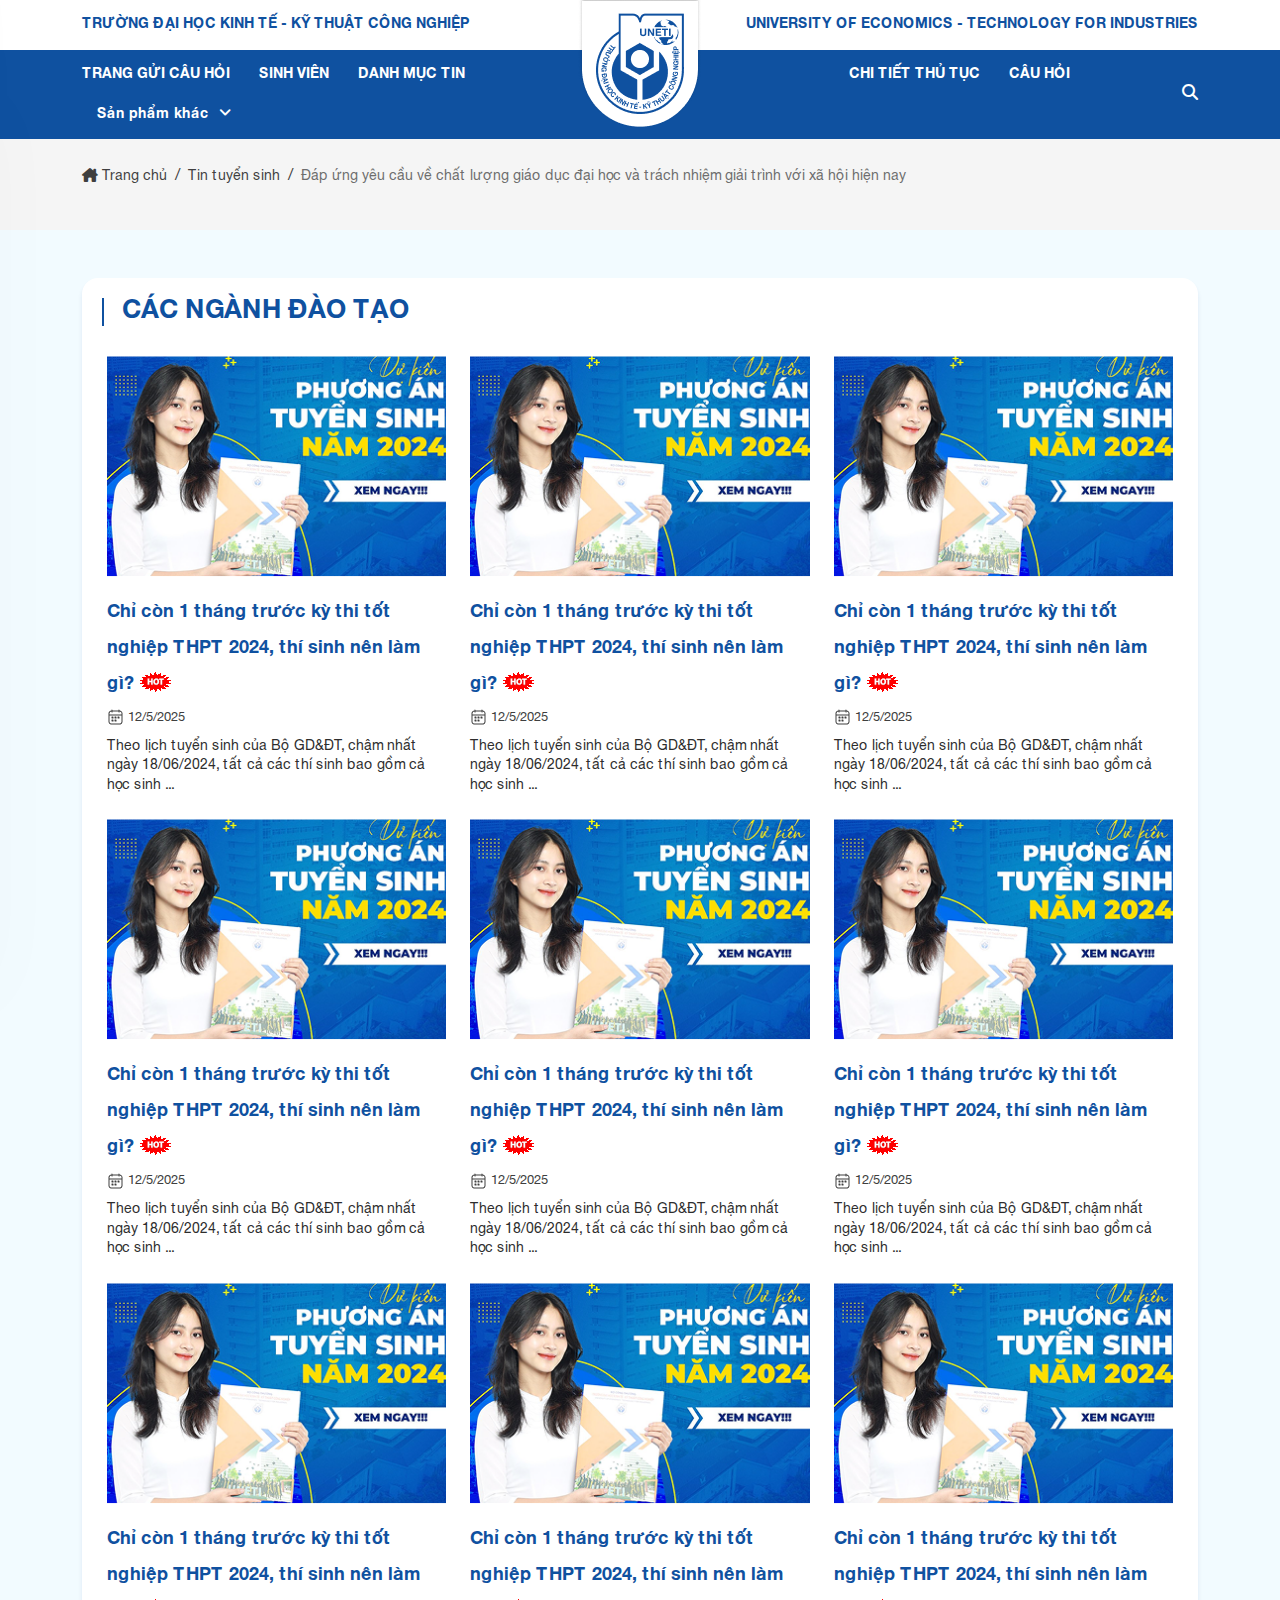
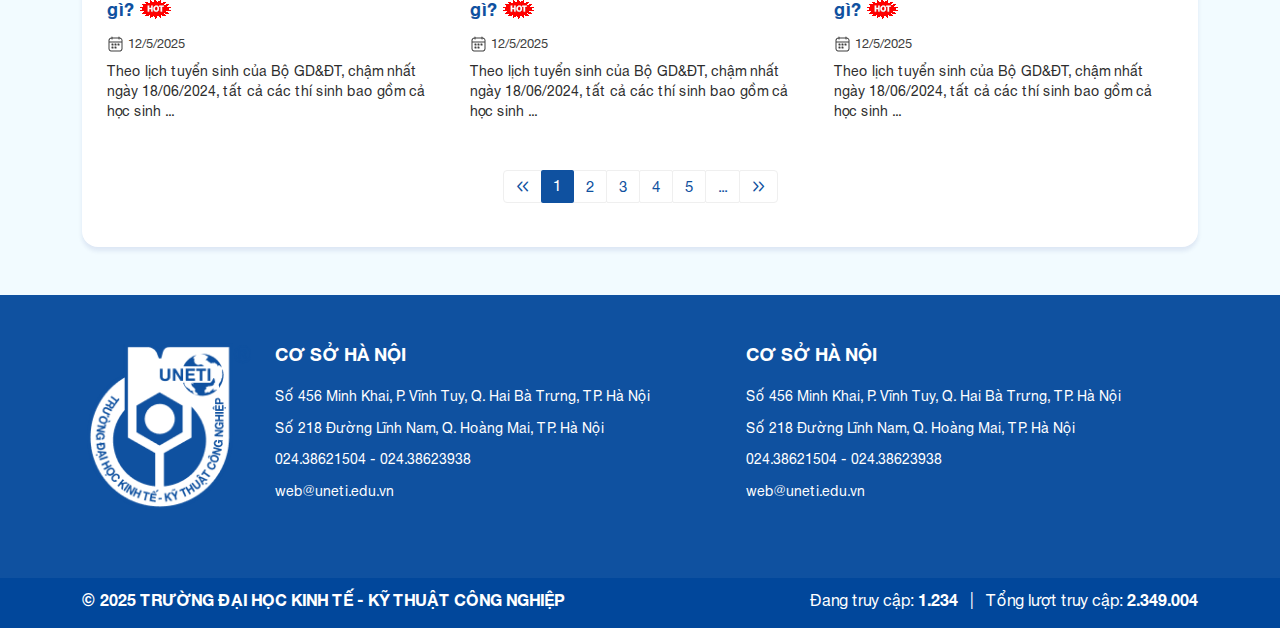
<file: list-news.html>
<!DOCTYPE html>
<html lang="en">

<head>
    <meta charset="UTF-8">
    <meta http-equiv="X-UA-Compatible" content="IE=edge">
    <meta name="viewport" content="width=device-width, initial-scale=1.0">
    <meta name='robots' content='index, follow, max-image-preview:large, max-snippet:-1, max-video-preview:-1' />
    <title>TRƯỜNG ĐẠI HỌC KINH TẾ - KỸ THUẬT CÔNG NGHIỆP</title>
    <link rel="shortcut icon" href="" />

    <meta name="description" content="" />
    <meta property="og:locale" content="vi_VN" />
    <meta property="og:type" content="article" />
    <meta property="og:title" content="" />
    <meta property="og:description" content="" />
    <meta property="og:url" content="" />
    <meta property="og:site_name" content="" />
    <meta property="article:published_time" content="" />
    <meta property="article:modified_time" content="" />
    <meta property="og:image" content="" />
    <meta property="og:image:width" content="" />
    <meta property="og:image:height" content="" />
    <meta property="og:image:type" content="image/jpeg" />
    <meta name="twitter:card" value="" />
    <meta name="twitter:site" content="" />
    <meta name="twitter:title" content="" />
    <meta name="twitter:description" content="" />
    <meta name="twitter:creator" content="" />
    <meta name="twitter:image" content="" />

    <link rel="stylesheet" href="./css/swiper-bundle.css">
    <link rel="stylesheet" href="./css/all.min.css">
    <link rel="stylesheet" href="./css/lightgallery.css">
    <link rel="stylesheet" href="./css/bootstrap.min.css">
    <link rel="stylesheet" href="./css/menu.css">
    <link rel="stylesheet" href="./css/style.css">
    <link rel="stylesheet" href="./css/responsive.css">

    <script src="./js/jquery-3.6.0.min.js"></script>
    <script src="./js/lightgallery-all.js"></script>
    <script src="./js/swiper-bundle.js"></script>
    <script src="./js/bootstrap.bundle.js"></script>

</head>

<body>
    <a href="javascript:;" id="back-to-top">
        <i class="fa-solid fa-chevron-up"></i>
    </a>
    <header class="header position-relative">
        <div class="top-header">
            <div class="container">
                <div class="wrap-name d-flex align-items-center justify-content-between">
                    <div class="name-vi">
                        <h1>TRƯỜNG ĐẠI HỌC KINH TẾ - KỸ THUẬT CÔNG NGHIỆP</h1>
                    </div>
                    <div class="name-en">
                        <h1>UNIVERSITY OF ECONOMICS - TECHNOLOGY FOR INDUSTRIES</h1>
                    </div>
                </div>
                <div class="img-tablet">
                    <a href="/">
                        <img src="./images/logo-uneti-tablet.png" alt="TRƯỜNG ĐẠI HỌC KINH TẾ - KỸ THUẬT CÔNG NGHIỆP">
                    </a>
                </div>
            </div>
        </div>
        <div class="menu-header">
            <div class="container">
                <div class="menu-main">
                    <div class="header_menu d-flex align-items-center justify-content-between gap-2">
                        <div class="logo-mobile d-md-none d-block"><a href="/"><img src="./images/logo uneti mobile.png" alt="TRƯỜNG ĐẠI HỌC KINH TẾ - KỸ THUẬT CÔNG NGHIỆP"></a></div>
                        <div class="main-menu d-flex gap-2">
                            <nav class="d-md-block d-none">
                                <ul>
                                    <li>
                                        <a href="/gui-cauhoi.html">TRANG GỬI CÂU HỎI</a>
                                    </li>
                                    <li>
                                        <a href="/detail-sinhvien.html">SINH VIÊN</a>
                                    </li>
                                    <li>
                                        <a href="/list-tintuc.html">DANH MỤC TIN</a>
                                    </li>
                                    <li>
                                        <a href="/detail-thutuc.html">CHI TIẾT THỦ TỤC</a>
                                    </li>
                                    <li>
                                        <a href="/cauhoi.html">CÂU HỎI</a>
                                    </li>
                                    <li class="has-dropdown">
                                        <a href="">Sản phẩm khác<i class="fa fa-angle-down"></i></a>
                                        <ul class="sub-menu">
                                            <li class="has-dropdown">
                                                <a href="">Link Variable 1<i class="fa fa-angle-right"></i></a>
                                                <ul class="sub-menu">
                                                    <li><a href="#">Link Variable 2</a></li>
                                                    <li><a href="#">Link Variable 3</a></li>
                                                </ul>
                                            </li>
                                            <li class="has-dropdown">
                                                <a href="">Link Variable 2<i class="fa fa-angle-right"></i></a>
                                                <ul class="sub-menu">
                                                    <li><a href="#">Link Variable 1</a></li>
                                                    <li class="has-dropdown">
                                                        <a href="">Link Variable 1<i class="fa fa-angle-right"></i></a>
                                                        <ul class="sub-menu">
                                                            <li><a href="#">Link Variable 2</a></li>
                                                            <li><a href="#">Link Variable 3</a></li>
                                                            <li class="has-dropdown">
                                                                <a href="">Link Variable 1<i class="fa fa-angle-right"></i></a>
                                                                <ul class="sub-menu">
                                                                    <li><a href="#">Link Variable 2</a></li>
                                                                    <li><a href="#">Link Variable 3</a></li>
                                                                </ul>
                                                            </li>
                                                        </ul>
                                                    </li>
                                                </ul>
                                            </li>

                                            <li><a href="#">Link Variable 3</a></li>
                                        </ul>
                                    </li>
                                </ul>
                            </nav>

                            <div class="mobile-header--right d-flex d-md-none gap-2 order-2">
                                <a href="#mobile-menu-offcanvas" class="mobile-menu offcanvas-toggle">
                                    <span class="mobile-menu-dash"></span>
                                    <span class="mobile-menu-dash"></span>
                                    <span class="mobile-menu-dash"></span>
                                </a>
                            </div>
                            <div class="search-wrap order-1">
                                <div class="box-search">
                                    <div class="btn-search l-title" onclick="showForm()"><i class="fa-solid fa-magnifying-glass"></i></div>
                                    <form action="/search.html" class="form-search" id="form-search" novalidate="novalidate">
                                        <div><input id="k" name="k" type="text" class="form-control results" placeholder="Tìm kiếm" autofocus=""></div>
                                        <button class="btn-search"><i class="fa-solid fa-magnifying-glass"></i></button>
                                    </form>
                                </div>
                            </div>
                        </div>

                    </div>
                    <div id="mobile-menu-offcanvas" class="offcanvas offcanvas-leftside offcanvas-mobile-menu-section">
                        <div class="offcanvas-header text-right">
                            <button class="offcanvas-close">
                                <i class="fa fa-times" style="font-size: 18px"></i>
                            </button>



                        </div>
                        <div class="offcanvas-mobile-menu-wrapper">
                            <div class="mobile-menu-center">
                                <div class="offcanvas-menu">
                                    <ul>
                                        <li class="">
                                            <div class="offcanvas-menu-expand"></div>
                                            <a href="#"><span>Trang chủ</span></a>
                                            <ul class="mobile-sub-menu" style="display: none">
                                                <li><a href="#">Về chúng tôi</a></li>
                                                <li><a href="#">Giới thiệu trường</a></li>
                                            </ul>
                                        </li>
                                        <li>
                                            <div class="offcanvas-menu-expand"></div>
                                            <a href="viettnamnet.vn"><span>Tầm nhìn sứ mệnh</span></a>
                                            <ul class="mobile-sub-menu">
                                                <li>
                                                    <div class="offcanvas-menu-expand"></div>
                                                    <a href="#">Giá trị cốt lõi</a>
                                                    <ul class="mobile-sub-menu">
                                                        <li><a href="#">Đời sống học đường</a></li>
                                                        <li><a href="#">Cơ sở vật chất</a></li>
                                                        <li><a href="#">Lịch học theo khối lớp</a></li>
                                                        <li><a href="#">Thực đơn hàng ngày</a></li>
                                                        <li><a href="#">Tham quan nhà trường</a></li>
                                                    </ul>
                                                </li>
                                            </ul>
                                            <ul class="mobile-sub-menu">
                                                <li>
                                                    <div class="offcanvas-menu-expand"></div>
                                                    <a href="#">Thư viện ảnh</a>
                                                    <ul class="mobile-sub-menu">
                                                        <li><a href="#">Đời sống học đường</a></li>
                                                        <li><a href="#">Cơ sở vật chất</a></li>
                                                        <li><a href="#">Lịch học theo khối lớp</a></li>
                                                        <li><a href="#">Thực đơn hàng ngày</a></li>
                                                        <li><a href="#">Tham quan nhà trường</a></li>
                                                    </ul>
                                                </li>
                                            </ul>
                                            <ul class="mobile-sub-menu">
                                                <li>
                                                    <div class="offcanvas-menu-expand"></div>
                                                    <a href="#">Thư viện video</a>
                                                    <ul class="mobile-sub-menu">
                                                        <li><a href="#">Link Variable 3</a></li>
                                                        <li><a href="#">Link Variable 3</a></li>
                                                        <li><a href="#">Link Variable 3</a></li>
                                                        <li><a href="#">Link Variable 3</a></li>
                                                        <li><a href="#">Link Variable 3</a></li>
                                                    </ul>
                                                </li>
                                            </ul>
                                        </li>
                                        <li>
                                            <div class="offcanvas-menu-expand"></div>
                                            <a href="#"><span>Tin tức sự kiện</span></a>
                                            <ul class="mobile-sub-menu">
                                                <li>
                                                    <div class="offcanvas-menu-expand"></div>
                                                    <a href="#">Thông báo nhà trường</a>
                                                    <ul class="mobile-sub-menu">
                                                        <li><a href="#">Link Variable 1</a></li>
                                                        <li><a href="#">Link Variable 1</a></li>
                                                    </ul>
                                                </li>
                                                <li>
                                                    <a href="blog-full-width.html">Tuyển sinh 2022 - 2023</a>
                                                </li>
                                                <li>
                                                    <div class="offcanvas-menu-expand"></div>
                                                    <a href="#">Blog 2</a>
                                                    <ul class="mobile-sub-menu">
                                                        <li><a href="#">Link Variable 1</a></li>
                                                        <li><a href="#">Link Variable 1</a></li>
                                                    </ul>
                                                </li>
                                            </ul>
                                        </li>
                                        <li>
                                            <div class="offcanvas-menu-expand"></div>
                                            <a href="#"><span>Pages</span></a>
                                            <ul class="mobile-sub-menu">
                                                <li><a href="about-us.html">About Us</a></li>
                                                <li><a href="service.html">Service</a></li>
                                                <li><a href="faq.html">Frequently Questions</a></li>
                                                <li><a href="privacy-policy.html">Privacy Policy</a></li>
                                                <li><a href="404.html">404 Page</a></li>
                                            </ul>
                                        </li>
                                        <li><a href="contact-us.html">Liên hệ</a></li>
                                    </ul>
                                </div>
                            </div>
                        </div>
                    </div>
                    <div class="offcanvas-overlay"></div>
                </div>
            </div>
        </div>
    </header>
    <section class="breadcrumbs d-flex align-items-center">
        <div class="container">
            <nav aria-label="breadcrumb">
                <ol class="breadcrumb justify-content-start">
                    <li class="breadcrumb-item"><a href="/"><i class="fa-solid fa-house-chimney"></i> Trang chủ</a></li>
                    <li class="breadcrumb-item">
                        <a href="#">Tin tuyển sinh</a>
                    </li>
                    <li class="breadcrumb-item active">Đáp ứng yêu cầu về chất lượng giáo dục đại học và trách nhiệm giải trình với xã hội hiện nay</li>
                </ol>
            </nav>
        </div>
    </section>
    <div class="list-news-page py-5">
        <div class="container">
            <div class="wrap_list-news-page">
                <div class="title-pages">
                    <h2>CÁC NGÀNH ĐÀO TẠO</h2>
                </div>
                <div class="row">
                    <div class="col-12 col-md-6 col-lg-4">
                        <div class="item mb-4">
                            <a href="" class="img-news">
                                <div class="thumb mb-3"><img src="./images/news1.png" alt="" class="w-100 h-100"></div>
                            </a>
                            <div class="title mb-2">
                                <h3>
                                    <a href="#" class="line-clamp clamp2 hover-text-red">
                                        Chỉ còn 1 tháng trước kỳ thi tốt nghiệp THPT 2024, thí sinh nên làm gì?
                                    </a>
                                    <img src="./images/icon_news_hot.gif" alt="">
                                </h3>
                            </div>
                            <div class="date mb-2">
                                <p><img src="./images/icon-png/date icon.png" alt=""> 12/5/2025</p>
                            </div>
                            <div class="desc">
                                <p>Theo lịch tuyển sinh của Bộ GD&ĐT, chậm nhất ngày 18/06/2024, tất cả các thí sinh bao gồm cả học sinh ...</p>
                            </div>
                        </div>
                    </div>
                    <div class="col-12 col-md-6 col-lg-4">
                        <div class="item mb-4">
                            <a href="" class="img-news">
                                <div class="thumb mb-3"><img src="./images/news1.png" alt="" class="w-100 h-100"></div>
                            </a>
                            <div class="title mb-2">
                                <h3>
                                    <a href="#" class="line-clamp clamp2 hover-text-red">
                                        Chỉ còn 1 tháng trước kỳ thi tốt nghiệp THPT 2024, thí sinh nên làm gì?
                                    </a>
                                    <img src="./images/icon_news_hot.gif" alt="">
                                </h3>
                            </div>
                            <div class="date mb-2">
                                <p><img src="./images/icon-png/date icon.png" alt=""> 12/5/2025</p>
                            </div>
                            <div class="desc">
                                <p>Theo lịch tuyển sinh của Bộ GD&ĐT, chậm nhất ngày 18/06/2024, tất cả các thí sinh bao gồm cả học sinh ...</p>
                            </div>
                        </div>
                    </div>
                    <div class="col-12 col-md-6 col-lg-4">
                        <div class="item mb-4">
                            <a href="" class="img-news">
                                <div class="thumb mb-3"><img src="./images/news1.png" alt="" class="w-100 h-100"></div>
                            </a>
                            <div class="title mb-2">
                                <h3>
                                    <a href="#" class="line-clamp clamp2 hover-text-red">
                                        Chỉ còn 1 tháng trước kỳ thi tốt nghiệp THPT 2024, thí sinh nên làm gì?
                                    </a>
                                    <img src="./images/icon_news_hot.gif" alt="">
                                </h3>
                            </div>
                            <div class="date mb-2">
                                <p><img src="./images/icon-png/date icon.png" alt=""> 12/5/2025</p>
                            </div>
                            <div class="desc">
                                <p>Theo lịch tuyển sinh của Bộ GD&ĐT, chậm nhất ngày 18/06/2024, tất cả các thí sinh bao gồm cả học sinh ...</p>
                            </div>
                        </div>
                    </div>
                    <div class="col-12 col-md-6 col-lg-4">
                        <div class="item mb-4">
                            <a href="" class="img-news">
                                <div class="thumb mb-3"><img src="./images/news1.png" alt="" class="w-100 h-100"></div>
                            </a>
                            <div class="title mb-2">
                                <h3>
                                    <a href="#" class="line-clamp clamp2 hover-text-red">
                                        Chỉ còn 1 tháng trước kỳ thi tốt nghiệp THPT 2024, thí sinh nên làm gì?
                                    </a>
                                    <img src="./images/icon_news_hot.gif" alt="">
                                </h3>
                            </div>
                            <div class="date mb-2">
                                <p><img src="./images/icon-png/date icon.png" alt=""> 12/5/2025</p>
                            </div>
                            <div class="desc">
                                <p>Theo lịch tuyển sinh của Bộ GD&ĐT, chậm nhất ngày 18/06/2024, tất cả các thí sinh bao gồm cả học sinh ...</p>
                            </div>
                        </div>
                    </div>
                    <div class="col-12 col-md-6 col-lg-4">
                        <div class="item mb-4">
                            <a href="" class="img-news">
                                <div class="thumb mb-3"><img src="./images/news1.png" alt="" class="w-100 h-100"></div>
                            </a>
                            <div class="title mb-2">
                                <h3>
                                    <a href="#" class="line-clamp clamp2 hover-text-red">
                                        Chỉ còn 1 tháng trước kỳ thi tốt nghiệp THPT 2024, thí sinh nên làm gì?
                                    </a>
                                    <img src="./images/icon_news_hot.gif" alt="">
                                </h3>
                            </div>
                            <div class="date mb-2">
                                <p><img src="./images/icon-png/date icon.png" alt=""> 12/5/2025</p>
                            </div>
                            <div class="desc">
                                <p>Theo lịch tuyển sinh của Bộ GD&ĐT, chậm nhất ngày 18/06/2024, tất cả các thí sinh bao gồm cả học sinh ...</p>
                            </div>
                        </div>
                    </div>
                    <div class="col-12 col-md-6 col-lg-4">
                        <div class="item mb-4">
                            <a href="" class="img-news">
                                <div class="thumb mb-3"><img src="./images/news1.png" alt="" class="w-100 h-100"></div>
                            </a>
                            <div class="title mb-2">
                                <h3>
                                    <a href="#" class="line-clamp clamp2 hover-text-red">
                                        Chỉ còn 1 tháng trước kỳ thi tốt nghiệp THPT 2024, thí sinh nên làm gì?
                                    </a>
                                    <img src="./images/icon_news_hot.gif" alt="">
                                </h3>
                            </div>
                            <div class="date mb-2">
                                <p><img src="./images/icon-png/date icon.png" alt=""> 12/5/2025</p>
                            </div>
                            <div class="desc">
                                <p>Theo lịch tuyển sinh của Bộ GD&ĐT, chậm nhất ngày 18/06/2024, tất cả các thí sinh bao gồm cả học sinh ...</p>
                            </div>
                        </div>
                    </div>
                    <div class="col-12 col-md-6 col-lg-4">
                        <div class="item mb-4">
                            <a href="" class="img-news">
                                <div class="thumb mb-3"><img src="./images/news1.png" alt="" class="w-100 h-100"></div>
                            </a>
                            <div class="title mb-2">
                                <h3>
                                    <a href="#" class="line-clamp clamp2 hover-text-red">
                                        Chỉ còn 1 tháng trước kỳ thi tốt nghiệp THPT 2024, thí sinh nên làm gì?
                                    </a>
                                    <img src="./images/icon_news_hot.gif" alt="">
                                </h3>
                            </div>
                            <div class="date mb-2">
                                <p><img src="./images/icon-png/date icon.png" alt=""> 12/5/2025</p>
                            </div>
                            <div class="desc">
                                <p>Theo lịch tuyển sinh của Bộ GD&ĐT, chậm nhất ngày 18/06/2024, tất cả các thí sinh bao gồm cả học sinh ...</p>
                            </div>
                        </div>
                    </div>
                    <div class="col-12 col-md-6 col-lg-4">
                        <div class="item mb-4">
                            <a href="" class="img-news">
                                <div class="thumb mb-3"><img src="./images/news1.png" alt="" class="w-100 h-100"></div>
                            </a>
                            <div class="title mb-2">
                                <h3>
                                    <a href="#" class="line-clamp clamp2 hover-text-red">
                                        Chỉ còn 1 tháng trước kỳ thi tốt nghiệp THPT 2024, thí sinh nên làm gì?
                                    </a>
                                    <img src="./images/icon_news_hot.gif" alt="">
                                </h3>
                            </div>
                            <div class="date mb-2">
                                <p><img src="./images/icon-png/date icon.png" alt=""> 12/5/2025</p>
                            </div>
                            <div class="desc">
                                <p>Theo lịch tuyển sinh của Bộ GD&ĐT, chậm nhất ngày 18/06/2024, tất cả các thí sinh bao gồm cả học sinh ...</p>
                            </div>
                        </div>
                    </div>
                    <div class="col-12 col-md-6 col-lg-4">
                        <div class="item mb-4">
                            <a href="" class="img-news">
                                <div class="thumb mb-3"><img src="./images/news1.png" alt="" class="w-100 h-100"></div>
                            </a>
                            <div class="title mb-2">
                                <h3>
                                    <a href="#" class="line-clamp clamp2 hover-text-red">
                                        Chỉ còn 1 tháng trước kỳ thi tốt nghiệp THPT 2024, thí sinh nên làm gì?
                                    </a>
                                    <img src="./images/icon_news_hot.gif" alt="">
                                </h3>
                            </div>
                            <div class="date mb-2">
                                <p><img src="./images/icon-png/date icon.png" alt=""> 12/5/2025</p>
                            </div>
                            <div class="desc">
                                <p>Theo lịch tuyển sinh của Bộ GD&ĐT, chậm nhất ngày 18/06/2024, tất cả các thí sinh bao gồm cả học sinh ...</p>
                            </div>
                        </div>
                    </div>
                    <nav aria-label="Page navigation" class="py-4 d-flex justify-content-center">
                        <ul class="pagination">
                            <li class="page-item "><a class="page-link" href="?page=5"><i class="fa fa-angles-left"></i></a></li>
                            <li class="page-item active"><a class="page-link" href="?page=1">1</a></li>
                            <li class="page-item "><a class="page-link" href="?page=2">2</a></li>
                            <li class="page-item "><a class="page-link" href="?page=3">3</a></li>
                            <li class="page-item "><a class="page-link" href="?page=4">4</a></li>
                            <li class="page-item "><a class="page-link" href="?page=4">5</a></li>
                            <li class="page-item "><a class="page-link" href="?page=4">...</a></li>
                            <li class="page-item "><a class="page-link" href="?page=5"><i class="fa fa-angles-right"></i></a></li>
                        </ul>
                    </nav>
                </div>
            </div>
        </div>
    </div>
    <footer class="footer py-4 py-lg-5">
        <div class="container">
            <div class="row">
                <div class="col-12 col-lg-2 mb-3">
                    <div class="logo-footer"><a href="/"><img src="./images/logo uneti footer.png" alt="TRƯỜNG ĐẠI HỌC KINH TẾ - KỸ THUẬT CÔNG NGHIỆP" title="TRƯỜNG ĐẠI HỌC KINH TẾ - KỸ THUẬT CÔNG NGHIỆP"></a></div>
                </div>
                <div class="col-12 col-lg-5 mb-3">
                    <div class="item">
                        <div class="title-info mb-3">
                            <h3>CƠ SỞ HÀ NỘI</h3>
                        </div>
                        <div class="content-info">
                            <p>Số 456 Minh Khai, P. Vĩnh Tuy, Q. Hai Bà Trưng, TP. Hà Nội</p>
                            <p>Số 218 Đường Lĩnh Nam, Q. Hoàng Mai, TP. Hà Nội</p>
                            <p>024.38621504 - 024.38623938</p>
                            <p>web@uneti.edu.vn</p>
                        </div>
                    </div>
                </div>
                <div class="col-12 col-lg-5 mb-3">
                    <div class="item">
                        <div class="title-info mb-3">
                            <h3>CƠ SỞ HÀ NỘI</h3>
                        </div>
                        <div class="content-info">
                            <p>Số 456 Minh Khai, P. Vĩnh Tuy, Q. Hai Bà Trưng, TP. Hà Nội</p>
                            <p>Số 218 Đường Lĩnh Nam, Q. Hoàng Mai, TP. Hà Nội</p>
                            <p>024.38621504 - 024.38623938</p>
                            <p>web@uneti.edu.vn</p>
                        </div>
                    </div>
                </div>
            </div>
        </div>
    </footer>
    <div class="footer-bottom">
        <div class="container">
            <div class="wrap-footer-bottom d-block d-lg-flex align-items-center justify-content-between">
                <span class="copy-right">© 2025 TRƯỜNG ĐẠI HỌC KINH TẾ - KỸ THUẬT CÔNG NGHIỆP</span>
                <span class="count-visits">Đang truy cập: <strong>1.234</strong> &nbsp; | &nbsp; Tổng lượt truy cập: <strong>2.349.004</strong></span>
            </div>
        </div>
    </div>

    <script src="./js/main.js"></script>

</body>

</html>
</file>
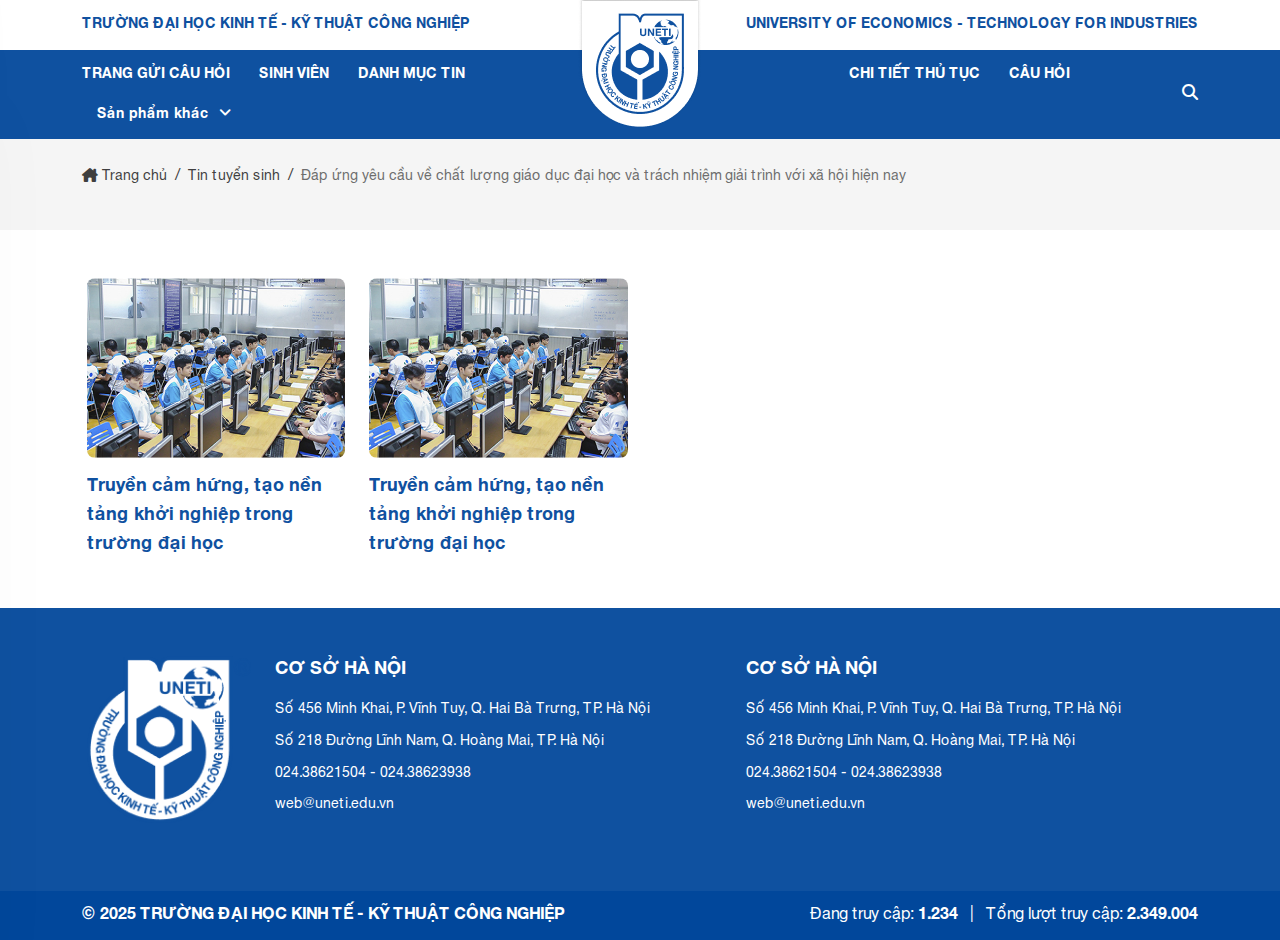
<file: list-video.html>
<!DOCTYPE html>
<html lang="en">

<head>
    <meta charset="UTF-8">
    <meta http-equiv="X-UA-Compatible" content="IE=edge">
    <meta name="viewport" content="width=device-width, initial-scale=1.0">
    <meta name='robots' content='index, follow, max-image-preview:large, max-snippet:-1, max-video-preview:-1' />
    <title>TRƯỜNG ĐẠI HỌC KINH TẾ - KỸ THUẬT CÔNG NGHIỆP</title>
    <link rel="shortcut icon" href="" />

    <meta name="description" content="" />
    <meta property="og:locale" content="vi_VN" />
    <meta property="og:type" content="article" />
    <meta property="og:title" content="" />
    <meta property="og:description" content="" />
    <meta property="og:url" content="" />
    <meta property="og:site_name" content="" />
    <meta property="article:published_time" content="" />
    <meta property="article:modified_time" content="" />
    <meta property="og:image" content="" />
    <meta property="og:image:width" content="" />
    <meta property="og:image:height" content="" />
    <meta property="og:image:type" content="image/jpeg" />
    <meta name="twitter:card" value="" />
    <meta name="twitter:site" content="" />
    <meta name="twitter:title" content="" />
    <meta name="twitter:description" content="" />
    <meta name="twitter:creator" content="" />
    <meta name="twitter:image" content="" />

    <link rel="stylesheet" href="./css/swiper-bundle.css">
    <link rel="stylesheet" href="./css/all.min.css">
    <link rel="stylesheet" href="./css/lightgallery.css">
    <link rel="stylesheet" href="./css/bootstrap.min.css">
    <link rel="stylesheet" href="./css/menu.css">
    <link rel="stylesheet" href="./css/style.css">
    <link rel="stylesheet" href="./css/responsive.css">

    <script src="./js/jquery-3.6.0.min.js"></script>
    <script src="./js/lightgallery-all.js"></script>
    <script src="./js/swiper-bundle.js"></script>
    <script src="./js/bootstrap.bundle.js"></script>

</head>

<body>
    <a href="javascript:;" id="back-to-top">
        <i class="fa-solid fa-chevron-up"></i>
    </a>
    <header class="header position-relative">
        <div class="top-header">
            <div class="container">
                <div class="wrap-name d-flex align-items-center justify-content-between">
                    <div class="name-vi">
                        <h1>TRƯỜNG ĐẠI HỌC KINH TẾ - KỸ THUẬT CÔNG NGHIỆP</h1>
                    </div>
                    <div class="name-en">
                        <h1>UNIVERSITY OF ECONOMICS - TECHNOLOGY FOR INDUSTRIES</h1>
                    </div>
                </div>
                <div class="img-tablet">
                    <a href="/">
                        <img src="./images/logo-uneti-tablet.png" alt="TRƯỜNG ĐẠI HỌC KINH TẾ - KỸ THUẬT CÔNG NGHIỆP">
                    </a>
                </div>
            </div>
        </div>
        <div class="menu-header">
            <div class="container">
                <div class="menu-main">
                    <div class="header_menu d-flex align-items-center justify-content-between gap-2">
                        <div class="logo-mobile d-md-none d-block"><a href="/"><img src="./images/logo uneti mobile.png" alt="TRƯỜNG ĐẠI HỌC KINH TẾ - KỸ THUẬT CÔNG NGHIỆP"></a></div>
                        <div class="main-menu d-flex gap-2">
                            <nav class="d-md-block d-none">
                                <ul>
                                    <li>
                                        <a href="/gui-cauhoi.html">TRANG GỬI CÂU HỎI</a>
                                    </li>
                                    <li>
                                        <a href="/detail-sinhvien.html">SINH VIÊN</a>
                                    </li>
                                    <li>
                                        <a href="/list-tintuc.html">DANH MỤC TIN</a>
                                    </li>
                                    <li>
                                        <a href="/detail-thutuc.html">CHI TIẾT THỦ TỤC</a>
                                    </li>
                                    <li>
                                        <a href="/cauhoi.html">CÂU HỎI</a>
                                    </li>
                                    <li class="has-dropdown">
                                        <a href="">Sản phẩm khác<i class="fa fa-angle-down"></i></a>
                                        <ul class="sub-menu">
                                            <li class="has-dropdown">
                                                <a href="">Link Variable 1<i class="fa fa-angle-right"></i></a>
                                                <ul class="sub-menu">
                                                    <li><a href="#">Link Variable 2</a></li>
                                                    <li><a href="#">Link Variable 3</a></li>
                                                </ul>
                                            </li>
                                            <li class="has-dropdown">
                                                <a href="">Link Variable 2<i class="fa fa-angle-right"></i></a>
                                                <ul class="sub-menu">
                                                    <li><a href="#">Link Variable 1</a></li>
                                                    <li class="has-dropdown">
                                                        <a href="">Link Variable 1<i class="fa fa-angle-right"></i></a>
                                                        <ul class="sub-menu">
                                                            <li><a href="#">Link Variable 2</a></li>
                                                            <li><a href="#">Link Variable 3</a></li>
                                                            <li class="has-dropdown">
                                                                <a href="">Link Variable 1<i class="fa fa-angle-right"></i></a>
                                                                <ul class="sub-menu">
                                                                    <li><a href="#">Link Variable 2</a></li>
                                                                    <li><a href="#">Link Variable 3</a></li>
                                                                </ul>
                                                            </li>
                                                        </ul>
                                                    </li>
                                                </ul>
                                            </li>

                                            <li><a href="#">Link Variable 3</a></li>
                                        </ul>
                                    </li>
                                </ul>
                            </nav>

                            <div class="mobile-header--right d-flex d-md-none gap-2 order-2">
                                <a href="#mobile-menu-offcanvas" class="mobile-menu offcanvas-toggle">
                                    <span class="mobile-menu-dash"></span>
                                    <span class="mobile-menu-dash"></span>
                                    <span class="mobile-menu-dash"></span>
                                </a>
                            </div>
                            <div class="search-wrap order-1">
                                <div class="box-search">
                                    <div class="btn-search l-title" onclick="showForm()"><i class="fa-solid fa-magnifying-glass"></i></div>
                                    <form action="/search.html" class="form-search" id="form-search" novalidate="novalidate">
                                        <div><input id="k" name="k" type="text" class="form-control results" placeholder="Tìm kiếm" autofocus=""></div>
                                        <button class="btn-search"><i class="fa-solid fa-magnifying-glass"></i></button>
                                    </form>
                                </div>
                            </div>
                        </div>

                    </div>
                    <div id="mobile-menu-offcanvas" class="offcanvas offcanvas-leftside offcanvas-mobile-menu-section">
                        <div class="offcanvas-header text-right">
                            <button class="offcanvas-close">
                                <i class="fa fa-times" style="font-size: 18px"></i>
                            </button>



                        </div>
                        <div class="offcanvas-mobile-menu-wrapper">
                            <div class="mobile-menu-center">
                                <div class="offcanvas-menu">
                                    <ul>
                                        <li class="">
                                            <div class="offcanvas-menu-expand"></div>
                                            <a href="#"><span>Trang chủ</span></a>
                                            <ul class="mobile-sub-menu" style="display: none">
                                                <li><a href="#">Về chúng tôi</a></li>
                                                <li><a href="#">Giới thiệu trường</a></li>
                                            </ul>
                                        </li>
                                        <li>
                                            <div class="offcanvas-menu-expand"></div>
                                            <a href="viettnamnet.vn"><span>Tầm nhìn sứ mệnh</span></a>
                                            <ul class="mobile-sub-menu">
                                                <li>
                                                    <div class="offcanvas-menu-expand"></div>
                                                    <a href="#">Giá trị cốt lõi</a>
                                                    <ul class="mobile-sub-menu">
                                                        <li><a href="#">Đời sống học đường</a></li>
                                                        <li><a href="#">Cơ sở vật chất</a></li>
                                                        <li><a href="#">Lịch học theo khối lớp</a></li>
                                                        <li><a href="#">Thực đơn hàng ngày</a></li>
                                                        <li><a href="#">Tham quan nhà trường</a></li>
                                                    </ul>
                                                </li>
                                            </ul>
                                            <ul class="mobile-sub-menu">
                                                <li>
                                                    <div class="offcanvas-menu-expand"></div>
                                                    <a href="#">Thư viện ảnh</a>
                                                    <ul class="mobile-sub-menu">
                                                        <li><a href="#">Đời sống học đường</a></li>
                                                        <li><a href="#">Cơ sở vật chất</a></li>
                                                        <li><a href="#">Lịch học theo khối lớp</a></li>
                                                        <li><a href="#">Thực đơn hàng ngày</a></li>
                                                        <li><a href="#">Tham quan nhà trường</a></li>
                                                    </ul>
                                                </li>
                                            </ul>
                                            <ul class="mobile-sub-menu">
                                                <li>
                                                    <div class="offcanvas-menu-expand"></div>
                                                    <a href="#">Thư viện video</a>
                                                    <ul class="mobile-sub-menu">
                                                        <li><a href="#">Link Variable 3</a></li>
                                                        <li><a href="#">Link Variable 3</a></li>
                                                        <li><a href="#">Link Variable 3</a></li>
                                                        <li><a href="#">Link Variable 3</a></li>
                                                        <li><a href="#">Link Variable 3</a></li>
                                                    </ul>
                                                </li>
                                            </ul>
                                        </li>
                                        <li>
                                            <div class="offcanvas-menu-expand"></div>
                                            <a href="#"><span>Tin tức sự kiện</span></a>
                                            <ul class="mobile-sub-menu">
                                                <li>
                                                    <div class="offcanvas-menu-expand"></div>
                                                    <a href="#">Thông báo nhà trường</a>
                                                    <ul class="mobile-sub-menu">
                                                        <li><a href="#">Link Variable 1</a></li>
                                                        <li><a href="#">Link Variable 1</a></li>
                                                    </ul>
                                                </li>
                                                <li>
                                                    <a href="blog-full-width.html">Tuyển sinh 2022 - 2023</a>
                                                </li>
                                                <li>
                                                    <div class="offcanvas-menu-expand"></div>
                                                    <a href="#">Blog 2</a>
                                                    <ul class="mobile-sub-menu">
                                                        <li><a href="#">Link Variable 1</a></li>
                                                        <li><a href="#">Link Variable 1</a></li>
                                                    </ul>
                                                </li>
                                            </ul>
                                        </li>
                                        <li>
                                            <div class="offcanvas-menu-expand"></div>
                                            <a href="#"><span>Pages</span></a>
                                            <ul class="mobile-sub-menu">
                                                <li><a href="about-us.html">About Us</a></li>
                                                <li><a href="service.html">Service</a></li>
                                                <li><a href="faq.html">Frequently Questions</a></li>
                                                <li><a href="privacy-policy.html">Privacy Policy</a></li>
                                                <li><a href="404.html">404 Page</a></li>
                                            </ul>
                                        </li>
                                        <li><a href="contact-us.html">Liên hệ</a></li>
                                    </ul>
                                </div>
                            </div>
                        </div>
                    </div>
                    <div class="offcanvas-overlay"></div>
                </div>
            </div>
        </div>
    </header>
    <section class="breadcrumbs d-flex align-items-center">
        <div class="container">
            <nav aria-label="breadcrumb">
                <ol class="breadcrumb justify-content-start">
                    <li class="breadcrumb-item"><a href="/"><i class="fa-solid fa-house-chimney"></i> Trang chủ</a></li>
                    <li class="breadcrumb-item">
                        <a href="#">Tin tuyển sinh</a>
                    </li>
                    <li class="breadcrumb-item active">Đáp ứng yêu cầu về chất lượng giáo dục đại học và trách nhiệm giải trình với xã hội hiện nay</li>
                </ol>
            </nav>
        </div>
    </section>
    <div class="wrap-list-album py-4 py-lg-5">
        <div class="container">
            <div class="row" id="lightgallery-detailVideo">
                <div class="col-12 col-lg-3">
                    <a href="https://youtu.be/l5DQrqnequQ?si=1kB8RI1nQwgguvgx" class="item item-detailvideo mb-4">
                        <div class="img-album">
                            <img src="./images/news/image.png" alt="">
                        </div>
                        <div class="title-album">
                            <h3 class="line-clamp clamp3 hover-text-red">Truyền cảm hứng, tạo nền tảng khởi nghiệp trong trường đại học
                            </h3>
                        </div>
                    </a>
                </div>
                <div class="col-12 col-lg-3">
                    <a href="https://youtu.be/l5DQrqnequQ?si=1kB8RI1nQwgguvgx" class="item item-detailvideo mb-4">
                        <div class="img-album">
                            <img src="./images/news/image.png" alt="">
                        </div>
                        <div class="title-album">
                            <h3 class="line-clamp clamp3 hover-text-red">Truyền cảm hứng, tạo nền tảng khởi nghiệp trong trường đại học
                            </h3>
                        </div>
                    </a>
                </div>
            </div>
            <script>
                $('#lightgallery-detailVideo').lightGallery({
                    selector: '.item-detailvideo'
                });
            </script>
        </div>
    </div>
    <footer class="footer py-4 py-lg-5">
        <div class="container">
            <div class="row">
                <div class="col-12 col-lg-2 mb-3">
                    <div class="logo-footer"><a href="/"><img src="./images/logo uneti footer.png" alt="TRƯỜNG ĐẠI HỌC KINH TẾ - KỸ THUẬT CÔNG NGHIỆP" title="TRƯỜNG ĐẠI HỌC KINH TẾ - KỸ THUẬT CÔNG NGHIỆP"></a></div>
                </div>
                <div class="col-12 col-lg-5 mb-3">
                    <div class="item">
                        <div class="title-info mb-3">
                            <h3>CƠ SỞ HÀ NỘI</h3>
                        </div>
                        <div class="content-info">
                            <p>Số 456 Minh Khai, P. Vĩnh Tuy, Q. Hai Bà Trưng, TP. Hà Nội</p>
                            <p>Số 218 Đường Lĩnh Nam, Q. Hoàng Mai, TP. Hà Nội</p>
                            <p>024.38621504 - 024.38623938</p>
                            <p>web@uneti.edu.vn</p>
                        </div>
                    </div>
                </div>
                <div class="col-12 col-lg-5 mb-3">
                    <div class="item">
                        <div class="title-info mb-3">
                            <h3>CƠ SỞ HÀ NỘI</h3>
                        </div>
                        <div class="content-info">
                            <p>Số 456 Minh Khai, P. Vĩnh Tuy, Q. Hai Bà Trưng, TP. Hà Nội</p>
                            <p>Số 218 Đường Lĩnh Nam, Q. Hoàng Mai, TP. Hà Nội</p>
                            <p>024.38621504 - 024.38623938</p>
                            <p>web@uneti.edu.vn</p>
                        </div>
                    </div>
                </div>
            </div>
        </div>
    </footer>
    <div class="footer-bottom">
        <div class="container">
            <div class="wrap-footer-bottom d-block d-lg-flex align-items-center justify-content-between">
                <span class="copy-right">© 2025 TRƯỜNG ĐẠI HỌC KINH TẾ - KỸ THUẬT CÔNG NGHIỆP</span>
                <span class="count-visits">Đang truy cập: <strong>1.234</strong> &nbsp; | &nbsp; Tổng lượt truy cập: <strong>2.349.004</strong></span>
            </div>
        </div>
    </div>

    <script src="./js/main.js"></script>

</body>

</html>
</file>
<file: css/lightgallery.css>
/*! lightgallery - v1.2.21 - 2016-06-28
* http://sachinchoolur.github.io/lightGallery/
* Copyright (c) 2016 Sachin N; Licensed Apache 2.0 */
@font-face {
  font-family: 'lg';
  src: url("../fonts/lg.eot?n1z373");
  src: url("../fonts/lg.eot?#iefixn1z373") format("embedded-opentype"), url("../fonts/lg.woff?n1z373") format("woff"), url("../fonts/lg.ttf?n1z373") format("truetype"), url("../fonts/lg.svg?n1z373#lg") format("svg");
  font-weight: normal;
  font-style: normal;
}
.lg-icon {
  font-family: 'lg';
  speak: none;
  font-style: normal;
  font-weight: normal;
  font-variant: normal;
  text-transform: none;
  line-height: 1;
  /* Better Font Rendering =========== */
  -webkit-font-smoothing: antialiased;
  -moz-osx-font-smoothing: grayscale;
}

.lg-actions .lg-next, .lg-actions .lg-prev {
  background-color: rgba(0, 0, 0, 0.45);
  border-radius: 2px;
  color: #999;
  cursor: pointer;
  display: block;
  font-size: 22px;
  margin-top: -10px;
  padding: 8px 10px 9px;
  position: absolute;
  top: 50%;
  z-index: 1080;
}
.lg-actions .lg-next.disabled, .lg-actions .lg-prev.disabled {
  pointer-events: none;
  opacity: 0.5;
}
.lg-actions .lg-next:hover, .lg-actions .lg-prev:hover {
  color: #FFF;
}
.lg-actions .lg-next {
  right: 20px;
}
.lg-actions .lg-next:before {
  content: "\e095";
}
.lg-actions .lg-prev {
  left: 20px;
}
.lg-actions .lg-prev:after {
  content: "\e094";
}

@-webkit-keyframes lg-right-end {
  0% {
    left: 0;
  }
  50% {
    left: -30px;
  }
  100% {
    left: 0;
  }
}
@-moz-keyframes lg-right-end {
  0% {
    left: 0;
  }
  50% {
    left: -30px;
  }
  100% {
    left: 0;
  }
}
@-ms-keyframes lg-right-end {
  0% {
    left: 0;
  }
  50% {
    left: -30px;
  }
  100% {
    left: 0;
  }
}
@keyframes lg-right-end {
  0% {
    left: 0;
  }
  50% {
    left: -30px;
  }
  100% {
    left: 0;
  }
}
@-webkit-keyframes lg-left-end {
  0% {
    left: 0;
  }
  50% {
    left: 30px;
  }
  100% {
    left: 0;
  }
}
@-moz-keyframes lg-left-end {
  0% {
    left: 0;
  }
  50% {
    left: 30px;
  }
  100% {
    left: 0;
  }
}
@-ms-keyframes lg-left-end {
  0% {
    left: 0;
  }
  50% {
    left: 30px;
  }
  100% {
    left: 0;
  }
}
@keyframes lg-left-end {
  0% {
    left: 0;
  }
  50% {
    left: 30px;
  }
  100% {
    left: 0;
  }
}
.lg-outer.lg-right-end .lg-object {
  -webkit-animation: lg-right-end 0.3s;
  -o-animation: lg-right-end 0.3s;
  animation: lg-right-end 0.3s;
  position: relative;
}
.lg-outer.lg-left-end .lg-object {
  -webkit-animation: lg-left-end 0.3s;
  -o-animation: lg-left-end 0.3s;
  animation: lg-left-end 0.3s;
  position: relative;
}

.lg-toolbar {
  z-index: 1082;
  left: 0;
  position: absolute;
  top: 0;
  width: 100%;
  background-color: rgba(0, 0, 0, 0.45);
}
.lg-toolbar .lg-icon {
  color: #999;
  cursor: pointer;
  float: right;
  font-size: 24px;
  height: 47px;
  line-height: 27px;
  padding: 10px 0;
  text-align: center;
  width: 50px;
  text-decoration: none !important;
  outline: medium none;
  -webkit-transition: color 0.2s linear;
  -o-transition: color 0.2s linear;
  transition: color 0.2s linear;
}
.lg-toolbar .lg-icon:hover {
  color: #FFF;
}
.lg-toolbar .lg-close:after {
  content: "\e070";
}
.lg-toolbar .lg-download:after {
  content: "\e0f2";
}

.lg-sub-html {
  background-color: rgba(0, 0, 0, 0.45);
  bottom: 0;
  color: #EEE;
  font-size: 16px;
  left: 0;
  padding: 10px 40px;
  position: fixed;
  right: 0;
  text-align: center;
  z-index: 1080;
}
.lg-sub-html h4 {
  margin: 0;
  font-size: 13px;
  font-weight: bold;
}
.lg-sub-html p {
  font-size: 12px;
  margin: 5px 0 0;
}

#lg-counter {
  color: #999;
  display: inline-block;
  font-size: 16px;
  padding-left: 20px;
  padding-top: 12px;
  vertical-align: middle;
}

.lg-toolbar, .lg-prev, .lg-next {
  opacity: 1;
  -webkit-transition: -webkit-transform 0.35s cubic-bezier(0, 0, 0.25, 1) 0s, opacity 0.35s cubic-bezier(0, 0, 0.25, 1) 0s, color 0.2s linear;
  -moz-transition: -moz-transform 0.35s cubic-bezier(0, 0, 0.25, 1) 0s, opacity 0.35s cubic-bezier(0, 0, 0.25, 1) 0s, color 0.2s linear;
  -o-transition: -o-transform 0.35s cubic-bezier(0, 0, 0.25, 1) 0s, opacity 0.35s cubic-bezier(0, 0, 0.25, 1) 0s, color 0.2s linear;
  transition: transform 0.35s cubic-bezier(0, 0, 0.25, 1) 0s, opacity 0.35s cubic-bezier(0, 0, 0.25, 1) 0s, color 0.2s linear;
}

.lg-hide-items .lg-prev {
  opacity: 0;
  -webkit-transform: translate3d(-10px, 0, 0);
  transform: translate3d(-10px, 0, 0);
}
.lg-hide-items .lg-next {
  opacity: 0;
  -webkit-transform: translate3d(10px, 0, 0);
  transform: translate3d(10px, 0, 0);
}
.lg-hide-items .lg-toolbar {
  opacity: 0;
  -webkit-transform: translate3d(0, -10px, 0);
  transform: translate3d(0, -10px, 0);
}

body:not(.lg-from-hash) .lg-outer.lg-start-zoom .lg-object {
  -webkit-transform: scale3d(0.5, 0.5, 0.5);
  transform: scale3d(0.5, 0.5, 0.5);
  opacity: 0;
  -webkit-transition: -webkit-transform 250ms cubic-bezier(0, 0, 0.25, 1) 0s, opacity 250ms cubic-bezier(0, 0, 0.25, 1) !important;
  -moz-transition: -moz-transform 250ms cubic-bezier(0, 0, 0.25, 1) 0s, opacity 250ms cubic-bezier(0, 0, 0.25, 1) !important;
  -o-transition: -o-transform 250ms cubic-bezier(0, 0, 0.25, 1) 0s, opacity 250ms cubic-bezier(0, 0, 0.25, 1) !important;
  transition: transform 250ms cubic-bezier(0, 0, 0.25, 1) 0s, opacity 250ms cubic-bezier(0, 0, 0.25, 1) !important;
  -webkit-transform-origin: 50% 50%;
  -moz-transform-origin: 50% 50%;
  -ms-transform-origin: 50% 50%;
  transform-origin: 50% 50%;
}
body:not(.lg-from-hash) .lg-outer.lg-start-zoom .lg-item.lg-complete .lg-object {
  -webkit-transform: scale3d(1, 1, 1);
  transform: scale3d(1, 1, 1);
  opacity: 1;
}

.lg-outer .lg-thumb-outer {
  background-color: #0D0A0A;
  bottom: 0;
  position: absolute;
  width: 100%;
  z-index: 1080;
  max-height: 350px;
  -webkit-transform: translate3d(0, 100%, 0);
  transform: translate3d(0, 100%, 0);
  -webkit-transition: -webkit-transform 0.25s cubic-bezier(0, 0, 0.25, 1) 0s;
  -moz-transition: -moz-transform 0.25s cubic-bezier(0, 0, 0.25, 1) 0s;
  -o-transition: -o-transform 0.25s cubic-bezier(0, 0, 0.25, 1) 0s;
  transition: transform 0.25s cubic-bezier(0, 0, 0.25, 1) 0s;
}
.lg-outer .lg-thumb-outer.lg-grab .lg-thumb-item {
  cursor: -webkit-grab;
  cursor: -moz-grab;
  cursor: -o-grab;
  cursor: -ms-grab;
  cursor: grab;
}
.lg-outer .lg-thumb-outer.lg-grabbing .lg-thumb-item {
  cursor: move;
  cursor: -webkit-grabbing;
  cursor: -moz-grabbing;
  cursor: -o-grabbing;
  cursor: -ms-grabbing;
  cursor: grabbing;
}
.lg-outer .lg-thumb-outer.lg-dragging .lg-thumb {
  -webkit-transition-duration: 0s !important;
  transition-duration: 0s !important;
}
.lg-outer.lg-thumb-open .lg-thumb-outer {
  -webkit-transform: translate3d(0, 0%, 0);
  transform: translate3d(0, 0%, 0);
}
.lg-outer .lg-thumb {
  padding: 10px 0;
  height: 100%;
  margin-bottom: -5px;
}
.lg-outer .lg-thumb-item {
  border-radius: 5px;
  cursor: pointer;
  float: left;
  overflow: hidden;
  height: 100%;
  border: 2px solid #FFF;
  border-radius: 4px;
  margin-bottom: 5px;
}
@media (min-width: 1025px) {
  .lg-outer .lg-thumb-item {
    -webkit-transition: border-color 0.25s ease;
    -o-transition: border-color 0.25s ease;
    transition: border-color 0.25s ease;
  }
}
.lg-outer .lg-thumb-item.active, .lg-outer .lg-thumb-item:hover {
  border-color: #a90707;
}
.lg-outer .lg-thumb-item img {
  width: 100%;
  height: 100%;
  object-fit: cover;
}
.lg-outer.lg-has-thumb .lg-item {
  padding-bottom: 120px;
}
.lg-outer.lg-can-toggle .lg-item {
  padding-bottom: 0;
}
.lg-outer.lg-pull-caption-up .lg-sub-html {
  -webkit-transition: bottom 0.25s ease;
  -o-transition: bottom 0.25s ease;
  transition: bottom 0.25s ease;
}
.lg-outer.lg-pull-caption-up.lg-thumb-open .lg-sub-html {
  bottom: 100px;
}
.lg-outer .lg-toogle-thumb {
  background-color: #0D0A0A;
  border-radius: 2px 2px 0 0;
  color: #999;
  cursor: pointer;
  font-size: 24px;
  height: 39px;
  line-height: 27px;
  padding: 5px 0;
  position: absolute;
  right: 20px;
  text-align: center;
  top: -39px;
  width: 50px;
}
.lg-outer .lg-toogle-thumb:after {
  content: "\e1ff";
}
.lg-outer .lg-toogle-thumb:hover {
  color: #FFF;
}

.lg-outer .lg-video-cont {
  display: inline-block;
  vertical-align: middle;
  max-width: 1140px;
  max-height: 100%;
  width: 100%;
  padding: 0 5px;
}
.lg-outer .lg-video {
  width: 100%;
  height: 0;
  padding-bottom: 56.25%;
  overflow: hidden;
  position: relative;
}
.lg-outer .lg-video .lg-object {
  display: inline-block;
  position: absolute;
  top: 0;
  left: 0;
  width: 100% !important;
  height: 100% !important;
}
.lg-outer .lg-video .lg-video-play {
  width: 84px;
  height: 59px;
  position: absolute;
  left: 50%;
  top: 50%;
  margin-left: -42px;
  margin-top: -30px;
  z-index: 1080;
  cursor: pointer;
}
.lg-outer .lg-has-vimeo .lg-video-play {
  background: url("icons/vimeo-play.png") no-repeat scroll 0 0 transparent;
}
.lg-outer .lg-has-vimeo:hover .lg-video-play {
  background: url("icons/vimeo-play.png") no-repeat scroll 0 -58px transparent;
}
.lg-outer .lg-has-html5 .lg-video-play {
  background: transparent url("icons/video-play.png") no-repeat scroll 0 0;
  height: 64px;
  margin-left: -32px;
  margin-top: -32px;
  width: 64px;
  opacity: 0.8;
}
.lg-outer .lg-has-html5:hover .lg-video-play {
  opacity: 1;
}
.lg-outer .lg-has-youtube .lg-video-play {
  background: url("icons/youtube-play.png") no-repeat scroll 0 0 transparent;
}
.lg-outer .lg-has-youtube:hover .lg-video-play {
  background: url("icons/youtube-play.png") no-repeat scroll 0 -60px transparent;
}
.lg-outer .lg-video-object {
  width: 100% !important;
  height: 100% !important;
  position: absolute;
  top: 0;
  left: 0;
}
.lg-outer .lg-has-video .lg-video-object {
  visibility: hidden;
}
.lg-outer .lg-has-video.lg-video-playing .lg-object, .lg-outer .lg-has-video.lg-video-playing .lg-video-play {
  display: none;
}
.lg-outer .lg-has-video.lg-video-playing .lg-video-object {
  visibility: visible;
}

.lg-progress-bar {
  background-color: #333;
  height: 5px;
  left: 0;
  position: absolute;
  top: 0;
  width: 100%;
  z-index: 1083;
  opacity: 0;
  -webkit-transition: opacity 0.08s ease 0s;
  -moz-transition: opacity 0.08s ease 0s;
  -o-transition: opacity 0.08s ease 0s;
  transition: opacity 0.08s ease 0s;
}
.lg-progress-bar .lg-progress {
  background-color: #a90707;
  height: 5px;
  width: 0;
}
.lg-progress-bar.lg-start .lg-progress {
  width: 100%;
}
.lg-show-autoplay .lg-progress-bar {
  opacity: 1;
}

.lg-autoplay-button:after {
  content: "\e01d";
}
.lg-show-autoplay .lg-autoplay-button:after {
  content: "\e01a";
}

.lg-outer.lg-css3.lg-zoom-dragging .lg-item.lg-complete.lg-zoomable .lg-img-wrap, .lg-outer.lg-css3.lg-zoom-dragging .lg-item.lg-complete.lg-zoomable .lg-image {
  -webkit-transition-duration: 0s;
  transition-duration: 0s;
}
.lg-outer .lg-item.lg-complete.lg-zoomable .lg-img-wrap {
  -webkit-transition: left 0.3s cubic-bezier(0, 0, 0.25, 1) 0s, top 0.3s cubic-bezier(0, 0, 0.25, 1) 0s;
  -moz-transition: left 0.3s cubic-bezier(0, 0, 0.25, 1) 0s, top 0.3s cubic-bezier(0, 0, 0.25, 1) 0s;
  -o-transition: left 0.3s cubic-bezier(0, 0, 0.25, 1) 0s, top 0.3s cubic-bezier(0, 0, 0.25, 1) 0s;
  transition: left 0.3s cubic-bezier(0, 0, 0.25, 1) 0s, top 0.3s cubic-bezier(0, 0, 0.25, 1) 0s;
  -webkit-transform: translate3d(0, 0, 0);
  transform: translate3d(0, 0, 0);
  -webkit-backface-visibility: hidden;
  -moz-backface-visibility: hidden;
  backface-visibility: hidden;
}
.lg-outer .lg-item.lg-complete.lg-zoomable .lg-image {
  -webkit-transform: scale3d(1, 1, 1);
  transform: scale3d(1, 1, 1);
  -webkit-transition: -webkit-transform 0.3s cubic-bezier(0, 0, 0.25, 1) 0s, opacity 0.15s !important;
  -moz-transition: -moz-transform 0.3s cubic-bezier(0, 0, 0.25, 1) 0s, opacity 0.15s !important;
  -o-transition: -o-transform 0.3s cubic-bezier(0, 0, 0.25, 1) 0s, opacity 0.15s !important;
  transition: transform 0.3s cubic-bezier(0, 0, 0.25, 1) 0s, opacity 0.15s !important;
  -webkit-transform-origin: 0 0;
  -moz-transform-origin: 0 0;
  -ms-transform-origin: 0 0;
  transform-origin: 0 0;
  -webkit-backface-visibility: hidden;
  -moz-backface-visibility: hidden;
  backface-visibility: hidden;
}

#lg-zoom-in:after {
  content: "\e311";
}

#lg-actual-size {
  font-size: 20px;
}
#lg-actual-size:after {
  content: "\e033";
}

#lg-zoom-out {
  opacity: 0.5;
  pointer-events: none;
}
#lg-zoom-out:after {
  content: "\e312";
}
.lg-zoomed #lg-zoom-out {
  opacity: 1;
  pointer-events: auto;
}

.lg-outer .lg-pager-outer {
  bottom: 60px;
  left: 0;
  position: absolute;
  right: 0;
  text-align: center;
  z-index: 1080;
  height: 10px;
}
.lg-outer .lg-pager-outer.lg-pager-hover .lg-pager-cont {
  overflow: visible;
}
.lg-outer .lg-pager-cont {
  cursor: pointer;
  display: inline-block;
  overflow: hidden;
  position: relative;
  vertical-align: top;
  margin: 0 5px;
}
.lg-outer .lg-pager-cont:hover .lg-pager-thumb-cont {
  opacity: 1;
  -webkit-transform: translate3d(0, 0, 0);
  transform: translate3d(0, 0, 0);
}
.lg-outer .lg-pager-cont.lg-pager-active .lg-pager {
  box-shadow: 0 0 0 2px white inset;
}
.lg-outer .lg-pager-thumb-cont {
  background-color: #fff;
  color: #FFF;
  bottom: 100%;
  height: 83px;
  left: 0;
  margin-bottom: 20px;
  margin-left: -60px;
  opacity: 0;
  padding: 5px;
  position: absolute;
  width: 120px;
  border-radius: 3px;
  -webkit-transition: opacity 0.15s ease 0s, -webkit-transform 0.15s ease 0s;
  -moz-transition: opacity 0.15s ease 0s, -moz-transform 0.15s ease 0s;
  -o-transition: opacity 0.15s ease 0s, -o-transform 0.15s ease 0s;
  transition: opacity 0.15s ease 0s, transform 0.15s ease 0s;
  -webkit-transform: translate3d(0, 5px, 0);
  transform: translate3d(0, 5px, 0);
}
.lg-outer .lg-pager-thumb-cont img {
  width: 100%;
  height: 100%;
}
.lg-outer .lg-pager {
  background-color: rgba(255, 255, 255, 0.5);
  border-radius: 50%;
  box-shadow: 0 0 0 8px rgba(255, 255, 255, 0.7) inset;
  display: block;
  height: 12px;
  -webkit-transition: box-shadow 0.3s ease 0s;
  -o-transition: box-shadow 0.3s ease 0s;
  transition: box-shadow 0.3s ease 0s;
  width: 12px;
}
.lg-outer .lg-pager:hover, .lg-outer .lg-pager:focus {
  box-shadow: 0 0 0 8px white inset;
}
.lg-outer .lg-caret {
  border-left: 10px solid transparent;
  border-right: 10px solid transparent;
  border-top: 10px dashed;
  bottom: -10px;
  display: inline-block;
  height: 0;
  left: 50%;
  margin-left: -5px;
  position: absolute;
  vertical-align: middle;
  width: 0;
}

.lg-fullscreen:after {
  content: "\e20c";
}
.lg-fullscreen-on .lg-fullscreen:after {
  content: "\e20d";
}

.group {
  *zoom: 1;
}

.group:before, .group:after {
  display: table;
  content: "";
  line-height: 0;
}

.group:after {
  clear: both;
}

.lg-outer {
  width: 100%;
  height: 100%;
  position: fixed;
  top: 0;
  left: 0;
  z-index: 1050;
  opacity: 0;
  -webkit-transition: opacity 0.15s ease 0s;
  -o-transition: opacity 0.15s ease 0s;
  transition: opacity 0.15s ease 0s;
}
.lg-outer * {
  -webkit-box-sizing: border-box;
  -moz-box-sizing: border-box;
  box-sizing: border-box;
}
.lg-outer.lg-visible {
  opacity: 1;
}
.lg-outer.lg-css3 .lg-item.lg-prev-slide, .lg-outer.lg-css3 .lg-item.lg-next-slide, .lg-outer.lg-css3 .lg-item.lg-current {
  -webkit-transition-duration: inherit !important;
  transition-duration: inherit !important;
  -webkit-transition-timing-function: inherit !important;
  transition-timing-function: inherit !important;
}
.lg-outer.lg-css3.lg-dragging .lg-item.lg-prev-slide, .lg-outer.lg-css3.lg-dragging .lg-item.lg-next-slide, .lg-outer.lg-css3.lg-dragging .lg-item.lg-current {
  -webkit-transition-duration: 0s !important;
  transition-duration: 0s !important;
  opacity: 1;
}
.lg-outer.lg-grab img.lg-object {
  cursor: -webkit-grab;
  cursor: -moz-grab;
  cursor: -o-grab;
  cursor: -ms-grab;
  cursor: grab;
}
.lg-outer.lg-grabbing img.lg-object {
  cursor: move;
  cursor: -webkit-grabbing;
  cursor: -moz-grabbing;
  cursor: -o-grabbing;
  cursor: -ms-grabbing;
  cursor: grabbing;
}
.lg-outer .lg {
  height: 100%;
  width: 100%;
  position: relative;
  overflow: hidden;
  margin-left: auto;
  margin-right: auto;
  max-width: 100%;
  max-height: 100%;
}
.lg-outer .lg-inner {
  width: 100%;
  height: 100%;
  position: absolute;
  left: 0;
  top: 0;
  white-space: nowrap;
}
.lg-outer .lg-item {
  background: url("icons/loading.gif") no-repeat scroll center center transparent;
  display: none !important;
}
.lg-outer.lg-css3 .lg-prev-slide, .lg-outer.lg-css3 .lg-current, .lg-outer.lg-css3 .lg-next-slide {
  display: inline-block !important;
}
.lg-outer.lg-css .lg-current {
  display: inline-block !important;
}
.lg-outer .lg-item, .lg-outer .lg-img-wrap {
  display: inline-block;
  text-align: center;
  position: absolute;
  width: 100%;
  height: 100%;
}
.lg-outer .lg-item:before, .lg-outer .lg-img-wrap:before {
  content: "";
  display: inline-block;
  height: 50%;
  width: 1px;
  margin-right: -1px;
}
.lg-outer .lg-img-wrap {
  position: absolute;
  padding: 0 5px;
  left: 0;
  right: 0;
  top: 0;
  bottom: 0;
}
.lg-outer .lg-item.lg-complete {
  background-image: none;
}
.lg-outer .lg-item.lg-current {
  z-index: 1060;
}
.lg-outer .lg-image {
  display: inline-block;
  vertical-align: middle;
  max-width: 100%;
  max-height: 100%;
  width: auto !important;
  height: auto !important;
}
.lg-outer.lg-show-after-load .lg-item .lg-object, .lg-outer.lg-show-after-load .lg-item .lg-video-play {
  opacity: 0;
  -webkit-transition: opacity 0.15s ease 0s;
  -o-transition: opacity 0.15s ease 0s;
  transition: opacity 0.15s ease 0s;
}
.lg-outer.lg-show-after-load .lg-item.lg-complete .lg-object, .lg-outer.lg-show-after-load .lg-item.lg-complete .lg-video-play {
  opacity: 1;
}
.lg-outer .lg-empty-html {
  display: none;
}
.lg-outer.lg-hide-download #lg-download {
  display: none;
}

.lg-backdrop {
  position: fixed;
  top: 0;
  left: 0;
  right: 0;
  bottom: 0;
  z-index: 1040;
  background-color: #000;
  opacity: 0;
  -webkit-transition: opacity 0.15s ease 0s;
  -o-transition: opacity 0.15s ease 0s;
  transition: opacity 0.15s ease 0s;
}
.lg-backdrop.in {
  opacity: 1;
}

.lg-css3.lg-no-trans .lg-prev-slide, .lg-css3.lg-no-trans .lg-next-slide, .lg-css3.lg-no-trans .lg-current {
  -webkit-transition: none 0s ease 0s !important;
  -moz-transition: none 0s ease 0s !important;
  -o-transition: none 0s ease 0s !important;
  transition: none 0s ease 0s !important;
}
.lg-css3.lg-use-css3 .lg-item {
  -webkit-backface-visibility: hidden;
  -moz-backface-visibility: hidden;
  backface-visibility: hidden;
}
.lg-css3.lg-use-left .lg-item {
  -webkit-backface-visibility: hidden;
  -moz-backface-visibility: hidden;
  backface-visibility: hidden;
}
.lg-css3.lg-fade .lg-item {
  opacity: 0;
}
.lg-css3.lg-fade .lg-item.lg-current {
  opacity: 1;
}
.lg-css3.lg-fade .lg-item.lg-prev-slide, .lg-css3.lg-fade .lg-item.lg-next-slide, .lg-css3.lg-fade .lg-item.lg-current {
  -webkit-transition: opacity 0.1s ease 0s;
  -moz-transition: opacity 0.1s ease 0s;
  -o-transition: opacity 0.1s ease 0s;
  transition: opacity 0.1s ease 0s;
}
.lg-css3.lg-slide.lg-use-css3 .lg-item {
  opacity: 0;
}
.lg-css3.lg-slide.lg-use-css3 .lg-item.lg-prev-slide {
  -webkit-transform: translate3d(-100%, 0, 0);
  transform: translate3d(-100%, 0, 0);
}
.lg-css3.lg-slide.lg-use-css3 .lg-item.lg-next-slide {
  -webkit-transform: translate3d(100%, 0, 0);
  transform: translate3d(100%, 0, 0);
}
.lg-css3.lg-slide.lg-use-css3 .lg-item.lg-current {
  -webkit-transform: translate3d(0, 0, 0);
  transform: translate3d(0, 0, 0);
  opacity: 1;
}
.lg-css3.lg-slide.lg-use-css3 .lg-item.lg-prev-slide, .lg-css3.lg-slide.lg-use-css3 .lg-item.lg-next-slide, .lg-css3.lg-slide.lg-use-css3 .lg-item.lg-current {
  -webkit-transition: -webkit-transform 1s cubic-bezier(0, 0, 0.25, 1) 0s, opacity 0.1s ease 0s;
  -moz-transition: -moz-transform 1s cubic-bezier(0, 0, 0.25, 1) 0s, opacity 0.1s ease 0s;
  -o-transition: -o-transform 1s cubic-bezier(0, 0, 0.25, 1) 0s, opacity 0.1s ease 0s;
  transition: transform 1s cubic-bezier(0, 0, 0.25, 1) 0s, opacity 0.1s ease 0s;
}
.lg-css3.lg-slide.lg-use-left .lg-item {
  opacity: 0;
  position: absolute;
  left: 0;
}
.lg-css3.lg-slide.lg-use-left .lg-item.lg-prev-slide {
  left: -100%;
}
.lg-css3.lg-slide.lg-use-left .lg-item.lg-next-slide {
  left: 100%;
}
.lg-css3.lg-slide.lg-use-left .lg-item.lg-current {
  left: 0;
  opacity: 1;
}
.lg-css3.lg-slide.lg-use-left .lg-item.lg-prev-slide, .lg-css3.lg-slide.lg-use-left .lg-item.lg-next-slide, .lg-css3.lg-slide.lg-use-left .lg-item.lg-current {
  -webkit-transition: left 1s cubic-bezier(0, 0, 0.25, 1) 0s, opacity 0.1s ease 0s;
  -moz-transition: left 1s cubic-bezier(0, 0, 0.25, 1) 0s, opacity 0.1s ease 0s;
  -o-transition: left 1s cubic-bezier(0, 0, 0.25, 1) 0s, opacity 0.1s ease 0s;
  transition: left 1s cubic-bezier(0, 0, 0.25, 1) 0s, opacity 0.1s ease 0s;
}

/*# sourceMappingURL=lightgallery.css.map */
</file>
<file: css/menu.css>
.main-menu nav {
	float: left;
  }
  .main-menu {
	position: relative;
	display: -ms-flexbox;
	display: block;
	-webkit-box-align: center;
	-ms-flex-align: center;
	align-items: center;
	float: left;
	/* width: 100%; */
	/* left: 100px; */
	/* top: 0; */
  }
  .main-menu nav ul {
	margin-bottom: 0;
	list-style: none;
  }
  .main-menu nav > ul {
	padding: 0;
  }
  .main-menu nav > ul > li {
	position: relative;
	display: inline-block;
  }
  /* .main-menu nav > ul > li:first-child{
	margin: 0 10px 0 0;
  } */
  .has-dropdown a .fa-angle-down {
	padding-left: 10px;
  }
  .main-menu nav > ul > .has-dropdown:last-child {
	margin-right: 0;
  }
  .col-lg-3 .list-group .list-group-item:hover, .sub-menu > li:hover, .dropdown-item:focus, .dropdown-item:hover, .main-menu nav > ul > li:hover {
	/* border-bottom: 3px solid var(--primary-color-yellow); */
	transition: .2s;
  }
  .sub-menu > li:hover {
	background: #48629f;
  }
  .main-menu nav > ul > li > a {
	display: block;
	padding: 10px;
	font-size: 1rem;
	color: #222;
	font-weight: 700;
  }
  .main-menu nav > ul > li > a:before{
	position: absolute;
	display: block;
	width: 0px;
	height: 2px;
	background-color: #fff;
	content: "";
	left: 50%;
	-webkit-transform: translateX(-50%);
	-ms-transform: translateX(-50%);
	transform: translateX(-50%);
	bottom: 0px;
  }
  .main-menu nav > ul > li:hover > a:before{
	  width: 100% !important;
	  -webkit-transition: all .3s;
	  -o-transition: all .3s;
  }
  .main-menu nav > ul > li > a > .fa-caret-down {
	padding-left: 5px;
	display: inline-block;
  }
  .sub-menu > li {
	width: 100%;
	padding: 0 10px;
	position: relative;
    background: #2C3991;
  }
  .sub-menu > li:last-child {
	border-bottom: 0px;
  }
  .sub-menu > .has-dropdown a i{
	position:absolute;
	right:0;
	top:50%;
	transform:translateY(-50%);
  }
  .sub-menu > li > a {
	display: block;
	padding: 12px 10px;
	line-height: 20px;
	color: #fff;
	position: relative;
	font-size: 15px;
	-webkit-transition: all 0.3s ease 0s;
	-o-transition: all 0.3s ease 0s;
	transition: all 0.3s ease 0s;
	font-weight: 600;
  }
  .main-menu nav > ul > li :hover > a, .main-menu nav > ul > li > ul > li :hover > a{
	color: #fff;
  }
  .fa-caret-right.float-right {
	float: right;
	margin-right: 10px;
  }
 
  .main-menu nav > ul > li > ul > li > .sub-menu, .main-menu nav > ul > li > ul > li > ul > li > .sub-menu, .main-menu nav > ul > li > ul > li > ul > li > ul > li > .sub-menu {
	visibility: hidden;
	opacity: 0;
	position: absolute;
	left: 100%;
	top: 0;
	-webkit-transition: all 0.3s ease 0s;
	-o-transition: all 0.3s ease 0s;
	transition: all 0.3s ease 0s;
	transform: translateX(20px);
  }
  /* submenu right level 3 start*/
  .main-menu nav > ul > li > ul > li > ul > li > .sub-menu,
  .main-menu nav > ul > li > ul > li > ul > li > ul > li > .sub-menu {
	left: -100% !important;
  }
  .main-menu nav > ul > li:last-child > ul > li > .sub-menu, .main-menu nav > ul > li:last-child > ul > li > ul > li > .sub-menu, .main-menu nav > ul > li:last-child > ul > li > ul > li > ul > li > .sub-menu {
	left: -100% !important;
  }
  /* submenu right level 3 start*/

  .main-menu nav > ul > li:hover ul, .main-menu nav > ul > li > ul > li:hover ul, .main-menu nav > ul > li > ul > li > ul > li:hover ul, .main-menu nav > ul > li > ul > li > ul > li > ul > li:hover ul {
	opacity: 1;
	display: block;
	visibility: visible;
	transition: all 0.3s;
	transform: translateX(0);
  }
  .mega-menu-sub > li > a {
	display: block;
	/* line-height: 35px; */
	text-transform: capitalize;
	color: #666;
	position: relative;
	-webkit-transition: all 0.3s ease 0s;
	-o-transition: all 0.3s ease 0s;
	transition: all 0.3s ease 0s;
  }
  
  .sub-menu > li > a:hover, .mega-menu-sub > li > a:hover {
	-webkit-transform: translateX(10px);
	-ms-transform: translateX(10px);
	transform: translateX(10px);
  }
  .sub-menu > li > a:hover::after, .mega-menu-sub > li > a:hover::after {
	-webkit-transform: translate(-10px, -50%);
	-ms-transform: translate(-10px, -50%);
	transform: translate(-10px, -50%);
	visibility: visible;
	opacity: 1;
  }
  .sub-menu>li>a::after{
    position: absolute;
    content: "";
    top: 50%;
    left: 0;
    transform: translate(0px, -50%);
    height: 5px;
    width: 5px;
    border-radius: 50%;
    background: #fff;
    visibility: hidden;
    opacity: 0;
    transition: all 0.3s ease 0s;
}
  /* set cứng cho thẻ ul để menu qua right không lỗi */
  .sub-menu {
	position: absolute;
	width: 230px;
	transform: translateY(20px);
	-webkit-box-shadow: 0 3px 11px 0 rgba(0, 0, 0, 0.1);
	box-shadow: 0 3px 11px 0 rgba(0, 0, 0, 0.1);
	-webkit-transform-origin: 0 0 0;
	-ms-transform-origin: 0 0 0;
	transform-origin: 0 0 0;
	left: 0;
	right: auto;
	opacity: 0;
	visibility: hidden;
	/* -webkit-transition: 0.5s;
	-o-transition: 0.5s;
	transition: 0.5s; */
	z-index: 99;
	top: 100%;
	text-align: left;
  }
  /* set cứng cho thẻ ul để menu qua right không lỗi */
  .mobile-header-wrapper {
	padding-top: 25px;
	padding-bottom: 25px;
	background: var(--primary-color);
  }
  .mobile-menu {
	padding: 5px 10px;
	display: inline-block;
  }
  .mobile-menu-dash {
	display: block;
	width: 20px;
	height: 2px;
	background: #00AEED;
	margin-top: 5px;
	margin-bottom: 5px;
  }
  .offcanvas-header {
	-webkit-box-pack: end;
	-ms-flex-pack: end;
	justify-content: end;
    padding: .5rem;
	flex-direction: column;
	align-items: end;
	gap: 15px;
	
  }
  .offcanvas {
	z-index: 1045;
	position: fixed;
	top: 0;
	overflow: auto;
	height: 100vh;
	-webkit-transition: all 0.3s ease 0s;
	-o-transition: all 0.3s ease 0s;
	transition: all 0.3s ease 0s;
	visibility: visible;
	-webkit-transform: translateX(100%);
	-ms-transform: translateX(100%);
	transform: translateX(100%);
	background: #fff;
	color: #eaeaea;
	width: 100%;
	overflow-x: hidden;
	-webkit-box-shadow: 0 3.4px 2.7px rgb(0 0 0 / 1%), 0 8.7px 6.9px rgb(0 0 0 / 1%), 0 17.7px 14.2px rgb(0 0 0 / 1%), 0 36.5px 29.2px rgb(0 0 0 / 1%), 0 100px 80px rgb(0 0 0 / 2%);
	box-shadow: 0 3.4px 2.7px rgb(0 0 0 / 1%), 0 8.7px 6.9px rgb(0 0 0 / 1%), 0 17.7px 14.2px rgb(0 0 0 / 1%), 0 36.5px 29.2px rgb(0 0 0 / 1%), 0 100px 80px rgb(0 0 0 / 2%);
  }
  .offcanvas-leftside {
	left: 0%;
	-webkit-transform: translateX(-100%);
	-ms-transform: translateX(-100%);
	transform: translateX(-100%);
  }
  .offcanvas-rightside {
	right: 0%;
	-webkit-transform: translateX(100%);
	-ms-transform: translateX(100%);
	transform: translateX(100%);
  }
  .offcanvas.offcanvas-open {
	-webkit-transform: translateX(0);
	-ms-transform: translateX(0);
	transform: translateX(0);
  }
  .offcanvas-overlay {
	position: fixed;
	z-index: 1043;
	top: 0;
	right: 0;
	bottom: 0;
	left: 0;
	display: none;
	background-color: rgba(0, 0, 0, 0.5);
  }
  .offcanvas-close {
	width: 33px;
	height: 33px;
	text-align: center;
	border-radius: 5%;
	-webkit-transition: all 0.3s ease 0s;
	-o-transition: all 0.3s ease 0s;
	transition: all 0.3s ease 0s;
	color: #f30808;
	background: #ffffff;
	border: none;
	font-size: 3rem;
  }
  .offcanvas-close:hover {
	color: #261146;
	border-color: #261146;
  }
  .offcanvas-title {
	margin-bottom: 40px;
  }
  .offcanvas-menu {
	margin: 10px 0;
  }
  .offcanvas-menu li {
	position: relative;
	border-top: 1px solid #f0f0f0;
	padding: 0 10px;
  }
  .offcanvas-menu > ul > li {
	border-bottom: 1px solid #fff;
	padding: 0px 15px;
  }
  .offcanvas-menu > ul > li:last-child {
	border-bottom: none;
  }
  .offcanvas-menu li a {
	display: inline-block;
	color: #000 !important;
	text-decoration: none;
	padding: 10px 0px;
	font-size: 17px;
  }
  .offcanvas-menu li a:hover {
	color: #1445a5;
  }
  .offcanvas-menu li .mobile-sub-menu {
	display: none;
  }
  .offcanvas-menu-expand::after {
	content: "\f105";
	position: absolute;
	font-family: "FontAwesome";
	right: 12px;
	top: 12px;
	font-size: 16px;
	-webkit-transition: all 0.3s ease;
	-o-transition: all 0.3s ease;
	transition: all 0.3s ease;
	color: #00AEED;
	width: 15px;
  }
  .offcanvas-menu .active > .offcanvas-menu-expand:last-child, .sub-menu > .active .offcanvas-menu-expand:last-child {
	border-bottom: none;
  }
  .offcanvas-menu .active > .offcanvas-menu-expand::after, .sub-menu > .active .offcanvas-menu-expand::after {
	content: "\f107";
	position: absolute;
	font-family: "FontAwesome";
	right: 12px;
	top: 12px;
	font-size: 16px;
	-webkit-transition: all 0.3s ease;
	-o-transition: all 0.3s ease;
	transition: all 0.3s ease;
	color: #00AEED;
	width: 15px;
  }
.main-menu ul li.active {
	background: #00349b;
}
@media only screen and (min-width: 991px) and (max-width: 1380px) {
.main-menu nav > ul > li {
	position: relative;
	/* margin: 0 10px; */
	display: inline-block;
}
}


@media only screen and (min-width: 986px) {
	.main-menu nav > ul > li:not(:first-child) {
		margin-left: 15px;
	}
	
}
</file>
<file: css/style.css>
@font-face {
    font-family: 'Helvetica Neue';
    src: url('../webfonts/HelveticaNeue-Black.woff') format('woff');
    font-weight: 900;
    font-style: normal;
    font-display: swap;
}

@font-face {
    font-family: 'Helvetica Neue';
    src: url('../webfonts/HelveticaNeue-Bold.woff') format('woff');
    font-weight: bold;
    font-style: normal;
    font-display: swap;
}

@font-face {
    font-family: 'Helvetica Neue';
    src: url('../webfonts/HelveticaNeue-Heavy.woff') format('woff');
    font-weight: 900;
    font-style: normal;
    font-display: swap;
}

@font-face {
    font-family: 'Helvetica Neue';
    src: url('../webfonts/HelveticaNeue-Thin.woff') format('woff');
    font-weight: 100;
    font-style: normal;
    font-display: swap;
}

@font-face {
    font-family: 'Helvetica Neue';
    src: url('../webfonts/HelveticaNeue-Light.woff') format('woff');
    font-weight: 300;
    font-style: normal;
    font-display: swap;
}

@font-face {
    font-family: 'Helvetica Neue';
    src: url('../webfonts/HelveticaNeue-Roman.woff') format('woff');
    font-weight: normal;
    font-style: normal;
    font-display: swap;
}

@font-face {
    font-family: 'Helvetica Neue';
    src: url('../webfonts/HelveticaNeue-UltraLight.woff') format('woff');
    font-weight: 200;
    font-style: normal;
    font-display: swap;
}

@font-face {
    font-family: 'Helvetica Neue';
    src: url('../webfonts/HelveticaNeue-Medium.woff') format('woff');
    font-weight: 500;
    font-style: normal;
    font-display: swap;
}

*, ::after, ::before {
    box-sizing: border-box;
}

html {
    -webkit-text-size-adjust: 100%;
    scroll-behavior: smooth;
}

body {
    font-size: 0.875rem;
    line-height: 140%;
    font-family: "Helvetica Neue", sans-serif;
    overflow-x: clip;
    font-weight: 400;
    color: #222;
}

li, ol, ul {
    padding: 0;
    list-style: none;
    margin: 0;
}

a {
    text-decoration: none;
}

h1, h2, h3, h4, h5, h6, p {
    padding: 0;
    margin: 0;
}

button {
    border: none;
    background: none;
    padding: 0;
    cursor: pointer;
}

input, textarea {
    outline: 0;
}

textarea {
    resize: vertical;
}

img {
    height: auto;
    max-width: 100%;
    object-fit: cover;
}

fieldset {
    padding: 0.35em 0.75em 0.625em;
}


legend {
    box-sizing: border-box;
    color: inherit;
    display: table;
    max-width: 100%;
    padding: 0;
    white-space: normal;
}

table {
    border-collapse: collapse;
    border-spacing: 0;
    width: 100%;
}

th, td {
    padding: 0;
}

svg {
    max-width: 100%;
    height: auto;
    display: block;
}

iframe {
    border: none;
}

progress {
    vertical-align: baseline;
}

.thumb {
    overflow: hidden;
}

.thumb img {
    overflow: hidden;
    transition: all linear .3s;
}

.thumb:hover img {
    transform: scale(1.2);
}

.line-clamp {
    display: -webkit-box;
    -webkit-line-clamp: 1;
    -webkit-box-orient: vertical;
    overflow: hidden;
}

.line-clamp.clamp2 {
    -webkit-line-clamp: 2;
}

.line-clamp.clamp3 {
    -webkit-line-clamp: 3;
}

.line-clamp.clamp4 {
    -webkit-line-clamp: 4;
}

.line-clamp.clamp5 {
    -webkit-line-clamp: 5;
}

.form-check-input:focus {
    box-shadow: none;
}

.hover-text:hover {
    color: #0F51A0 !important;
}

.hover-text-red:hover {
    color: #E63946 !important;
}

#back-to-top {
    position: fixed;
    bottom: 15%;
    right: 2%;
    width: 50px;
    height: 50px;
    font-size: 14px;
    background: #1574D3;
    border-radius: 100%;
    -webkit-box-shadow: rgba(0, 0, 0, 0.24) 0px 3px 8px;
    box-shadow: rgba(0, 0, 0, 0.24) 0px 3px 8px;
    text-align: center;
    -webkit-transition: opacity 0s ease-out;
    -o-transition: opacity 0s ease-out;
    transition: opacity 0s ease-out;
    z-index: 90;
    display: none;
    color: #fff;
}

#back-to-top.show {
    text-align: center;
    -webkit-box-align: center;
    -ms-flex-align: center;
    align-items: center;
    -webkit-box-pack: center;
    -ms-flex-pack: center;
    justify-content: center;
    display: -webkit-box;
    display: -ms-flexbox;
    display: flex;
}

.top-header .wrap-name h1 {
    font-size: 0.875rem;
    font-weight: 700;
    color: #0F51A0;
    line-height: 26px;
}

.top-header {
    padding: 12px 0;
}

.header::before {
    content: '';
    position: absolute;
    top: -5px;
    left: 50%;
    transform: translateX(-50%);
    z-index: 2;
    background: url(../images/logo-uneti-desktop-center.png) no-repeat center center;
    background-size: contain;
    width: 124px;
    height: 134px;
}

.menu-header {
    padding: 5px 0;
    background-color: #0F51A0;
}

.main-menu nav>ul>li>a {
    color: #fff;
    font-size: 0.875rem;

}

.main-menu nav>ul>li>a:first-child {
    padding-left: 0;
}

.main-menu nav>ul>li:nth-child(4) {
    margin-left: 370px;
}

.box-search {
    position: relative;
}

.btn-search:hover {
    cursor: pointer;
    color: #111;
}

.btn-search.l-title i {
    color: #fff;
    font-size: 1rem;
}

.form-search {
    display: block;
    position: absolute;
    z-index: 999;
    top: calc(100% + 9px);
    right: 0px;
    width: 300px;
    height: 50px;
    opacity: 0;
    visibility: hidden;
    transform: translateY(20px);
    -webkit-box-shadow: 0px 0px 7px 0px rgb(0 0 0 / 30%);
    box-shadow: 0px 0px 7px 0px rgb(0 0 0 / 30%);
    background: #ffffff;
}

.form-search:before {
    /* content: ""; */
    position: absolute;
    bottom: calc(100% - 10px);
    width: 16px;
    height: 16px;
    right: 10px;
    /* background-color: #fff; */
    -webkit-box-shadow: 0 0 6px 0 rgb(0 0 0 / 30%);
    box-shadow: 0 0 6px 0 rgb(0 0 0 / 30%);
    -webkit-transform: rotate(45deg);
    -ms-transform: rotate(45deg);
    transform: rotate(45deg);
}

.form-search input:focus,
.form-search input:active,
.form-search input:hover {
    outline: none;
    box-shadow: none;
    border-color: transparent;
}

.form-search .form-control {
    border: 0px;
    padding: 10px 20px;
    height: 50px;
    font-size: 16px;
}

.form-search .form-control:focus {
    /* border: 1px solid rgba(225, 225, 225, 0.6); */
    border-radius: 4px;
    background: #fefefe;
    color: #333;
    -webkit-transition: all 0.5s ease;
    -o-transition: all 0.5s ease;
    transition: all 0.5s ease;
}

.form-search .form-control::-webkit-input-placeholder {
    color: #000;
}

.form-search .form-control::-moz-placeholder {
    color: #000;
}

.form-search .form-control:-ms-input-placeholder {
    color: #000;
}

.form-search .form-control::-ms-input-placeholder {
    color: #000;
}

.form-search .form-control::placeholder {
    color: #000;
}

.form-search .btn-search {
    position: absolute;
    top: 0;
    margin: 2px;
    height: 44px;
    right: 0;
    background: #fff;
    border: none;
    padding: 0 10px;
    color: #212121;
    font-size: 20px;
    border-radius: 2px;
    display: -webkit-box;
    display: -ms-flexbox;
    display: flex;
    -webkit-box-pack: center;
    -ms-flex-pack: center;
    justify-content: center;
    -webkit-box-align: center;
    -ms-flex-align: center;
    align-items: center;
}

.form-search .btn-search button {
    color: #1445a5;
    font-size: 12px;
    border: none;
    background: transparent;
}

.form-search .btn-search p {
    font-size: 16px;
    color: #fff;
    display: none;
    line-height: 18px;
}

.form-search.show {
    visibility: visible;
    opacity: 1;
    -webkit-transition: all ease-in-out 0.5s;
    -o-transition: all ease-in-out 0.5s;
    transition: all ease-in-out 0.5s;
    transform: translateY(0);
}

.sub-menu>li {
    background: #0F51A0;
}

.sub-menu>li:hover {
    background: #396ba8;
}

.img-tablet {
    display: none;
}

.footer {
    background: #0F51A0;
}

.footer .title-info h3 {
    color: #fff;
    font-size: 1.125rem;
    font-weight: 700;
    line-height: 160%;
}

.footer .content-info p,
.footer .content-info a {
    word-wrap: break-word;
    font-size: .874rem;
    color: #fff;
    font-weight: 400;
    margin-bottom: 12px;
}

.footer-bottom {
    background: #01479B;
    padding: 15px 0;
}

.footer-bottom .wrap-footer-bottom .copy-right {
    color: #fff;
    font-size: 1rem;
    font-weight: 700;
}

.footer-bottom .wrap-footer-bottom .count-visits {
    color: #fff;
    font-size: 1rem;
    font-weight: 400;
}

.slideshow .swiper-pagination-bullet,
.banner-tuyensinh .swiper-pagination-bullet {
    width: 10px;
    height: 10px;
    background: transparent;
    border: 2px solid white;
    opacity: 1;
}

.slideshow .swiper-pagination-bullet-active,
.banner-tuyensinh .swiper-pagination-bullet-active {
    background: white;
    border: 2px solid white;
}

.list-count {
    display: flex;
    gap: 16px;
    justify-content: center;
    text-align: center;
    flex-wrap: wrap;
    align-items: stretch;
}

.list-count .item {
    display: flex;
    flex-direction: column;
    justify-content: center;
    align-items: center;
    padding: 20px;
    border-radius: 10px;
    min-height: 110px;
    width: calc(20% - 16px);
}

.list-count .item .number {
    font-size: 32px;
    font-weight: bold;
}

.list-count .item .text {
    font-size: 14px;
}

.title-counter {
    font-size: 1.875rem;
    font-weight: 700;
    line-height: 170%;
    letter-spacing: 0em;
    text-align: center;
    margin-bottom: 15px;
    color: #fff;
}

.counter-wrap {
    background: url("../images/background/bg-blue-wave-2025.jpg") center center no-repeat;
    background-size: cover;
}

.list-count .item .number {
    color: #fff;
    font-size: 2.6rem;
    margin-bottom: 20px;
    font-weight: 700;
}

.list-count .item .text {
    font-weight: 500;
    font-size: .875rem;
    color: #fff;
}

.menu-link .item {
    border-radius: 30px;
    background: #FFF;
    box-shadow: 0px 4px 4px 0px rgba(44, 57, 145, 0.10);
    height: 207px;
    display: block;
    position: relative;
    overflow: hidden;
    background: url(../images/bgLink1.png) center center no-repeat;
    background-size: cover;
    padding: 30px 0;
    transition: all 0.3s ease-in-out;
}

.menu-link .item-wrap:nth-child(2) .item {
    background: url(../images/bgLink2.png) center center no-repeat;
    background-size: cover;
}

.menu-link .item-wrap:nth-child(3) .item {
    background: url(../images/bgLink3.png) center center no-repeat;
    background-size: cover;
}

.menu-link .item-wrap:nth-child(4) .item {
    background: url(../images/bgLink4.png) center center no-repeat;
    background-size: cover;
}

.menu-link .item::before {
    content: '';
    position: absolute;
    width: 100%;
    height: 100%;
    top: 0;
    left: 0;
    background: rgba(15, 81, 160, 0.8);
    z-index: 0;
}

.menu-link .item * {
    position: relative;
    z-index: 1;
}

.menu-link .item .icon {
    border-radius: 0px 30px 30px 0px;
    background: #10A8DA;
    width: 60%;
    text-align: end;
    padding: 13px;
    margin-bottom: 15px;
    transition: all .2s ease-in-out;
}

.menu-link .item .title {
    width: 60%;
    padding: 0 20px;
}

.menu-link .item .title h3 {
    font-size: 1.125rem;
    color: #fff;
    line-height: 26px;
    transition: all 0.3s ease-in-out;
}


.menu-link .item:hover .icon {
    width: 75%;
}

.menu-link .item:hover {
    box-shadow: rgba(0, 0, 0, 0.24) 0px 3px 8px;
}

.menu-link .item:hover::before {
    background: rgba(10, 50, 120, 0.9);
}

.menu-link .item:hover {
    transform: translateY(-5px);
    box-shadow: rgba(0, 0, 0, 0.24) 0px 3px 12px;
}

.news-admissions .title-head h2 {
    color: #FFF;
    font-size: 1.275rem;
    font-weight: 700;
}

.news-admissions .title-head {
    text-align: center;
    padding: 15px 0;
    background-color: #0F51A0;
}

.news-admissions .list-news {
    padding: 10px;
}

.wrap-list-news {
    background: #F0F3F9;
    box-shadow: 0px 4px 4px 0px rgba(44, 57, 145, 0.10);
    height: 100%;
}

.news-admissions .list-news .item .date {
    border-radius: 16px;
    width: 82.311px;
    height: 84px;
    display: flex;
    flex-direction: column;
    justify-content: center;
    align-items: center;
    background: linear-gradient(180deg, #39A2EE 0%, #0F51A0 100%);
}

.news-admissions .list-news .item .title a {
    font-size: 1rem;
    color: #2D2D2D;
    font-weight: 500;
    line-height: 32px;
}

.news-admissions .list-news .item .day-text {
    font-size: 1.875rem;
    color: #fff;
    font-weight: 500;
    margin-bottom: 6px;
}

.news-admissions .list-news .item .month-text {
    font-size: .875rem;
    color: #fff;
    font-weight: 400;
    line-height: 20px;
}

.btn-more a {
    display: inline-flex;
    align-items: center;
    gap: 10px;
    border-radius: 30px;
    background-color: #0F51A0;
    padding: 6px 20px;
    color: #fff;
    font-size: .875rem;
    font-weight: 700;
    line-height: 26px;
    text-decoration: none;
    transition: all 0.3s ease-in-out;
    position: relative;
    overflow: hidden;
}

.btn-more a::before {
    content: "";
    position: absolute;
    width: 100%;
    height: 100%;
    top: 0;
    left: -100%;
    background: rgba(255, 255, 255, 0.2);
    transition: all 0.3s ease-in-out;
}

.btn-more a:hover::before {
    left: 100%;
}

.btn-more a:hover {
    background-color: #0D3E80;
    box-shadow: 0px 4px 10px rgba(0, 0, 0, 0.2);
    transform: translateY(-2px);
}

.btn-more a i {
    transition: transform 0.3s ease-in-out;
}

.btn-more a:hover i {
    transform: translateX(4px);
}

.news-adminssion2,
.pages-wrap,
.nganhdaotao {
    background-color: #F2FBFF;
}

.wrap-news-adminssion2,
.wrap-pages-content {
    padding: 20px;
    border-radius: 16px;
    background: #FFF;
    box-shadow: 0px 4px 4px 0px rgba(44, 57, 145, 0.10);
}

.title-pages {
    margin-bottom: 30px;
}

.title-pages h2 {
    font-size: 1.625rem;
    font-weight: 700;
    color: #0F51A0;
    padding-left: 20px;
    position: relative;
    line-height: 107.912%;
}

.title-pages h2::before {
    content: '';
    height: 100%;
    width: 2px;
    background-color: #0F51A0;
    position: absolute;
    top: 0;
    left: 0;
}

.news-adminssion2 .list-news .item .title h3 a {
    color: #0F51A0;
    font-size: 1.125rem;
    font-weight: 700;
    line-height: 32px;
    display: inline;
    text-decoration: none;
}

.item .date p {
    font-size: .812rem;
    color: #3F3F3F;

}

.news-adminssion2 .list-news .item .desc p {
    font-size: .875rem;
    color: #2D2D2D;
    font-weight: 400;

}

.news-adminssion2 .list-news .line-center:not(:last-child),
.wrap-pages-content .item-pages-body .line-center:not(:last-child) {
    position: relative;
}

.news-adminssion2 .list-news .line-center:not(:last-child)::after,
.wrap-pages-content .item-pages-body .line-center:not(:last-child)::after {
    content: "";
    position: absolute;
    top: 0;
    right: 0;
    width: 1px;
    height: 100%;
    background-color: #0F51A0;
}

.news-adminssion2 .list-news .item .thumb {
    height: 221.876px;
}

.pages-more a {
    font-size: .975rem;
    color: #0F51A0;
    font-weight: 700;
    text-decoration: none;
    transition: color 0.3s ease, transform 0.2s ease;
    display: inline-flex;
    align-items: center;
    gap: 8px;
}

.pages-more a:hover {
    color: #E63946;
}

.pages-more a i {
    transition: transform 0.3s ease;
}

.pages-more a:hover i {
    transform: translateX(3px);
}

.item-pages-head .title-head h3 a {
    display: inline;
    color: #0F51A0;
    font-size: 1.375rem;
    font-weight: 700;
}

.item-pages-head .thumb {
    height: 274.771px;
}

.item-pages-head .desc p {
    color: #2D2D2D;
    font-size: .875rem;
    line-height: 32px;
}

.item-pages-body .item .title h3 {
    line-height: 26px;
}

.item-pages-body .item .title h3 a {
    /* display: inline; */
    font-size: 1rem;
    font-weight: 500;
    color: #0F51A0;
    line-height: 26px;
}

.item-pages-body .item .thumb {
    height: 120px;
}

.swipper-news-wrap .item {
    background: #fff;
    box-shadow: 0px 1.898px 1.898px 0px rgba(44, 57, 145, 0.10);
}

.swipper-news-wrap .item .thumb {
    height: 160.836px;
}

.swipper-news-wrap .item h3 {
    padding: 15px;
}

.swipper-news-wrap .item h3 a {
    font-size: 1rem;
    font-weight: 700;
    color: #0F51A0;
}

.swipper-news {
    padding-bottom: 35px;
}

.swipper-news .swiper-pagination-bullet {
    width: 10px;
    height: 10px;
    background: transparent;
    border: 2px solid #0F51A0;
    opacity: 1;
}

.swipper-news .swiper-pagination-bullet-active {
    background: #0F51A0;
    border: 2px solid #0F51A0;
}

.album-wrap {
    background: url("../images/background/bg-blue-wave-2025.jpg") center center no-repeat;
    background-size: cover;
}

.album-wrap .title-album h2,
.social-embed .title-album h2 {
    font-size: 1.625rem;
    font-weight: 700;
    color: #fff;
    padding-left: 20px;
    position: relative;
    line-height: 107.912%;
}

.album-wrap .title-album h2::before,
.social-embed .title-album h2::before {
    content: '';
    height: 100%;
    width: 2px;
    background-color: #fff;
    position: absolute;
    top: 0;
    left: 0;
}

.video_gallery .item,
.swiper-photo .item {
    position: relative;
}

.video_gallery .item .title,
.swiper-photo .item .title {
    position: absolute;
    bottom: 0;
    left: 0;
    background: linear-gradient(180deg, rgba(0, 0, 0, 0.00) 0%, rgba(0, 0, 0, 0.68) 78.35%);
    padding: 20px;
    width: 100%;
}

.video_gallery .item .title h3,
.swiper-photo .item .title h3 {
    font-size: 1.125rem;
    color: #fff;
    font-weight: 700;
}

.video_gallery .item .play-btn {
    position: absolute;
    top: 50%;
    left: 50%;
    transform: translate(-50%, -50%) scale(0.8);
    opacity: 0;
    transition: transform 0.3s ease, opacity 0.3s ease;
}

.video_gallery .item:hover .play-btn {
    transform: translate(-50%, -50%) scale(1);
    opacity: 1;
}

.album-wrap .swiper-button-next:after,
.album-wrap .swiper-rtl .swiper-button-prev:after,
.album-wrap .swiper-button-prev:after,
.album-wrap .swiper-rtl .swiper-button-next:after {
    content: unset;
}

.album-wrap .swiper-button-next,
.album-wrap .swiper-button-prev {
    width: 30px;
    height: 50px;
    background: rgba(0, 0, 0, 0.70);
    color: #fff;
}

.album-wrap .swiper-button-next {
    right: 0;
}

.album-wrap .swiper-button-prev {
    left: 0;
}

.album-wrap .swiper-button-disabled {
    z-index: 2;
}

.album-wrap .swiper-slide {
    cursor: pointer;
}

.social-embed {
    background: url("../images/background/BG-kenh-thong-tin.png") center center no-repeat;
    background-size: cover;
}

.wrap-social .thumb-social {
    height: 258px;
}

.breadcrumbs {
    position: relative;
    padding: 25px 0;
    position: relative;
    min-height: 90px;
    background: #F5F5F5;
}


.breadcrumbs .breadcrumb>li+li:before {
    color: #3F3F3F;
    content: '/';
    font-weight: 400;
    font-size: 1rem;
}

.breadcrumbs .breadcrumb .breadcrumb-item a,
.breadcrumbs .breadcrumb .breadcrumb-item,
.breadcrumbs .breadcrumb .breadcrumb-item.active {
    color: #3F3F3F;
    font-size: 0.875rem;
    line-height: 25px;
    position: relative;
    z-index: 3;
}

.breadcrumbs .breadcrumb .breadcrumb-item.active {
    color: #6D6D6D;
}

.list-news-page .item .thumb {
    height: 221px;
}

.list-news-page .item .title h3 a {
    color: #0F51A0;
    font-size: 1.125rem;
    font-weight: 700;
    line-height: 32px;
    display: inline;
    text-decoration: none;
}

.list-news-page .item .desc p {
    font-size: .875rem;
    color: #2D2D2D;
    font-weight: 400;
}

.wrap_list-news-page {
    padding: 20px;
    border-radius: 16px;
    background: #FFF;
    box-shadow: 0px 4px 4px 0px rgba(44, 57, 145, 0.10);
}

.list-news-page {
    background: #F2FBFF;
}

.pagination {
    display: -ms-flexbox;
    display: -webkit-box;
    display: flex;
    padding-left: 0;
    list-style: none;
}

.pagination .page-link {
    border-radius: 2px;
    min-width: 33px;
    height: 33px;
    text-align: center;
    line-height: 22px;
    /* margin: 0 5px; */
    border: 1px solid #EFEFEF;
    color: #0F51A0;
    font-size: 15px;
    /* background: #fafafa; */
}

#pills-tab .nav-item .nav-link:hover, .pagination .page-item:hover {
    -webkit-filter: brightness(0.9);
    filter: brightness(0.9);
}

.pagination .page-link.active {
    background: #0F51A0 !important;
    color: #fff !important;
}

.page-link:focus {
    -webkit-box-shadow: none;
    box-shadow: none;
}

.page-item.active .page-link {
    background: #0F51A0;
    color: #fff;
    border: none;
}

.page-item .page-link i {
    font-weight: 400;
}

/* Use CKEditor start */
.content-detail {
    max-width: 100%;
    word-break: break-word;
    line-height: 1.6;
    font-size: 16px;
    color: #333;
}

.content-detail h1,
.content-detail h2,
.content-detail h3 {
    font-weight: bold;
    margin-bottom: 10px;
}

.content-detail img {
    max-width: 100%;
    height: auto;
    display: block;
    margin: 10px auto;
}

.content-detail table {
    width: 100%;
    border-collapse: collapse;
}

.content-detail table th,
.content-detail table td {
    border: 1px solid #ddd;
    padding: 8px;
}

.content-detail table th {
    background-color: #f4f4f4;
    font-weight: bold;
}

.content-detail ul,
.content-detail ol {
    padding-left: 20px;
}

.content-detail iframe {
    max-width: 100%;
    width: 100%;
    height: auto;
    aspect-ratio: 16 / 9;
}

.content-detail pre {
    background: #f4f4f4;
    padding: 10px;
    overflow-x: auto;
    border-radius: 5px;
}

.content-detail blockquote {
    border-left: 4px solid #007bff;
    padding-left: 10px;
    font-style: italic;
    color: #555;
}

@media screen and (max-width: 768px) {
    .content-detail {
        font-size: 14px;
    }
}

/* Use CKEditor end */
.date_view {
    margin: 15px 0;
    padding: 5px 0;
    border-top: 1px solid #EFEFEF;
    border-bottom: 1px solid #EFEFEF;
}

.date_view p {
    font-size: .875rem;
    color: #3F3F3F;
}

.wrap-detail-news .content-detail h1 {
    line-height: 46px;
    font-size: 1.625rem;
    color: #2D2D2D;
    font-weight: 700;
}

.wrap-detail-news .content-detail .desc {
    padding: 10px;
    border-radius: 4px;
    background: #F5F5F5;
    margin: 20px 0;
}

.wrap-detail-news .content-detail .desc p {
    color: #1D1D1D;
    font-size: 1rem;
    font-weight: 700;
    font-style: italic;
    line-height: 32.896px;
}

.success-page-wrap {
    background-color: #F3F7FB;
}

.success-page-wrap .success-page {
    padding: 20px;
    border-radius: 10px;
    background: #FFF;
    box-shadow: 0px 4px 26px 0px rgba(182, 214, 252, 0.50);
}

.success-page .title-page h3 {
    color: #024282;
    font-size: 1.375rem;
    font-weight: 700;

}

.success-page .desc-page p {
    font-size: 1rem;
    font-weight: 600;
    color: #1C1C1C;
    line-height: 150%;
}

.success-page .redirect-page p {
    font-size: 1rem;
    color: #1C1C1C;
    font-style: italic;
}

.success-page .btn-backHome a {
    padding: 10px 20px;
    display: inline-block;
    border-radius: 8px;
    background: #00AEED;
    box-shadow: 1px 4px 6px 0px rgba(0, 127, 243, 0.20);
    color: #fff;
}

.wrap-list-album .item .img-album {
    position: relative;
    display: block;
    overflow: hidden;
    border-radius: 8px;
    height: 172px;
    margin-bottom: 15px;
}

.wrap-list-album .item .img-album img {
    width: 100%;
    display: block;
    transition: 0.3s ease-in-out;
}

.wrap-list-album .item .img-album::before {
    content: "";
    position: absolute;
    top: 0;
    left: 0;
    width: 100%;
    height: 100%;
    background: rgba(255, 255, 255, 0.4);
    opacity: 0;
    transition: 0.3s ease-in-out;
}

.wrap-list-album .item .img-album:hover img {
    filter: blur(5px);
}

.wrap-list-album .item .img-album:hover::before {
    opacity: 1;
}

.wrap-list-album .item .img-album .btn-view {
    position: absolute;
    top: 50%;
    left: 50%;
    transform: translate(-50%, -50%);
    background: #0F51A0;
    padding: 10px 20px;
    border-radius: 50px;
    font-weight: 500;
    display: flex;
    align-items: center;
    gap: 5px;
    box-shadow: 0 4px 6px rgba(0, 0, 0, 0.2);
    opacity: 0;
    transition: 0.3s ease-in-out;
    color: #FFFFFF;
}

.wrap-list-album .item .img-album:hover .btn-view {
    opacity: 1;
}

.btn-view i {
    display: flex;
    align-items: center;
    justify-content: center;
    height: 16px;
    width: 16px;
    background-color: #00AEED;
    border-radius: 50%;
    font-size: 10px;
    color: #fff;
}

.wrap-list-album .item .title-album h3 a {
    font-size: 18px;
    font-weight: 600;
    line-height: 150%;
    color: #2D2D2D;
}

.wrap-list-album .item .img-album.video:hover img {
    filter: unset;
}

.wrap-list-album .item .img-album.video::before {
    content: none;
}

.wrap-list-album .item .img-album .icon-play {
    position: absolute;
    top: 50%;
    left: 50%;
    transform: translate(-50%, -50%);
    width: 48px;
    height: 48px;
    display: flex;
    justify-content: center;
    align-items: center;
}

.wrap-list-album .item .img-album .icon-play img {
    width: 100%;
    height: auto;
}

.wrap-list-album .item .img-album .overlay {
    position: absolute;
    top: 0;
    left: 0;
    width: 100%;
    height: 100%;
    background: rgba(0, 0, 0, 0.3);
    border-radius: 10px;
}

.gallery-album {
    display: grid;
    grid-template-columns: repeat(4, 1fr);
    gap: 10px;
    max-width: 100%;
}

.gallery-album .grid-item img {
    width: 100%;
    height: auto;
    display: block;
}

.file-container {
    display: flex;
    align-items: center;
    padding: 12px 16px;
    border-radius: 10px;
    background: rgba(97, 149, 210, 0.05);
    max-width: 100%;
}

.file-content {
    display: flex;
    width: 100%;
    justify-content: space-between;
    align-items: center;
}

.file-content h3 {
    line-height: unset;
}

.file-description {
    font-size: 1rem;
    color: #2D2D2D;
    flex: 1;
    font-weight: 500;
    margin-right: 30px;
    line-height: 26px;
}

.file-actions {
    display: flex;
    align-items: center;
    gap: 30px;
    white-space: nowrap;
}

.file-date {
    font-size: .875rem;
    color: #3F3F3F;
    display: flex;
    align-items: center;
    gap: 6px;
}

.download-button {
    display: flex;
    align-items: center;
    gap: 6px;
    font-size: 14px;
    text-decoration: none;
    background-color: #f8f9fa;
    color: #0F51A0;
    padding: 6px 12px;
    border-radius: 30px;
    border: 1px solid #0F51A0;
    transition: background-color 0.3s, color 0.3s;
    font-weight: 700;
}

.download-button:hover {
    background-color: #0F51A0;
    color: #fff;
}

.mobile-menu-dash {
    background: #fff;
}

.offcanvas-menu-expand::after {
    color: #0F51A0;
}

.external-links .item {
    padding: 10px;
    background-color: #0F51A0;
    border-radius: 4px;
    transition: background-color 0.2s ease-in-out, box-shadow 0.2s ease-in-out;


}

.external-links .item .title h3 {
    color: #fff;
    font-size: 0.875rem;
    font-weight: 700;
    line-height: 26px;
}

.external-links .item .arrow i {
    color: rgb(255 255 255 / 50%);
    font-size: 1.2rem;
    padding-right: 5px;
    transition: all .3s linear;
}

.external-links .item:hover .arrow i {
    padding: 0;
}

.external-links .item:hover {
    box-shadow: 0px 4px 10px rgba(0, 0, 0, 0.2);
}

.wrap-news-hot .list-news .item .thumb {
    height: 70px;
}

.wrap-news-hot .list-news .item .title h3 a {
    color: #0F51A0;
    font-size: 1rem;
    line-height: 26px;
    font-weight: 500;
}

.album-wrap .swiper-video-wrap .thumb-video,
.album-wrap .swiper-photo-wrap .thumb-video {
    height: 350px;
}

.block-bieumau .title h1 {
    line-height: 46px;
    font-size: 1.625rem;
    color: #2D2D2D;
    font-weight: 700;
}

.file-content .dateView {
    display: flex;
    align-items: center;
    gap: 20px;
}





.item-detailvideo .title-album h3 {
    font-size: 1.125rem;
    color: #0F51A0;
    line-height: 160%;
    font-weight: 700;
}


.wrap-list-album .item-detailvideo {
    position: relative;
    overflow: hidden;
}

.wrap-list-album .item-detailvideo .img-album {
    position: relative;
    display: block;
    width: 100%;
    height: 180px;
    cursor: pointer;
}

.wrap-list-album .item-detailvideo .img-album img {
    height: 100%;
}

.wrap-list-album .item-detailvideo .img-album::after {
    content: "\f144";
    font-family: "Font Awesome 6 Free";
    font-weight: 900;
    position: absolute;
    top: 50%;
    left: 50%;
    transform: translate(-50%, -50%) scale(0.8);
    font-size: 50px;
    color: white;
    padding: 20px;
    border-radius: 50%;
    opacity: 0;
    transition: opacity 0.3s ease, transform 0.3s ease;
}

.wrap-list-album .item-detailvideo .img-album:hover::after {
    opacity: 1;
    transform: translate(-50%, -50%) scale(1);
}

.wrap-list-album .item-detailvideo .img-album:active::after {
    transform: translate(-50%, -50%) scale(0.9);
}

.link-contact {
    position: fixed;
    bottom: 125px;
    right: 14px;
    z-index: 10;
}

#back-to-top.show {
    bottom: 33%;
    right: 14px;
}

.zalo-wrap {
    position: fixed;
    bottom: 53px !important;
    right: 14px;
    z-index: 10;
}

.zalo-chat-widget {
    position: relative !important;
}
</file>
<file: css/responsive.css>
@media only screen and (min-width: 1400px) {}

@media only screen and (min-width: 987px) and (max-width: 1200px) {
    .main-menu nav>ul>li:nth-child(4) {
        margin-left: 180px;
    }
}

@media only screen and (max-width: 991px) {
    .main-menu nav>ul>li:nth-child(4) {
        margin-left: 0;
    }

    .header::before {
        content: unset;
    }

    .main-menu nav>ul>li>a {
        font-size: 0.765rem;
    }

    .wrap-name {
        display: none !important;
    }

    .img-tablet {
        display: block;
    }

    .list-count .item {
        width: calc(33.33% - 16px);
    }

    .title-counter {
        font-size: 1.75rem;
    }

    .news-adminssion2 .list-news .line-center:not(:last-child)::after,
    .wrap-pages-content .item-pages-body .line-center:not(:last-child)::after {
        content: none;
    }

    .swipper-news-wrap .item .thumb {
        height: 200.836px;
    }

    .video_gallery .item .play-btn {
        opacity: 1;
    }

    .news-adminssion2 .list-news .item .thumb {
        height: 173px;
    }

    .wrap-list-album .item .img-album {
        height: 221px;
    }

    .gallery-album {
        grid-template-columns: repeat(3, 1fr);
    }

    .file-container .file-content {
        flex-direction: column;
        align-items: start;
        gap: 10px;
    }

    .file-description {
        margin: 0;
    }

    .file-container .file-content .file-actions {
        width: 100%;
        justify-content: space-between;
    }
}

@media only screen and (max-width: 768px) {
    .top-header {
        display: none;
    }

    .search-wrap {
        padding-top: 5px;
    }

    .list-count .item {
        width: calc(50% - 16px);
    }

    .news-adminssion2 .list-news .item .thumb {
        height: 221px;
    }

    .gallery-album {
        grid-template-columns: repeat(2, 1fr);
    }
}

@media only screen and (max-width: 496px) {
    .title-counter {
        font-size: 1.55rem;
    }

    .menu-link .item .title {
        width: 100%;
        padding: 0 10px;
    }

    .menu-link .item .title h3 {
        font-size: .93rem;
    }

    .menu-link .item .icon {
        padding: 6px;
        margin-bottom: 10px;
    }

    .menu-link .item .icon img {
        width: 30%;
    }

    .menu-link .item {
        height: 163px;
    }

    .swipper-news-wrap .item .thumb {
        height: 220.836px;
    }

    .wrap-list-album .item .img-album {
        height: 172px;
    }
}
</file>
